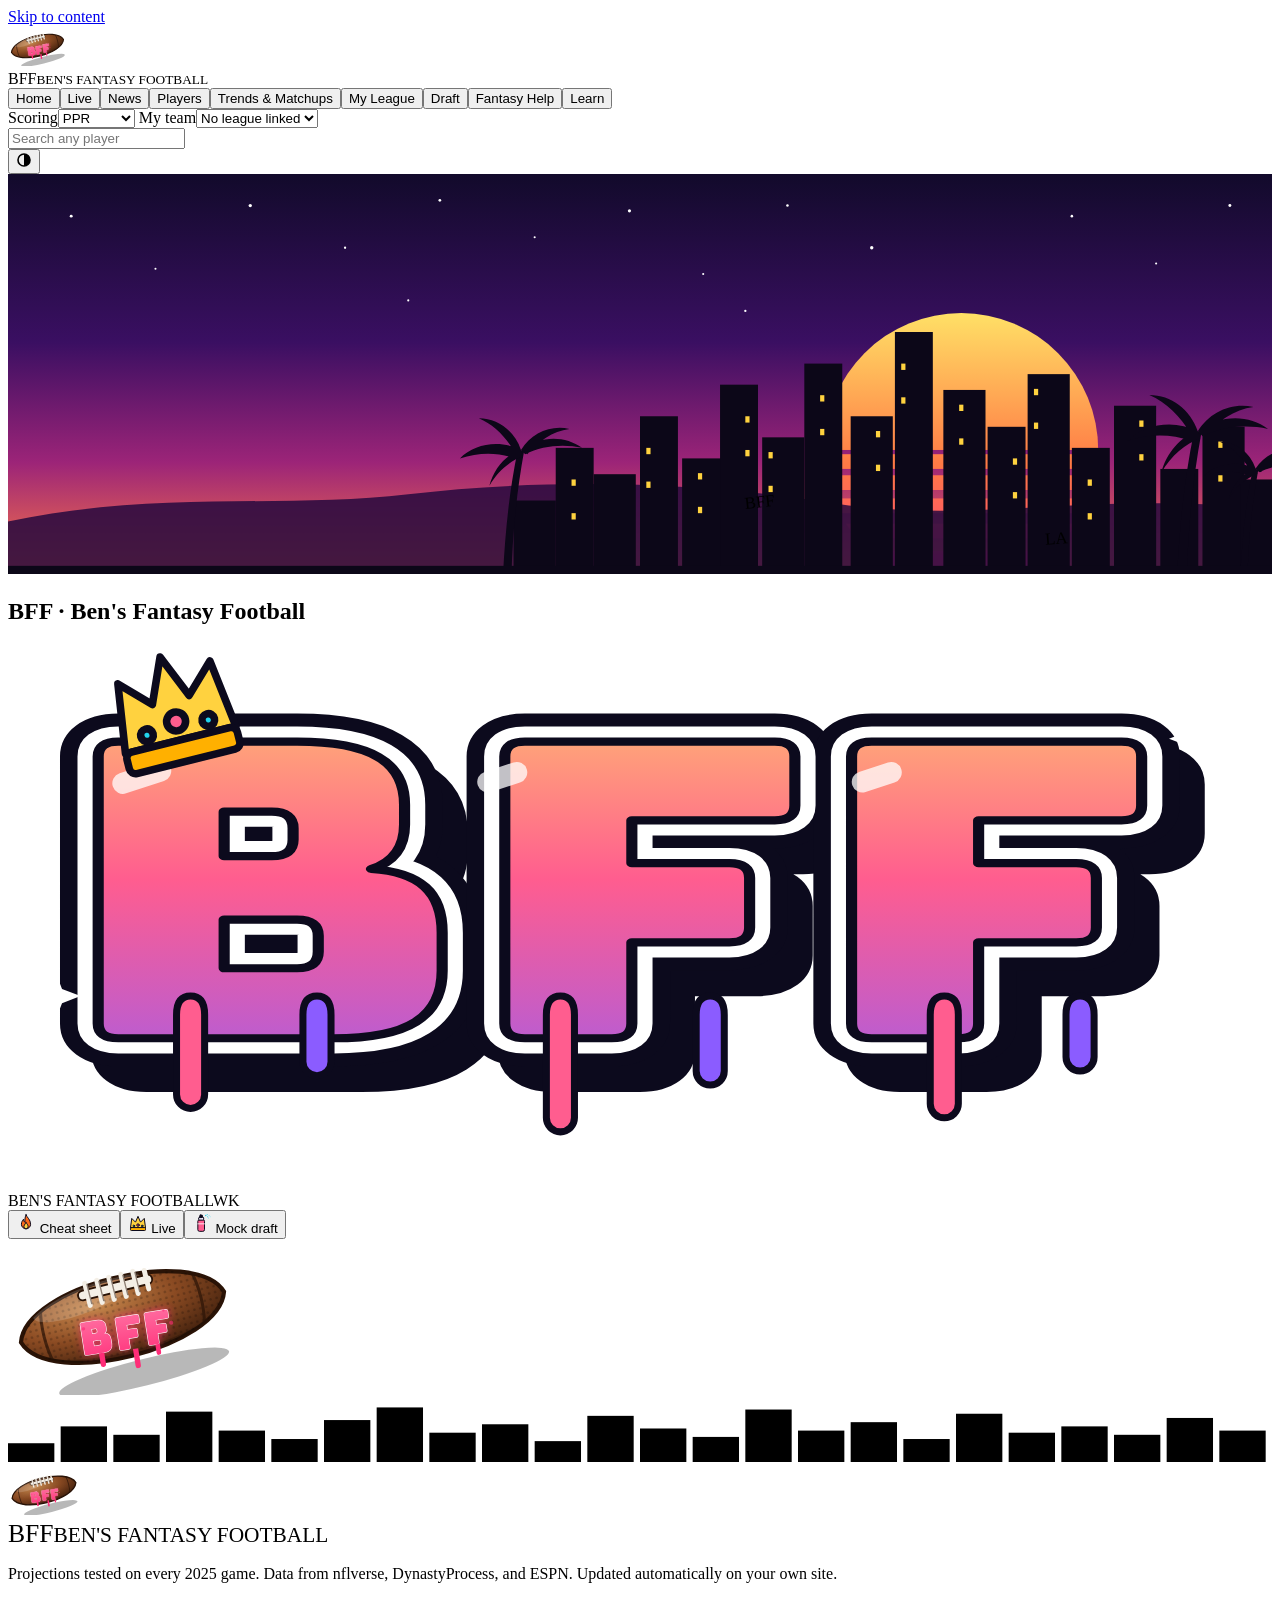
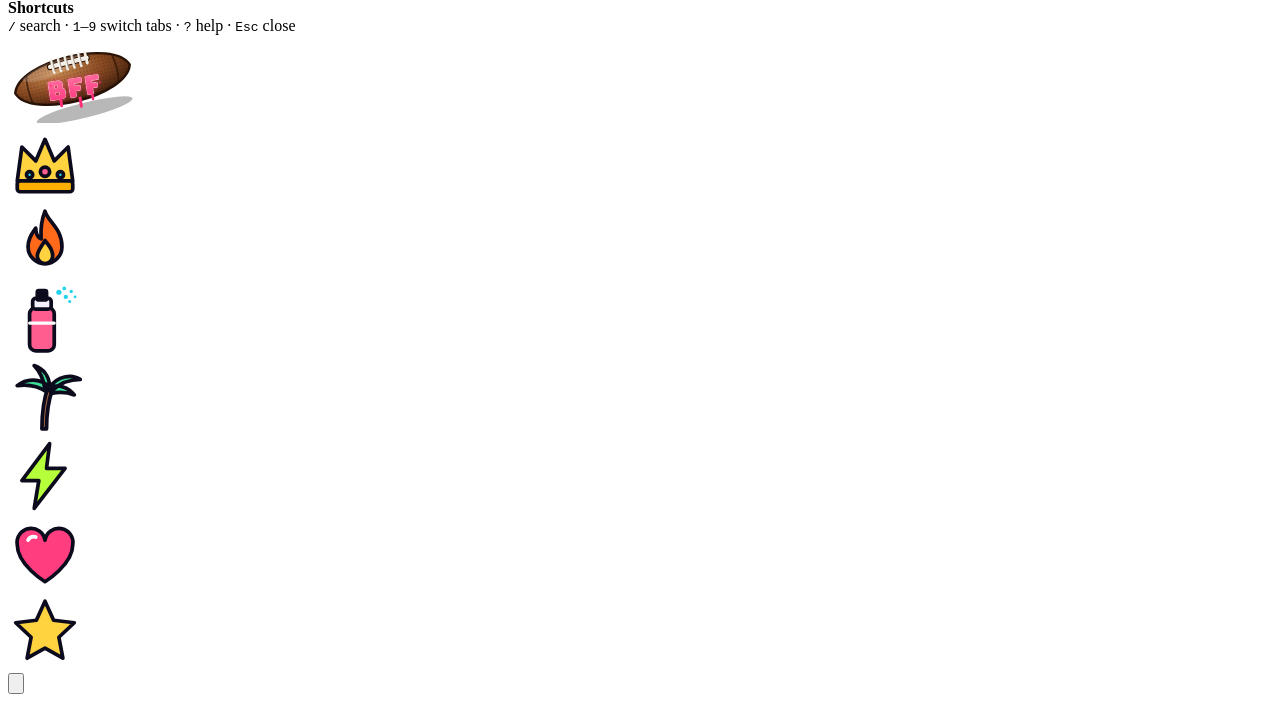
<file: template.html>
<!DOCTYPE html>
<html lang="en"><head><meta charset="utf-8"><meta name="viewport" content="width=device-width, initial-scale=1, viewport-fit=cover">
<title>BFF · Ben's Fantasy Football</title>
<meta name="description" content="BFF · Ben's Fantasy Football: tested fantasy projections, start/sit calls, live scores, waivers, trades, and mock drafts.">
<meta property="og:title" content="BFF · Ben's Fantasy Football"><meta property="og:description" content="Tested fantasy football projections, start/sit calls, live scores, and mock drafts."><meta name="theme-color" content="#0c0a1d">
<link rel="icon" href="data:image/svg+xml,%3Csvg%20xmlns%3D%27http%3A//www.w3.org/2000/svg%27%20viewBox%3D%270%200%2064%2064%27%3E%3Cg%20transform%3D%27rotate%28-14%2032%2032%29%27%3E%3Cpath%20d%3D%27M3%2032C9%2013%2055%2013%2061%2032%2055%2051%209%2051%203%2032z%27%20fill%3D%27%238a4a22%27%20stroke%3D%27%232a1306%27%20stroke-width%3D%272%27/%3E%3Cpath%20d%3D%27M22%2021h20%27%20stroke%3D%27%23f4efe6%27%20stroke-width%3D%273%27%20stroke-linecap%3D%27round%27/%3E%3Ctext%20x%3D%2732%27%20y%3D%2742%27%20text-anchor%3D%27middle%27%20font-family%3D%27Impact%2CArial%20Black%2Csans-serif%27%20font-size%3D%2717%27%20fill%3D%27%23ff2d78%27%20stroke%3D%27%23fff%27%20stroke-width%3D%27.6%27%3EBFF%3C/text%3E%3C/g%3E%3C/svg%3E">
<link rel="preconnect" href="https://fonts.googleapis.com"><link rel="preconnect" href="https://fonts.gstatic.com" crossorigin>
<link href="https://fonts.googleapis.com/css2?family=Barlow+Condensed:wght@600;700;800&family=Inter:wght@400;500;600;700&family=Bungee&family=Permanent+Marker&display=swap" rel="stylesheet">
<style>__CSS__</style></head><body>
<a class="skip" href="#main">Skip to content</a><div class="cglow" id="cglow" aria-hidden="true"></div>
<header class="top"><div class="in">
<div class="logo"><svg class="bfflogo" width="59" height="40" viewBox="0 0 120 82" role="img" aria-label="BFF logo"><defs><radialGradient id="bffab" cx="38%" cy="28%" r="80%"><stop offset="0" stop-color="#c98a4f"/><stop offset=".5" stop-color="#8a4a22"/><stop offset="1" stop-color="#3a1c0b"/></radialGradient>
<pattern id="bffap" width="3.2" height="3.2" patternUnits="userSpaceOnUse"><circle cx="1.6" cy="1.6" r=".7" fill="#000" opacity=".22"/></pattern><clipPath id="bffac"><path d="M5 41C14 13 106 13 115 41 106 69 14 69 5 41z"/></clipPath>
<filter id="bffao" x="-30%" y="-30%" width="160%" height="160%"><feGaussianBlur stdDeviation="2.2"/></filter><linearGradient id="bffas" x1="0" x2="0" y1="0" y2="1"><stop offset="0" stop-color="#ff7aa8"/><stop offset="1" stop-color="#ff2d78"/></linearGradient></defs>
<g transform="rotate(-14 60 41)"><ellipse cx="60" cy="66" rx="46" ry="7" fill="#000" opacity=".28" transform="translate(4 6)"/>
<path d="M5 41C14 13 106 13 115 41 106 69 14 69 5 41z" fill="url(#bffab)" stroke="#2a1306" stroke-width="2.2"/>
<g clip-path="url(#bffac)"><rect width="120" height="82" fill="url(#bffap)"/><path d="M22 18c-6 14-6 32 0 46M98 18c6 14 6 32 0 46" fill="none" stroke="#2a1306" stroke-width="1.6" opacity=".7"/><ellipse cx="44" cy="26" rx="30" ry="8" fill="#fff" opacity=".16" transform="rotate(-8 44 26)"/><path d="M8 50C24 66 96 66 112 50" fill="none" stroke="#000" stroke-width="5" opacity=".18"/></g>
<rect x="40" y="22.5" width="40" height="5" rx="2.5" fill="#f4efe6" stroke="#2a1306" stroke-width="1"/><g stroke="#f4efe6" stroke-width="2.6" stroke-linecap="round"><path d="M45 19v12M51.5 19v12M58 19v12M64.5 19v12M71 19v12M77 20v10"/></g><g stroke="#2a1306" stroke-width=".7" opacity=".5"><path d="M46 19.5v11M52.5 19.5v11M59 19.5v11M65.5 19.5v11M72 19.5v11"/></g>
<g transform="rotate(5 60 50)"><text x="60" y="58" text-anchor="middle" font-family="Bungee,Impact,'Arial Black',sans-serif" font-size="24" letter-spacing="1" fill="#ff2d78" filter="url(#bffao)" opacity=".75">BFF</text>
<text x="60" y="58" text-anchor="middle" font-family="Bungee,Impact,'Arial Black',sans-serif" font-size="24" letter-spacing="1" fill="url(#bffas)" stroke="#fff" stroke-width=".6" paint-order="stroke">BFF</text>
<path d="M44 58v6a1.4 1.4 0 0 0 2.8 0v-6zM62 58.5v9a1.4 1.4 0 0 0 2.8 0v-9zM74 58v4.5a1.2 1.2 0 0 0 2.4 0V58z" fill="#ff2d78"/><circle cx="38" cy="44" r=".9" fill="#ff2d78" opacity=".7"/><circle cx="84" cy="48" r="1.1" fill="#ff2d78" opacity=".6"/><circle cx="81" cy="41" r=".6" fill="#ff2d78" opacity=".6"/></g></g></svg><div class="word bffw">BFF<small>BEN'S FANTASY FOOTBALL</small></div></div>
<nav class="tabs" aria-label="Sections"><button class="on" data-t="week">Home</button><button data-t="live" class="livebtn" id="livebtn">Live</button><button data-t="news">News</button><button data-t="players">Players</button><button data-t="trends">Trends &amp; Matchups</button><button data-t="league">My League</button><button data-t="draft">Draft</button><button data-t="help">Fantasy Help</button><button data-t="learn">Learn</button></nav>
</div>
<div class="ctrl"><label for="fmt">Scoring</label><select id="fmt"><option value="ppr">PPR</option><option value="half">Half PPR</option><option value="std">Standard</option></select>
<label for="myteam">My team</label><select id="myteam"><option value="">No league linked</option></select>
<div class="findwrap"><input class="find" id="find" autocomplete="off" placeholder="Search any player" aria-label="Search any player" aria-autocomplete="list" aria-controls="ac"><div class="ac" id="ac" role="listbox" hidden></div></div><datalist id="names"></datalist><span class="fresh" id="fresh"></span><button class="iconbtn photobtn" id="photobtn" type="button" hidden title="Official photos and logos" aria-label="Toggle official photos and logos"><svg width="16" height="16" viewBox="0 0 16 16" aria-hidden="true"><rect x="1.5" y="4" width="13" height="9.5" rx="2" fill="none" stroke="currentColor" stroke-width="1.5"/><circle cx="8" cy="8.7" r="2.6" fill="none" stroke="currentColor" stroke-width="1.5"/><path d="M5.5 4l1-2h3l1 2" fill="none" stroke="currentColor" stroke-width="1.5"/></svg></button><button class="iconbtn" id="themebtn" type="button" aria-label="Switch theme" title="Switch theme"><svg width="16" height="16" viewBox="0 0 16 16" aria-hidden="true"><circle cx="8" cy="8" r="6" fill="none" stroke="currentColor" stroke-width="1.6"/><path d="M8 2a6 6 0 0 1 0 12z" fill="currentColor"/></svg></button></div>
<div class="ticker" id="ticker" hidden aria-label="Scores"><div class="tk" id="tk"></div></div></header>
<main id="main">

<section id="week" class="pane">
<div class="welcome" id="welcome" hidden><div><b style="font:800 1.2rem var(--cond);text-transform:uppercase;letter-spacing:.05em">New here? Start in three steps</b><ol><li>Pick your scoring above (PPR, half, or standard).</li><li>Scan the cards on Home for this week's best plays, fades, news, and trends; each card links to the full tab.</li><li>Link your league under <b>My League</b> for your best lineup, trade ideas, and waiver targets.</li></ol></div><button class="ghost" id="welx" type="button">Got it</button></div>
<div class="hero home glowb"><svg class="heroart" viewBox="0 0 1200 380" preserveAspectRatio="xMidYMid slice" aria-hidden="true"><defs><linearGradient id="hsky" x1="0" y1="0" x2="0" y2="1"><stop offset="0" stop-color="#120a2b"/><stop offset=".42" stop-color="#3a0f62"/><stop offset=".72" stop-color="#9c2478"/><stop offset="1" stop-color="#ff7a45"/></linearGradient>
<linearGradient id="hsun" x1="0" y1="0" x2="0" y2="1"><stop offset="0" stop-color="#ffe066"/><stop offset=".55" stop-color="#ff7a45"/><stop offset="1" stop-color="#ff3d7f"/></linearGradient>
<mask id="hsunm"><rect width="1200" height="380" fill="#fff"/><rect y="262" width="1200" height="4" fill="#000"/><rect y="280" width="1200" height="6" fill="#000"/><rect y="300" width="1200" height="8" fill="#000"/><rect y="322" width="1200" height="10" fill="#000"/><rect y="346" width="1200" height="12" fill="#000"/></mask></defs>
<rect width="1200" height="380" fill="url(#hsky)"/><g class="stars" fill="#fff"><circle cx="60" cy="40" r="1.4" style="animation-delay:0s"/><circle cx="140" cy="90" r="1" style="animation-delay:1.2s"/><circle cx="230" cy="30" r="1.6" style="animation-delay:0.5s"/><circle cx="320" cy="70" r="1.1" style="animation-delay:2s"/><circle cx="410" cy="25" r="1.3" style="animation-delay:0.8s"/><circle cx="500" cy="60" r="1" style="animation-delay:1.6s"/><circle cx="590" cy="35" r="1.5" style="animation-delay:0.3s"/><circle cx="660" cy="95" r="1" style="animation-delay:2.4s"/><circle cx="740" cy="30" r="1.2" style="animation-delay:1.1s"/><circle cx="820" cy="70" r="1.6" style="animation-delay:0.7s"/><circle cx="1010" cy="40" r="1.2" style="animation-delay:1.9s"/><circle cx="1090" cy="85" r="1" style="animation-delay:0.2s"/><circle cx="1160" cy="30" r="1.4" style="animation-delay:1.4s"/><circle cx="380" cy="120" r="1" style="animation-delay:2.8s"/><circle cx="700" cy="130" r="1.1" style="animation-delay:0.9s"/></g>
<circle class="sun" cx="905" cy="262" r="130" fill="url(#hsun)" mask="url(#hsunm)"/>
<path d="M0 330C140 300 260 318 380 304S640 290 780 312 1020 300 1200 318V380H0z" fill="#26093f" opacity=".85"/>
<g fill="#0c0718"><rect x="480" y="310" width="40" height="70"/><rect x="520" y="260" width="36" height="120"/><rect x="556" y="285" width="40" height="95"/><rect x="600" y="230" width="36" height="150"/><rect x="640" y="270" width="40" height="110"/><rect x="676" y="200" width="36" height="180"/><rect x="716" y="250" width="40" height="130"/><rect x="756" y="180" width="36" height="200"/><rect x="800" y="230" width="40" height="150"/><rect x="842" y="150" width="36" height="230"/><rect x="888" y="205" width="40" height="175"/><rect x="930" y="240" width="36" height="140"/><rect x="968" y="190" width="40" height="190"/><rect x="1010" y="260" width="36" height="120"/><rect x="1050" y="220" width="40" height="160"/><rect x="1094" y="280" width="36" height="100"/><rect x="1134" y="240" width="40" height="140"/><rect x="1170" y="290" width="36" height="90"/></g><g class="wins" fill="#ffd23f"><rect class="win" x="535" y="290" width="4" height="6" style="animation-delay:0.37s"/><rect class="win" x="606" y="292" width="4" height="6" style="animation-delay:1.11s"/><rect class="win" x="655" y="284" width="4" height="6" style="animation-delay:1.48s"/><rect class="win" x="700" y="230" width="4" height="6" style="animation-delay:1.85s"/><rect class="win" x="722" y="296" width="4" height="6" style="animation-delay:2.22s"/><rect class="win" x="771" y="242" width="4" height="6" style="animation-delay:2.59s"/><rect class="win" x="824" y="244" width="4" height="6" style="animation-delay:2.96s"/><rect class="win" x="848" y="180" width="4" height="6" style="animation-delay:0.33s"/><rect class="win" x="903" y="251" width="4" height="6" style="animation-delay:0.70s"/><rect class="win" x="954" y="302" width="4" height="6" style="animation-delay:1.07s"/><rect class="win" x="974" y="204" width="4" height="6" style="animation-delay:1.44s"/><rect class="win" x="1025" y="290" width="4" height="6" style="animation-delay:1.81s"/><rect class="win" x="1074" y="266" width="4" height="6" style="animation-delay:2.18s"/><rect class="win" x="1149" y="254" width="4" height="6" style="animation-delay:2.92s"/><rect class="win" x="535" y="322" width="4" height="6" style="animation-delay:1.03s"/><rect class="win" x="606" y="260" width="4" height="6" style="animation-delay:1.77s"/><rect class="win" x="655" y="316" width="4" height="6" style="animation-delay:2.14s"/><rect class="win" x="700" y="262" width="4" height="6" style="animation-delay:2.51s"/><rect class="win" x="722" y="264" width="4" height="6" style="animation-delay:2.88s"/><rect class="win" x="771" y="210" width="4" height="6" style="animation-delay:0.25s"/><rect class="win" x="824" y="276" width="4" height="6" style="animation-delay:0.62s"/><rect class="win" x="848" y="212" width="4" height="6" style="animation-delay:0.99s"/><rect class="win" x="903" y="219" width="4" height="6" style="animation-delay:1.36s"/><rect class="win" x="954" y="270" width="4" height="6" style="animation-delay:1.73s"/><rect class="win" x="974" y="236" width="4" height="6" style="animation-delay:2.10s"/><rect class="win" x="1025" y="322" width="4" height="6" style="animation-delay:2.47s"/><rect class="win" x="1074" y="234" width="4" height="6" style="animation-delay:2.84s"/><rect class="win" x="1149" y="286" width="4" height="6" style="animation-delay:0.58s"/></g>
<g fill="#0c0718"><g transform="translate(470 380) scale(1)"><path d="M0 0c2-40 6-80 14-118l6 1c-7 38-11 78-12 117z"/><path d="M17-118c-20-10-44-6-58 8 18-6 36-6 52 0zM17-118c18-14 42-14 58-2-18-4-38-2-54 6zM17-118c-6-18-22-30-40-30 14 6 26 18 34 32zM17-118c10-16 28-24 46-20-16 2-30 12-40 24zM17-118c-14 4-26 18-30 34 8-14 20-24 32-28z"/></g><g transform="translate(1110 380) scale(1.15)"><path d="M0 0c2-40 6-80 14-118l6 1c-7 38-11 78-12 117z"/><path d="M17-118c-20-10-44-6-58 8 18-6 36-6 52 0zM17-118c18-14 42-14 58-2-18-4-38-2-54 6zM17-118c-6-18-22-30-40-30 14 6 26 18 34 32zM17-118c10-16 28-24 46-20-16 2-30 12-40 24zM17-118c-14 4-26 18-30 34 8-14 20-24 32-28z"/></g><g transform="translate(1170 380) scale(0.85)"><path d="M0 0c2-40 6-80 14-118l6 1c-7 38-11 78-12 117z"/><path d="M17-118c-20-10-44-6-58 8 18-6 36-6 52 0zM17-118c18-14 42-14 58-2-18-4-38-2-54 6zM17-118c-6-18-22-30-40-30 14 6 26 18 34 32zM17-118c10-16 28-24 46-20-16 2-30 12-40 24zM17-118c-14 4-26 18-30 34 8-14 20-24 32-28z"/></g></g>
<text x="700" y="318" transform="rotate(-6 700 318)" class="graf">BFF</text><text x="985" y="352" transform="rotate(-4 985 352)" class="graf sm">LA</text>
<rect y="372" width="1200" height="8" fill="#0c0718"/></svg><div class="vibe" aria-hidden="true"></div>
<div class="herotxt"><h1 class="sr">BFF · Ben's Fantasy Football</h1><svg class="throwup" viewBox="0 0 540 232" role="img" aria-label="BFF"><defs><linearGradient id="tuF" x1="0" y1="0" x2="0" y2="1"><stop offset="0" stop-color="#ffe066"/><stop offset=".48" stop-color="#ff5d8f"/><stop offset="1" stop-color="#8b5cff"/></linearGradient></defs>
<g class="tu" font-family="Bungee, Impact, 'Arial Black', sans-serif" font-size="176" stroke-linejoin="round"><text x="22" y="168" textLength="470" lengthAdjust="spacingAndGlyphs" transform="translate(12 12)" fill="#0c0a1d" stroke="#0c0a1d" stroke-width="22">BFF</text><text x="22" y="168" textLength="470" lengthAdjust="spacingAndGlyphs" fill="#0c0a1d" stroke="#0c0a1d" stroke-width="24">BFF</text><text x="22" y="168" textLength="470" lengthAdjust="spacingAndGlyphs" fill="#fff" stroke="#fff" stroke-width="13">BFF</text><text x="22" y="168" textLength="470" lengthAdjust="spacingAndGlyphs" fill="url(#tuF)" stroke="#0c0a1d" stroke-width="3.5">BFF</text></g>
<path class="drip" d="M78 150q6 0 6 8v34a6 6 0 0 1-12 0v-34q0-8 6-8z" fill="#ff5d8f" stroke="#0c0a1d" stroke-width="3"/><path class="drip" d="M132 150q6 0 6 8v20a6 6 0 0 1-12 0v-20q0-8 6-8z" fill="#8b5cff" stroke="#0c0a1d" stroke-width="3"/><path class="drip" d="M236 150q6 0 6 8v44a6 6 0 0 1-12 0v-44q0-8 6-8z" fill="#ff5d8f" stroke="#0c0a1d" stroke-width="3"/><path class="drip" d="M300 150q6 0 6 8v24a6 6 0 0 1-12 0v-24q0-8 6-8z" fill="#8b5cff" stroke="#0c0a1d" stroke-width="3"/><path class="drip" d="M400 150q6 0 6 8v38a6 6 0 0 1-12 0v-38q0-8 6-8z" fill="#ff5d8f" stroke="#0c0a1d" stroke-width="3"/><path class="drip" d="M458 150q6 0 6 8v18a6 6 0 0 1-12 0v-18q0-8 6-8z" fill="#8b5cff" stroke="#0c0a1d" stroke-width="3"/>
<g class="tushine" fill="#fff" opacity=".75"><rect x="44" y="52" width="26" height="9" rx="4.5" transform="rotate(-18 57 56)"/><rect x="200" y="52" width="22" height="9" rx="4.5" transform="rotate(-18 211 56)"/><rect x="360" y="52" width="22" height="9" rx="4.5" transform="rotate(-18 371 56)"/></g>
<g transform="translate(36 -4) rotate(-14 24 24) scale(1.35)"><g stroke="#0c0a1d" stroke-width="2.4" stroke-linejoin="round"><path d="M6 35L9 13l9 9 6-14 6 14 9-9 3 22z" fill="#ffd23f"/><rect x="6" y="35" width="36" height="7" rx="2" fill="#ffb000"/><circle cx="24" cy="29" r="3" fill="#ff5d8f"/><circle cx="14" cy="31" r="2" fill="#22d3ee"/><circle cx="34" cy="31" r="2" fill="#22d3ee"/></g></g>
<g class="tuspark"><path d="M512 24l4.48 11.52 11.52 4.48-11.52 4.48-4.48 11.52-4.48-11.52-11.52-4.48 11.52-4.48z" fill="#fff"/><path d="M20 139l3.08 7.92 7.92 3.08-7.92 3.08-3.08 7.92-3.08-7.92-7.92-3.08 7.92-3.08z" fill="#fff"/><path d="M498 160l2.8000000000000003 7.199999999999999 7.199999999999999 2.8000000000000003-7.199999999999999 2.8000000000000003-2.8000000000000003 7.199999999999999-2.8000000000000003-7.199999999999999-7.199999999999999-2.8000000000000003 7.199999999999999-2.8000000000000003z" fill="#fff"/><path d="M250 7l2.5200000000000005 6.4799999999999995 6.4799999999999995 2.5200000000000005-6.4799999999999995 2.5200000000000005-2.5200000000000005 6.4799999999999995-2.5200000000000005-6.4799999999999995-6.4799999999999995-2.5200000000000005 6.4799999999999995-2.5200000000000005z" fill="#fff"/></g></svg><div class="bffsub">BEN'S FANTASY FOOTBALL<span class="wkchip">WK <span id="hwk"></span></span></div><div class="hstats" id="hstats"></div>
<div class="herocta"><button class="btn" type="button" data-goto="players:cheat"><svg class="ic " viewBox="0 0 48 48" width="20" height="20" aria-hidden="true"><g stroke="#0c0a1d" stroke-width="2.4" stroke-linejoin="round" stroke-linecap="round"><path d="M24 4c2 7 11 11 11 23a11 11 0 0 1-22 0c0-6 3-9 5-12 0 4 1.5 6 3.5 7C21 15 22 9 24 4z" fill="#ff6a1a"/><path d="M24 23c2 3 5 5 5 10a5 5 0 0 1-10 0c0-3 2-5 5-10z" fill="#ffd23f"/></g></svg> Cheat sheet</button><button class="ghost" type="button" data-goto="live"><svg class="ic " viewBox="0 0 48 48" width="20" height="20" aria-hidden="true"><g stroke="#0c0a1d" stroke-width="2.4" stroke-linejoin="round" stroke-linecap="round"><path d="M6 35L9 13l9 9 6-14 6 14 9-9 3 22z" fill="#ffd23f"/><rect x="6" y="35" width="36" height="7" rx="2" fill="#ffb000"/><circle cx="24" cy="29" r="3" fill="#ff5d8f"/><circle cx="14" cy="31" r="2" fill="#22d3ee"/><circle cx="34" cy="31" r="2" fill="#22d3ee"/></g></svg> Live</button><button class="ghost" type="button" data-goto="draft"><svg class="ic " viewBox="0 0 48 48" width="20" height="20" aria-hidden="true"><g stroke="#0c0a1d" stroke-width="2.4" stroke-linejoin="round" stroke-linecap="round"><rect x="14" y="16" width="16" height="28" rx="4" fill="#ff5d8f"/><rect x="16" y="10" width="12" height="7" rx="2" fill="#f4f0ff"/><rect x="19" y="5" width="6" height="6" rx="1" fill="#0c0a1d"/><path d="M14 26h16" fill="none" stroke="#fff" stroke-width="2"/><g fill="#22d3ee" stroke="none"><circle cx="33" cy="6" r="1.7"/><circle cx="37.5" cy="9" r="1.4"/><circle cx="36.5" cy="3.5" r="1.2"/><circle cx="41" cy="5.5" r="1.1"/><circle cx="40" cy="12" r="1"/><circle cx="43.5" cy="9" r=".9"/></g></g></svg> Mock draft</button></div></div>
<div class="herologo" aria-hidden="true"><svg class="bfflogo" width="229" height="156" viewBox="0 0 120 82" role="img" aria-label="BFF logo"><defs><radialGradient id="bffbb" cx="38%" cy="28%" r="80%"><stop offset="0" stop-color="#c98a4f"/><stop offset=".5" stop-color="#8a4a22"/><stop offset="1" stop-color="#3a1c0b"/></radialGradient>
<pattern id="bffbp" width="3.2" height="3.2" patternUnits="userSpaceOnUse"><circle cx="1.6" cy="1.6" r=".7" fill="#000" opacity=".22"/></pattern><clipPath id="bffbc"><path d="M5 41C14 13 106 13 115 41 106 69 14 69 5 41z"/></clipPath>
<filter id="bffbo" x="-30%" y="-30%" width="160%" height="160%"><feGaussianBlur stdDeviation="2.2"/></filter><linearGradient id="bffbs" x1="0" x2="0" y1="0" y2="1"><stop offset="0" stop-color="#ff7aa8"/><stop offset="1" stop-color="#ff2d78"/></linearGradient></defs>
<g transform="rotate(-14 60 41)"><ellipse cx="60" cy="66" rx="46" ry="7" fill="#000" opacity=".28" transform="translate(4 6)"/>
<path d="M5 41C14 13 106 13 115 41 106 69 14 69 5 41z" fill="url(#bffbb)" stroke="#2a1306" stroke-width="2.2"/>
<g clip-path="url(#bffbc)"><rect width="120" height="82" fill="url(#bffbp)"/><path d="M22 18c-6 14-6 32 0 46M98 18c6 14 6 32 0 46" fill="none" stroke="#2a1306" stroke-width="1.6" opacity=".7"/><ellipse cx="44" cy="26" rx="30" ry="8" fill="#fff" opacity=".16" transform="rotate(-8 44 26)"/><path d="M8 50C24 66 96 66 112 50" fill="none" stroke="#000" stroke-width="5" opacity=".18"/></g>
<rect x="40" y="22.5" width="40" height="5" rx="2.5" fill="#f4efe6" stroke="#2a1306" stroke-width="1"/><g stroke="#f4efe6" stroke-width="2.6" stroke-linecap="round"><path d="M45 19v12M51.5 19v12M58 19v12M64.5 19v12M71 19v12M77 20v10"/></g><g stroke="#2a1306" stroke-width=".7" opacity=".5"><path d="M46 19.5v11M52.5 19.5v11M59 19.5v11M65.5 19.5v11M72 19.5v11"/></g>
<g transform="rotate(5 60 50)"><text x="60" y="58" text-anchor="middle" font-family="Bungee,Impact,'Arial Black',sans-serif" font-size="24" letter-spacing="1" fill="#ff2d78" filter="url(#bffbo)" opacity=".75">BFF</text>
<text x="60" y="58" text-anchor="middle" font-family="Bungee,Impact,'Arial Black',sans-serif" font-size="24" letter-spacing="1" fill="url(#bffbs)" stroke="#fff" stroke-width=".6" paint-order="stroke">BFF</text>
<path d="M44 58v6a1.4 1.4 0 0 0 2.8 0v-6zM62 58.5v9a1.4 1.4 0 0 0 2.8 0v-9zM74 58v4.5a1.2 1.2 0 0 0 2.4 0V58z" fill="#ff2d78"/><circle cx="38" cy="44" r=".9" fill="#ff2d78" opacity=".7"/><circle cx="84" cy="48" r="1.1" fill="#ff2d78" opacity=".6"/><circle cx="81" cy="41" r=".6" fill="#ff2d78" opacity=".6"/></g></g></svg></div></div>
<div class="dash" id="dash"></div></section>

<section id="live" class="pane" hidden><div class="vh"><div><h1>Live Scores</h1><p>Tap a game for its box score.</p></div><div class="m" id="livesrc"></div></div>
<div class="wkbar" id="wkbar"><button class="ghost" type="button" id="wkprev" aria-label="Previous week">&#8249;</button><select id="wksel" aria-label="Week"></select><button class="ghost" type="button" id="wknext" aria-label="Next week">&#8250;</button><button class="ghost" type="button" id="wknow">This week</button><span class="m" id="wkinfo"></span></div>
<div class="livegrid"><aside class="lside" id="liveL" aria-label="Top fantasy performers"></aside><div class="lmain"><div id="mylive"></div><div class="games" id="games"></div></div><aside class="lside" id="liveR" aria-label="Leaders by position"></aside></div></section>
<section id="news" class="pane" hidden><div class="vh"><div><h1>News</h1><p>Injuries, depth charts, roster moves, headlines.</p></div><div class="m" id="newssrc"></div></div>
<div class="grid2" id="nsum" style="grid-template-columns:repeat(auto-fit,minmax(200px,1fr))"></div>
<div class="bar"><div class="pills" id="npos"><button class="on" data-p="all">All</button><button data-p="head">Headlines</button><button data-p="inj">Injuries</button><button data-p="depth">Depth chart</button><button data-p="move">Roster moves</button></div>
<input id="nsearch" placeholder="Filter by player or team" aria-label="Filter news" style="max-width:230px"><label class="chk"><input type="checkbox" id="nmine"> My players only</label><label class="chk"><input type="checkbox" id="nkey" checked> Fantasy-relevant only</label></div>
<div id="nlist"></div></section>

<section id="players" class="pane" hidden>
<div id="plist"><div class="vh"><div><h1>Players</h1><p>Rankings, scouting cards, and side-by-side comparisons.</p></div><div class="pills" id="pview"><button class="on" data-p="rank">Rankings</button><button data-p="cheat">Start/sit cheat sheet</button></div></div>
<div id="pcheat" hidden><div class="panel"><h2>Week <span id="wkno"></span> start/sit cheat sheet</h2><div class="bar" style="margin:0"><div class="pills" id="jump"><button data-p="QB">QB</button><button data-p="RB">RB</button><button data-p="WR">WR</button><button data-p="TE">TE</button></div><span class="m" id="wknote"></span></div></div><div class="panel" id="sleepwrap"><h2>Sleepers this week</h2><p class="m">Players who usually rank outside the starting tier but project as starters this week, and why.</p><div class="grid4" id="sleep"></div></div><div id="cheat"></div></div>
<div id="prank">
<div id="cmpwrap"></div>
<div class="bar"><div class="pills" id="wpos"><button class="on" data-p="ALL">All</button><button data-p="QB">QB</button><button data-p="RB">RB</button><button data-p="WR">WR</button><button data-p="TE">TE</button><button data-p="FLEX">Flex</button></div>
<input id="wsearch" placeholder="Filter by name or team" aria-label="Filter rankings" style="max-width:230px"><label class="chk"><input type="checkbox" id="onlymine"> My roster only</label><label class="chk"><input type="checkbox" id="hideout" checked> Hide players ruled out</label></div>
<p class="m">Tap a name for the full scouting card, <b>Why?</b> for what drives the projection, or tick the box to compare. The bar under each projection is the realistic range <span class="tip" tabindex="0" data-tip="10th to 90th percentile outcome: one week in ten he scores below the left end, one in ten above the right end.">i</span></p>
<div id="wlist"></div><button class="ghost" id="wmore" type="button" style="margin-top:8px">Show more players</button></div></div>
<div id="pdetail" hidden><button class="ghost" id="pback" type="button" style="margin:18px 0 4px">&larr; All players</button><div id="pcard"></div></div>
<div class="tray" id="tray" hidden><div style="display:flex;justify-content:space-between;align-items:center;gap:10px;flex-wrap:wrap"><span><b style="font:800 1.1rem var(--cond);text-transform:uppercase;letter-spacing:.05em">Comparing</b> <span id="traynames" class="m"></span></span><span style="display:flex;gap:8px"><button class="btn" id="trayview" type="button">View comparison</button><button class="ghost" id="trayx" type="button">Clear</button></span></div></div>
</section>

<section id="trends" class="pane" hidden><div class="vh"><div><h1>Trends &amp; Matchups</h1><p>Who's heating up, who's due, and who has the easy road.</p></div></div>
<div class="subtabs" data-pane="trends" role="tablist"><button type="button" role="tab" data-sub="best">Best bets</button><button type="button" role="tab" data-sub="bs">Buy &amp; sell</button><button type="button" role="tab" data-sub="use">Usage</button><button type="button" role="tab" data-sub="week">This week</button><button type="button" role="tab" data-sub="def">Defenses</button><button type="button" role="tab" data-sub="sched">Schedules</button><button type="button" role="tab" data-sub="proof">Proof</button></div>
<details class="fold howto"><summary>How to use this page</summary><div class="howgrid">
<div><b>Buy &amp; sell</b><p>Compares a player's fantasy points with what his usage (targets, carries, red-zone touches) normally produces. Big gaps tend to close: underperformers bounce back, overperformers cool off.</p></div>
<div><b>Usage</b><p>Risers and fallers show sudden role changes over the last two games, with the share of that change that has typically stuck. A role change matters more than one big game.</p></div>
<div><b>Matchups</b><p>Points each defense allows to each position, pulled toward average early in the season, and which players get the best and worst draws this week.</p></div>
<div><b>Schedules</b><p>How easy upcoming opponents are: the next 4 weeks for trades and pickups, the rest of the season, and playoff weeks 15 to 17 for the stretch run.</p></div></div></details>
<div class="panel" id="tm_best"><h2>Best bets</h2><p class="m">Where the signals agree. One signal is a hint; two pointing the same way is a move.</p><div class="bbgrid" id="t_best"></div></div>
<div class="bar" id="tm_filt"><div class="pills" id="tpos"><button class="on" data-p="ALL">All</button><button data-p="RB">RB</button><button data-p="WR">WR</button><button data-p="TE">TE</button></div><select id="tscope" style="max-width:260px" aria-label="Which players"><option value="all">All players</option><option value="avail">Available in my league</option><option value="mine">On my roster</option><option value="others">On other teams (trade targets)</option></select></div>
<div class="grid2" id="tm_bs"><div class="panel"><h2>Buy low</h2><p class="m">Scoring well below what his targets and carries usually produce. Players like this have tended to bounce back.</p><div id="t_buy"></div></div><div class="panel"><h2>Sell high</h2><p class="m">Scoring well above what his usage usually produces, often on touchdowns or big plays. That has tended to fade.</p><div id="t_sell"></div></div></div>
<div class="panel" id="tm_chart"><h2>Usage vs. production</h2><p class="m">Each dot is a player: usage (what his targets and carries usually produce) across, actual points up. Above the dashed line he is outscoring his usage (likely to cool off); below it he is due to bounce back. Tap a dot to open the player.</p><div id="t_chart"></div></div>
<div class="grid2" id="tm_use"><div class="panel"><h2>Risers</h2><p class="m">Usage jumped over his last two games. Shown with the share that has typically held.</p><div id="t_rise"></div></div><div class="panel"><h2>Fallers</h2><p class="m">Usage dropped over his last two games. Shown with the share that has typically held.</p><div id="t_fall"></div></div></div>
<div class="grid2" id="tm_mx"><div class="panel"><h2>Best matchups this week</h2><div id="bestm"></div></div><div class="panel"><h2>Toughest matchups this week</h2><div id="worstm"></div></div></div>
<div class="panel" id="tm_dvp"><h2>Defense vs. position</h2><p class="m">PPR points allowed per game this season. Green = gives up a lot (good for your players), red = stingy. Rank 1 is the toughest defense, 32 the easiest. Early in the season these swing, so projections use a version pulled toward average.</p><div class="hlegend"><span class="hl g">Gives up a lot: start your guys</span><span class="hl n">Average</span><span class="hl b">Stingy: lower expectations</span></div><div class="scroll" id="heat"></div></div>
<div class="panel" id="tm_sos"><div class="bar" style="margin:0 0 6px"><h2 style="margin:0">Strength of schedule</h2><div class="pills" id="spos"><button class="on" data-p="RB">RB</button><button data-p="WR">WR</button><button data-p="TE">TE</button><button data-p="QB">QB</button></div></div><p class="m">How friendly each team's upcoming opponents are for that position: the next 4 weeks (best for trades and pickups), the rest of the season, and fantasy playoff weeks 15 to 17. Positive = easier than average, based on points each defense allows.</p><div class="scroll" id="sos"></div></div>
<div class="grid2" id="tm_po"><div class="panel"><h2>Playoff schedule winners</h2><p class="m">Startable players with the friendliest matchups in fantasy playoff weeks 15 to 17.</p><div id="t_pow"></div></div><div class="panel"><h2>Playoff schedule losers</h2><p class="m">Startable players facing the toughest playoff-week defenses for their position.</p><div id="t_pol"></div></div></div>
<div class="panel" id="tm_proof"><h2>Proof: how these signals did in past seasons</h2><p class="m">Every signal on this page was checked against 2021-25 results before it was used. These are the averages for players the signals flagged.</p><div class="grid2" id="tval" style="grid-template-columns:repeat(auto-fit,minmax(230px,1fr))"></div></div>
</section>


<section id="league" class="pane" hidden><div class="vh"><div><h1>My League</h1><p>Lineup, waivers, trades, and your matchup.</p></div></div><div class="subtabs" data-pane="league" role="tablist"><button type="button" role="tab" data-sub="over">Overview</button><button type="button" role="tab" data-sub="lu">Lineup &amp; waivers</button><button type="button" role="tab" data-sub="tr">Trades</button><button type="button" role="tab" data-sub="mu">Matchup</button><button type="button" role="tab" data-sub="ed">Edit rosters</button><button type="button" role="tab" data-sub="set">League setup</button></div>
<div id="lg_main"></div>
<details class="fold" id="lg_setup"><summary>Link or update your league</summary>
<div class="steps" style="margin-bottom:12px"><div class="step"><b>Pick your platform</b><p class="m">Sleeper links by league ID. ESPN, Yahoo, and others: paste your rosters as text.</p></div><div class="step"><b>Paste and import</b><p class="m">This page cannot contact other websites, so you copy the data in. It takes about a minute.</p></div><div class="step"><b>Choose your team</b><p class="m">Pick it in the bar at the top. Everything is saved in this browser only.</p></div></div>
<div class="grid2"><div class="panel" style="margin:0"><h2>Sleeper</h2><label class="lb" for="slid">League ID (the long number in your league's web address)</label><input id="slid" placeholder="e.g. 1048290000000000000"><div id="sllinks" class="m" style="margin:8px 0"></div>
<label class="lb" for="sl_rosters">Rosters page</label><textarea id="sl_rosters" placeholder="[{&quot;roster_id&quot;:1, ...}]"></textarea><label class="lb" for="sl_users">Users page (optional, adds team names)</label><textarea id="sl_users" placeholder="[{&quot;user_id&quot;: ...}]"></textarea><label class="lb" for="sl_league">League page (optional, adds lineup settings)</label><textarea id="sl_league" placeholder="{&quot;name&quot;: ...}"></textarea>
<button class="btn" type="button" id="sl_go" style="margin-top:10px">Import Sleeper league</button></div>
<div class="panel" style="margin:0"><h2>ESPN, Yahoo, anything else</h2><p class="m">One team per line: the team name, a colon, then the players separated by commas. Put your own team first.</p><textarea id="tx_rosters" style="min-height:230px" placeholder="My Team: Josh Allen, Bijan Robinson, Ja'Marr Chase, ...&#10;Rival Team: Lamar Jackson, Derrick Henry, ..."></textarea><button class="btn" type="button" id="tx_go" style="margin-top:10px">Import rosters</button></div></div>
<h3>Starting lineup</h3><div class="bar"><label>QB <input id="s_QB" type="number" min="0" max="3" value="1" style="width:64px"></label><label>RB <input id="s_RB" type="number" min="0" max="4" value="2" style="width:64px"></label><label>WR <input id="s_WR" type="number" min="0" max="4" value="2" style="width:64px"></label><label>TE <input id="s_TE" type="number" min="0" max="3" value="1" style="width:64px"></label><label>Flex <input id="s_FLEX" type="number" min="0" max="4" value="1" style="width:64px"></label><label>Superflex <input id="s_SF" type="number" min="0" max="2" value="0" style="width:64px"></label></div>
<p class="m">Kickers and team defenses are not projected, so they are left out of lineups and trades. <button type="button" class="ghost" id="lg_clear" style="margin-left:6px">Remove league from this browser</button></p><div id="lg_msg"></div></details></section>

<section id="draft" class="pane" hidden><div class="vh"><div><h1>Mock Draft</h1><p>Draft against AI teams with our value rankings.</p></div></div>
<div class="panel" id="mdsetup"><h2>Draft settings</h2><div class="mdset">
<label class="lb">League size<select id="md_teams"><option>8</option><option>10</option><option selected>12</option><option>14</option></select></label>
<label class="lb">Your pick<select id="md_slot"></select></label>
<label class="lb">Rounds<select id="md_rounds"><option>10</option><option>12</option><option>13</option><option>14</option><option selected>15</option><option>16</option><option>18</option></select></label>
<label class="lb">Draft order<select id="md_type"><option value="snake" selected>Snake</option><option value="linear">Linear</option></select></label>
<label class="lb">AI teams draft<select id="md_ai"><option value="smart" selected>Smart (BFF board + needs)</option><option value="market">Like the market (consensus)</option><option value="chaos">Chaotic (lots of surprises)</option></select></label>
<label class="lb">Pick speed<select id="md_speed"><option value="120">Fast</option><option value="450" selected>Normal</option><option value="1000">Slow</option></select></label></div>
<p class="m" id="md_lineup"></p><button class="btn" type="button" id="md_go">Start mock draft</button></div>
<div id="mdresult"></div><div id="mdfs" class="mdfs" hidden role="dialog" aria-label="Full-screen draft board"><div class="mdfsh"><b>Draft board</b><span class="sub" id="mdfsinfo"></span><span class="mdfslg"><i class="QB"></i>QB <i class="RB"></i>RB <i class="WR"></i>WR <i class="TE"></i>TE</span><button class="btn" type="button" id="mdfsx">Close</button></div><div id="mdfsg" class="mdfsg"></div></div>
<div id="mdlive" hidden><div class="mdtop" id="mdtop"><div class="mdstatus panel" id="mdstatus"><div class="mdst"><div class="mdclock" id="mdclock"></div><div class="mdlast" id="mdlastpk"></div><div class="mdact"><label class="chk"><input type="checkbox" id="md_auto"> Auto</label><button class="ghost" type="button" id="md_undo">Undo</button><button class="ghost" type="button" id="md_restart">Restart</button><button class="btn" type="button" id="md_again" hidden>Draft again</button><button class="ghost" type="button" id="md_new" hidden>Change settings</button></div></div><div class="mdprog"><i id="mdprogi"></i></div></div>
<div class="mdtabs" id="mdtabs" role="tablist"><button class="on" type="button" data-v="players">Players</button><button type="button" data-v="board">Board</button><button type="button" data-v="mine">My team <span id="mdmcount"></span></button></div></div>
<div class="mdlayout" data-tab="players"><div class="mdmain"><div class="panel"><div class="bar" style="margin:0 0 10px;justify-content:space-between"><h2 style="margin:0">Draft board</h2><span style="display:flex;gap:8px;flex-wrap:wrap"><div class="pills" id="md_view"><button class="on" data-p="teams">By team</button><button data-p="board">By round</button></div><button class="ghost" type="button" id="md_fs" title="Every team and round on one screen">&#x26F6; Full screen</button></span></div><div id="mdboard"></div></div></div>
<aside class="mdside"><div class="panel mdpanel"><div class="mdseg"><button class="on" type="button" data-v="players">Players</button><button type="button" data-v="mine">My team <span class="mdmc2"></span></button></div>
<div class="mdpw"><div id="mdrec"></div><div class="mdfilters"><div class="pills" id="md_pos"><button class="on" data-p="ALL">All</button><button data-p="QB">QB</button><button data-p="RB">RB</button><button data-p="WR">WR</button><button data-p="TE">TE</button></div>
<div class="mdfr"><input id="md_q" placeholder="Search players" aria-label="Search available players"><select id="md_sort" aria-label="Sort players"><option value="value">Sort: value</option><option value="pts">Sort: points</option></select></div></div><div class="mdscroll" id="mdavail"></div></div>
<div class="mdmw" id="mdmine"></div></div></aside></div></div></section>
<section id="help" class="pane" hidden><div class="vh"><div><h1>Fantasy Help</h1><p>Guides, targets, charts, a trade analyzer, and betting tools, built from our data.</p></div></div>
<div class="subtabs" data-pane="help" role="tablist"><button type="button" role="tab" data-sub="draft">Draft guide</button><button type="button" role="tab" data-sub="tg">Waivers &amp; trades</button><button type="button" role="tab" data-sub="mta">Trade analyzer</button><button type="button" role="tab" data-sub="bet">Betting help</button><button type="button" role="tab" data-sub="tips">Tips</button></div>
<div class="panel" id="hp_draft"><h2>Draft guide by pick</h2><p class="m">Who should be there at each of your picks (by consensus market rank, the best stand-in for average draft position), our favorite targets among them, and which position dries up before your next turn.</p><div class="bar"><label class="lb">Your pick<select id="hp_slot"></select></label><label class="lb">League size<select id="hp_teams"><option>10</option><option selected>12</option><option>14</option></select></label></div><div id="hp_draftout"></div></div>
<div class="grid2" id="hp_tg"><div class="panel" id="hp_wav"><h2>Waiver targets for most leagues</h2><p class="m">Usually unrostered in 12-team leagues, ranked by our rest-of-season value, recent usage, and the next 4 weeks of schedule.</p><div id="hp_wavout"></div></div>
<div class="panel" id="hp_trd"><h2>Trade targets for most leagues</h2><p class="m">Buy: our data likes them more than the market does. Sell: the market likes them more than our data does.</p><div id="hp_trdout"></div></div></div>
<div class="panel" id="hp_mta"><h2>Mock trade analyzer</h2><p class="m">Add players to each side (typos are fine). Works for any league; link your league in My League to also see the effect on your lineup.</p>
<div class="mtagrid"><div class="mtaside"><h3>You give</h3><div class="edadd"><input id="mta_qa" placeholder="Add a player" autocomplete="off" aria-label="Add a player you give"><div class="edsug" id="mta_sa"></div></div><div id="mta_a" class="mtachips"></div></div>
<div class="mtaside"><h3>You get</h3><div class="edadd"><input id="mta_qb" placeholder="Add a player" autocomplete="off" aria-label="Add a player you get"><div class="edsug" id="mta_sb"></div></div><div id="mta_b" class="mtachips"></div></div></div><div id="mta_out"></div></div>
<div class="panel" id="hp_bet"><h2>Betting help</h2><div class="note bnote"><b>For entertainment, 21+ where legal.</b> These are model estimates, not guarantees, and sportsbooks build a profit margin into every price. Never bet more than you can afford to lose. Gambling problem? Call or text 1-800-GAMBLER.</div>
<p class="m">These are <b>BFF predicted lines</b>: what PrizePicks, Underdog and sportsbooks are expected to post, built the way books build them (this season and last season, Vegas, and the defense), updated with every data refresh. Picks are where our projection disagrees with the line.</p><div id="bt_src" class="m"></div><div id="bt_acc" class="btacc"></div>
<div class="bar"><div class="pills" id="bt_pos"><button class="on" data-p="ALL">All</button><button data-p="QB">QB</button><button data-p="RB">RB</button><button data-p="WR">WR</button><button data-p="TE">TE</button></div></div>
<div class="bar" style="margin-top:14px"><h3 style="margin:0">This week's lines</h3><div class="pills" id="bt_view"><button class="on" data-p="best">Best picks</button><button data-p="all">All lines</button></div></div><div class="scroll" id="bt_leans"></div>
<h3>Check a prop</h3><div class="bchk"><div class="edadd"><input id="bt_q" placeholder="Player" autocomplete="off" aria-label="Player for prop check"><div class="edsug" id="bt_s"></div></div><select id="bt_stat" aria-label="Stat"></select><input id="bt_line" type="number" step="0.5" placeholder="Line, e.g. 64.5" aria-label="Line"></div><div id="bt_lines" class="btlines"></div><div id="bt_res"></div>
<h3>Suggested parlays &amp; tracker</h3><div class="pills" id="pk_view" style="margin-bottom:10px"><button class="on" data-p="week">This week</button><button data-p="wins">Past wins</button><button data-p="rec">Full record</button></div><div id="pk_note" class="m"></div><div class="bbgrid" id="bt_parl"></div><div id="pk_wins" hidden></div><div id="pk_rec" hidden></div><h3>Your parlay</h3><div id="bt_slip"></div></div>
<div class="panel" id="hp_tips"><h2>Tips &amp; tricks</h2><div class="howgrid" id="hp_tipsout"></div></div>
</section>
<section id="learn" class="pane" hidden><div class="vh"><div><h1>Learn</h1><p>How it works and how accurate it is.</p></div></div><div class="panel" id="lrn_acc"><h2>Accuracy at a glance</h2><div id="lrn_accc" class="lrnchart"></div></div><div id="learnbody"></div></section>
</main>
<div class="skyline" aria-hidden="true"><svg viewBox="0 0 1200 60" preserveAspectRatio="none"><rect x="0" y="42" width="44" height="18"/><rect x="50" y="26" width="44" height="34"/><rect x="100" y="34" width="44" height="26"/><rect x="150" y="12" width="44" height="48"/><rect x="200" y="30" width="44" height="30"/><rect x="250" y="38" width="44" height="22"/><rect x="300" y="20" width="44" height="40"/><rect x="350" y="8" width="44" height="52"/><rect x="400" y="32" width="44" height="28"/><rect x="450" y="24" width="44" height="36"/><rect x="500" y="40" width="44" height="20"/><rect x="550" y="16" width="44" height="44"/><rect x="600" y="28" width="44" height="32"/><rect x="650" y="36" width="44" height="24"/><rect x="700" y="10" width="44" height="50"/><rect x="750" y="30" width="44" height="30"/><rect x="800" y="22" width="44" height="38"/><rect x="850" y="38" width="44" height="22"/><rect x="900" y="14" width="44" height="46"/><rect x="950" y="32" width="44" height="28"/><rect x="1000" y="26" width="44" height="34"/><rect x="1050" y="34" width="44" height="26"/><rect x="1100" y="18" width="44" height="42"/><rect x="1150" y="30" width="44" height="30"/></svg></div><footer class="foot"><div class="fin"><div><div class="flogo"><svg class="bfflogo" width="72" height="49" viewBox="0 0 120 82" role="img" aria-label="BFF logo"><defs><radialGradient id="bffcb" cx="38%" cy="28%" r="80%"><stop offset="0" stop-color="#c98a4f"/><stop offset=".5" stop-color="#8a4a22"/><stop offset="1" stop-color="#3a1c0b"/></radialGradient>
<pattern id="bffcp" width="3.2" height="3.2" patternUnits="userSpaceOnUse"><circle cx="1.6" cy="1.6" r=".7" fill="#000" opacity=".22"/></pattern><clipPath id="bffcc"><path d="M5 41C14 13 106 13 115 41 106 69 14 69 5 41z"/></clipPath>
<filter id="bffco" x="-30%" y="-30%" width="160%" height="160%"><feGaussianBlur stdDeviation="2.2"/></filter><linearGradient id="bffcs" x1="0" x2="0" y1="0" y2="1"><stop offset="0" stop-color="#ff7aa8"/><stop offset="1" stop-color="#ff2d78"/></linearGradient></defs>
<g transform="rotate(-14 60 41)"><ellipse cx="60" cy="66" rx="46" ry="7" fill="#000" opacity=".28" transform="translate(4 6)"/>
<path d="M5 41C14 13 106 13 115 41 106 69 14 69 5 41z" fill="url(#bffcb)" stroke="#2a1306" stroke-width="2.2"/>
<g clip-path="url(#bffcc)"><rect width="120" height="82" fill="url(#bffcp)"/><path d="M22 18c-6 14-6 32 0 46M98 18c6 14 6 32 0 46" fill="none" stroke="#2a1306" stroke-width="1.6" opacity=".7"/><ellipse cx="44" cy="26" rx="30" ry="8" fill="#fff" opacity=".16" transform="rotate(-8 44 26)"/><path d="M8 50C24 66 96 66 112 50" fill="none" stroke="#000" stroke-width="5" opacity=".18"/></g>
<rect x="40" y="22.5" width="40" height="5" rx="2.5" fill="#f4efe6" stroke="#2a1306" stroke-width="1"/><g stroke="#f4efe6" stroke-width="2.6" stroke-linecap="round"><path d="M45 19v12M51.5 19v12M58 19v12M64.5 19v12M71 19v12M77 20v10"/></g><g stroke="#2a1306" stroke-width=".7" opacity=".5"><path d="M46 19.5v11M52.5 19.5v11M59 19.5v11M65.5 19.5v11M72 19.5v11"/></g>
<g transform="rotate(5 60 50)"><text x="60" y="58" text-anchor="middle" font-family="Bungee,Impact,'Arial Black',sans-serif" font-size="24" letter-spacing="1" fill="#ff2d78" filter="url(#bffco)" opacity=".75">BFF</text>
<text x="60" y="58" text-anchor="middle" font-family="Bungee,Impact,'Arial Black',sans-serif" font-size="24" letter-spacing="1" fill="url(#bffcs)" stroke="#fff" stroke-width=".6" paint-order="stroke">BFF</text>
<path d="M44 58v6a1.4 1.4 0 0 0 2.8 0v-6zM62 58.5v9a1.4 1.4 0 0 0 2.8 0v-9zM74 58v4.5a1.2 1.2 0 0 0 2.4 0V58z" fill="#ff2d78"/><circle cx="38" cy="44" r=".9" fill="#ff2d78" opacity=".7"/><circle cx="84" cy="48" r="1.1" fill="#ff2d78" opacity=".6"/><circle cx="81" cy="41" r=".6" fill="#ff2d78" opacity=".6"/></g></g></svg><div class="word bffw" style="font-size:1.6rem">BFF<small>BEN'S FANTASY FOOTBALL</small></div></div><p class="m">Projections tested on every 2025 game. Data from nflverse, DynastyProcess, and ESPN. Updated automatically on your own site.</p></div>
<div class="m"><b>Shortcuts</b><br><kbd>/</kbd> search · <kbd>1</kbd>–<kbd>9</kbd> switch tabs · <kbd>?</kbd> help · <kbd>Esc</kbd> close</div><div class="m" id="footfresh"></div></div></footer>
<aside class="rail left" aria-hidden="true"><div class="stk s1"><svg class="bfflogo" width="129" height="88" viewBox="0 0 120 82" role="img" aria-label="BFF logo"><defs><radialGradient id="bffdb" cx="38%" cy="28%" r="80%"><stop offset="0" stop-color="#c98a4f"/><stop offset=".5" stop-color="#8a4a22"/><stop offset="1" stop-color="#3a1c0b"/></radialGradient>
<pattern id="bffdp" width="3.2" height="3.2" patternUnits="userSpaceOnUse"><circle cx="1.6" cy="1.6" r=".7" fill="#000" opacity=".22"/></pattern><clipPath id="bffdc"><path d="M5 41C14 13 106 13 115 41 106 69 14 69 5 41z"/></clipPath>
<filter id="bffdo" x="-30%" y="-30%" width="160%" height="160%"><feGaussianBlur stdDeviation="2.2"/></filter><linearGradient id="bffds" x1="0" x2="0" y1="0" y2="1"><stop offset="0" stop-color="#ff7aa8"/><stop offset="1" stop-color="#ff2d78"/></linearGradient></defs>
<g transform="rotate(-14 60 41)"><ellipse cx="60" cy="66" rx="46" ry="7" fill="#000" opacity=".28" transform="translate(4 6)"/>
<path d="M5 41C14 13 106 13 115 41 106 69 14 69 5 41z" fill="url(#bffdb)" stroke="#2a1306" stroke-width="2.2"/>
<g clip-path="url(#bffdc)"><rect width="120" height="82" fill="url(#bffdp)"/><path d="M22 18c-6 14-6 32 0 46M98 18c6 14 6 32 0 46" fill="none" stroke="#2a1306" stroke-width="1.6" opacity=".7"/><ellipse cx="44" cy="26" rx="30" ry="8" fill="#fff" opacity=".16" transform="rotate(-8 44 26)"/><path d="M8 50C24 66 96 66 112 50" fill="none" stroke="#000" stroke-width="5" opacity=".18"/></g>
<rect x="40" y="22.5" width="40" height="5" rx="2.5" fill="#f4efe6" stroke="#2a1306" stroke-width="1"/><g stroke="#f4efe6" stroke-width="2.6" stroke-linecap="round"><path d="M45 19v12M51.5 19v12M58 19v12M64.5 19v12M71 19v12M77 20v10"/></g><g stroke="#2a1306" stroke-width=".7" opacity=".5"><path d="M46 19.5v11M52.5 19.5v11M59 19.5v11M65.5 19.5v11M72 19.5v11"/></g>
<g transform="rotate(5 60 50)"><text x="60" y="58" text-anchor="middle" font-family="Bungee,Impact,'Arial Black',sans-serif" font-size="24" letter-spacing="1" fill="#ff2d78" filter="url(#bffdo)" opacity=".75">BFF</text>
<text x="60" y="58" text-anchor="middle" font-family="Bungee,Impact,'Arial Black',sans-serif" font-size="24" letter-spacing="1" fill="url(#bffds)" stroke="#fff" stroke-width=".6" paint-order="stroke">BFF</text>
<path d="M44 58v6a1.4 1.4 0 0 0 2.8 0v-6zM62 58.5v9a1.4 1.4 0 0 0 2.8 0v-9zM74 58v4.5a1.2 1.2 0 0 0 2.4 0V58z" fill="#ff2d78"/><circle cx="38" cy="44" r=".9" fill="#ff2d78" opacity=".7"/><circle cx="84" cy="48" r="1.1" fill="#ff2d78" opacity=".6"/><circle cx="81" cy="41" r=".6" fill="#ff2d78" opacity=".6"/></g></g></svg></div><div class="stk icn i0"><svg class="ic " viewBox="0 0 48 48" width="74" height="74" aria-hidden="true"><g stroke="#0c0a1d" stroke-width="2.4" stroke-linejoin="round" stroke-linecap="round"><path d="M6 35L9 13l9 9 6-14 6 14 9-9 3 22z" fill="#ffd23f"/><rect x="6" y="35" width="36" height="7" rx="2" fill="#ffb000"/><circle cx="24" cy="29" r="3" fill="#ff5d8f"/><circle cx="14" cy="31" r="2" fill="#22d3ee"/><circle cx="34" cy="31" r="2" fill="#22d3ee"/></g></svg></div><div class="stk icn i1"><svg class="ic " viewBox="0 0 48 48" width="74" height="74" aria-hidden="true"><g stroke="#0c0a1d" stroke-width="2.4" stroke-linejoin="round" stroke-linecap="round"><path d="M24 4c2 7 11 11 11 23a11 11 0 0 1-22 0c0-6 3-9 5-12 0 4 1.5 6 3.5 7C21 15 22 9 24 4z" fill="#ff6a1a"/><path d="M24 23c2 3 5 5 5 10a5 5 0 0 1-10 0c0-3 2-5 5-10z" fill="#ffd23f"/></g></svg></div><div class="stk icn i2"><svg class="ic " viewBox="0 0 48 48" width="74" height="74" aria-hidden="true"><g stroke="#0c0a1d" stroke-width="2.4" stroke-linejoin="round" stroke-linecap="round"><rect x="14" y="16" width="16" height="28" rx="4" fill="#ff5d8f"/><rect x="16" y="10" width="12" height="7" rx="2" fill="#f4f0ff"/><rect x="19" y="5" width="6" height="6" rx="1" fill="#0c0a1d"/><path d="M14 26h16" fill="none" stroke="#fff" stroke-width="2"/><g fill="#22d3ee" stroke="none"><circle cx="33" cy="6" r="1.7"/><circle cx="37.5" cy="9" r="1.4"/><circle cx="36.5" cy="3.5" r="1.2"/><circle cx="41" cy="5.5" r="1.1"/><circle cx="40" cy="12" r="1"/><circle cx="43.5" cy="9" r=".9"/></g></g></svg></div><div class="stk icn i3"><svg class="ic " viewBox="0 0 48 48" width="74" height="74" aria-hidden="true"><g stroke="#0c0a1d" stroke-width="2.4" stroke-linejoin="round" stroke-linecap="round"><path d="M22 44c0-10 1-19 4-27l3 1c-3 8-4 16-4 26z" fill="#a0673f"/><path d="M27 17c-6-6-15-6-21-1 7-1 13 0 19 4zM27 17c5-7 14-9 20-5-7 0-13 2-18 7zM27 17c0-7-4-12-10-14 4 4 6 9 7 15zM27 17c6-2 12 0 16 5-5-2-10-2-15-1z" fill="#3ddc97"/></g></svg></div><div class="stk icn i4"><svg class="ic " viewBox="0 0 48 48" width="74" height="74" aria-hidden="true"><g stroke="#0c0a1d" stroke-width="2.4" stroke-linejoin="round" stroke-linecap="round"><path d="M27 3L9 27h11l-3 18 20-26H25z" fill="#b6ff3b"/></g></svg></div><div class="stk icn i5"><svg class="ic " viewBox="0 0 48 48" width="74" height="74" aria-hidden="true"><g stroke="#0c0a1d" stroke-width="2.4" stroke-linejoin="round" stroke-linecap="round"><path d="M24 42S6 31 6 18a9 9 0 0 1 18-3 9 9 0 0 1 18 3c0 13-18 24-18 24z" fill="#ff3d7f"/><path d="M13 15a4 4 0 0 1 5-2" fill="none" stroke="#fff" stroke-width="2.4"/></g></svg></div><div class="stk icn i6"><svg class="ic " viewBox="0 0 48 48" width="74" height="74" aria-hidden="true"><g stroke="#0c0a1d" stroke-width="2.4" stroke-linejoin="round" stroke-linecap="round"><path d="M24 4l5.6 12.4L43 18l-10 9.4L35.6 41 24 34.4 12.4 41 15 27.4 5 18l13.4-1.6z" fill="#ffd23f"/></g></svg></div></aside>
<aside class="rail right" id="railR" aria-label="Latest feed"></aside>
<div id="gmfs" class="gmfs" hidden role="dialog" aria-label="Game center"><div class="gmbar"><button class="ghost" type="button" id="gmback">&#8592; Back</button><span class="sub" id="gminfo"></span><span class="gmnav"><button class="ghost" type="button" id="gmprev" aria-label="Previous game">&#8249;</button><button class="ghost" type="button" id="gmnext" aria-label="Next game">&#8250;</button></span></div><div class="gmbody" id="gmbody"></div></div>
<div class="toasts" id="toasts" aria-live="polite"></div>
<button class="totop" id="totop" type="button" aria-label="Back to top"><svg viewBox="0 0 40 40" aria-hidden="true"><circle class="trk" cx="20" cy="20" r="17"/><circle class="prg" id="totopring" cx="20" cy="20" r="17"/><path d="M20 27V14M14 19.5l6-6 6 6" fill="none" stroke="currentColor" stroke-width="2.4" stroke-linecap="round" stroke-linejoin="round"/></svg></button>
<script>
const D=__DATA__;
const g=i=>document.getElementById(i),unr=el=>{if(!el)return;el.classList.remove('unroll');void el.offsetWidth;el.classList.add('unroll')},P=D.players,PI=Object.fromEntries(P.map(p=>[p.id,p])),NW=D.asof.next_week,POS=['QB','RB','WR','TE'];
const esc=s=>String(s==null?'':s).replace(/[&<>"']/g,c=>({'&':'&amp;','<':'&lt;','>':'&gt;','"':'&quot;',"'":'&#39;'}[c]));
const pc=(v,d=0)=>v==null?'–':(v*100).toFixed(d)+'%',f1=v=>v==null||isNaN(v)?'–':(+v).toFixed(1),sg=v=>(v>=0?'+':'')+(+v).toFixed(1);
function ls(k,v){try{if(v===undefined)return localStorage.getItem(k);localStorage.setItem(k,v)}catch(e){return null}}
const TC={ARI:'#97233F',ATL:'#A71930',BAL:'#241773',BUF:'#00338D',CAR:'#0085CA',CHI:'#C83803',CIN:'#FB4F14',CLE:'#FF3C00',DAL:'#003594',DEN:'#FB4F14',DET:'#0076B6',GB:'#203731',HOU:'#A71930',IND:'#002C5F',JAX:'#006778',KC:'#E31837',LA:'#003594',LAC:'#0080C6',LV:'#A5ACAF',MIA:'#008E97',MIN:'#4F2683',NE:'#002244',NO:'#D3BC8D',NYG:'#0B2265',NYJ:'#125740',PHI:'#004C54',PIT:'#FFB612',SEA:'#69BE28',SF:'#AA0000',TB:'#D50A0A',TEN:'#4B92DB',WAS:'#5A1414'};
const TC2={ARI:'#FFFFFF',ATL:'#000000',BAL:'#9E7C0C',BUF:'#C60C30',CAR:'#101820',CHI:'#0B162A',CIN:'#000000',CLE:'#311D00',DAL:'#869397',DEN:'#002244',DET:'#B0B7BC',GB:'#FFB612',HOU:'#03202F',IND:'#A2AAAD',JAX:'#D7A22A',KC:'#FFB81C',LA:'#FFD100',LAC:'#FFC20E',LV:'#000000',MIA:'#FC4C02',MIN:'#FFC62F',NO:'#101820',NYG:'#A71930',NYJ:'#FFFFFF',PHI:'#A5ACAF',PIT:'#101820',SEA:'#002244',SF:'#B3995D',TB:'#34302B',TEN:'#0C2340',WAS:'#FFB612'};
const ON_CLAUDE=window.__FORCE_CLAUDE===true||/claude\.ai|claudeusercontent|anthropic/.test(location.hostname),HOSTED=!ON_CLAUDE;let PHOTOS=HOSTED&&ls('ff_photos')!=='0';
const ESPNT={WAS:'wsh',LA:'lar'},initials=n=>{const w=String(n).replace(/\s+(Jr\.?|Sr\.?|II|III|IV|V)$/,'').trim().split(/\s+/);return((w[0]||'?')[0]+(w.length>1?w[w.length-1][0]:'')).toUpperCase()};
const posTag=p=>'<span class="pos '+p.p+'">'+p.p+'</span>';
function textOn(h){h=String(h||'#445').replace('#','');const r=parseInt(h.slice(0,2),16),g_=parseInt(h.slice(2,4),16),b=parseInt(h.slice(4,6),16);return(0.299*r+0.587*g_+0.114*b)>160?'#101418':'#ffffff'}
function jersey(p,s){const c1=TC[p.t]||'#445566',c2=TC2[p.t]||'#cccccc',n=p.num!=null?String(p.num):'';return `<svg class="jr" width="${s}" height="${s}" viewBox="0 0 40 40" role="img" aria-label="${esc(p.n)}${n?' number '+n:''}"><path d="M13 5l4-2c1.6 2 4.4 2 6 0l4 2 9 6-4 8-4-2v19H12V17l-4 2-4-8z" fill="${c1}" stroke="${c2}" stroke-width="1.8" stroke-linejoin="round"/><text x="20" y="${n.length>1?27.5:28.5}" text-anchor="middle" font-family="Barlow Condensed,Arial Narrow,sans-serif" font-weight="800" font-size="${n.length>1?12.5:15}" fill="${textOn(c1)}">${n}</text></svg>`}
function avatar(p,s=30){if(!p)return'';const j=jersey(p,s);if(!(PHOTOS&&p.eid))return j;
 return `<span class="avw" data-fb="${esc(j)}"><span class="av ph" style="--s:${s}px;--c1:${TC[p.t]||'#445'};--pc:var(--${p.p})"><img src="https://a.espncdn.com/i/headshots/nfl/players/full/${p.eid}.png" alt="${esc(p.n)}" loading="lazy" onerror="const w=this.closest('.avw');if(w&&w.parentNode)w.outerHTML=w.dataset.fb"></span>${p.num!=null?`<i class="avn">#${p.num}</i>`:''}</span>`}
const jn=p=>p&&p.num!=null?`<span class="jn">#${p.num}</span>`:'';
function bigJersey(p){const c1=TC[p.t]||'#445566',c2=TC2[p.t]||'#cccccc',fg=textOn(c1),last=String(p.n).replace(/\s+(Jr\.?|Sr\.?|II|III|IV|V)$/,'').trim().split(/\s+/).slice(-1)[0].toUpperCase(),n=p.num!=null?String(p.num):'';
 return `<svg viewBox="0 0 240 250" width="240" height="250" role="img" aria-label="${esc(p.n)} jersey${n?' number '+n:''}"><defs><linearGradient id="jshade" x1="0" y1="0" x2="1" y2="1"><stop offset="0" stop-color="#fff" stop-opacity=".22"/><stop offset=".55" stop-color="#fff" stop-opacity="0"/><stop offset="1" stop-color="#000" stop-opacity=".28"/></linearGradient></defs>
 <path d="M78 18L102 8Q120 22 138 8L162 18L222 52L198 104L172 92V236H68V92L42 104L18 52Z" fill="${c1}" stroke="${c2}" stroke-width="5" stroke-linejoin="round"/><path d="M28 72L51 84M212 72L189 84" stroke="${c2}" stroke-width="9" stroke-linecap="round"/>
 <path d="M78 18L102 8Q120 22 138 8L162 18L222 52L198 104L172 92V236H68V92L42 104L18 52Z" fill="url(#jshade)"/>
 <text x="120" y="78" text-anchor="middle" font-family="Barlow Condensed,Arial Narrow,sans-serif" font-weight="800" font-size="${last.length>9?17:23}" letter-spacing="2" fill="${fg}">${esc(last)}</text>
 <text x="120" y="${n.length>1?196:200}" text-anchor="middle" font-family="Barlow Condensed,Arial Narrow,sans-serif" font-weight="800" font-size="${n.length>1?96:116}" fill="${fg}" stroke="${c2}" stroke-width="4" paint-order="stroke">${n}</text></svg>`}
const shield=t=>`<i class="sh" style="--c1:${TC[t]||'#445'};--c2:${TC2[t]||'#999'}"></i>`;
const ttag=t=>`<span class="tt" style="--c1:${TC[t]||'#445566'};--c2:${TC2[t]||'#cccccc'};color:${textOn(TC[t]||'#445566')}">${esc(t)}</span>`;
const team=t=>PHOTOS&&TC[t]?`<span class="team" data-fb="${esc(ttag(t))}"><img class="lg" src="https://a.espncdn.com/i/teamlogos/nfl/500/${(ESPNT[t]||t).toLowerCase()}.png" alt="${esc(t)} logo" loading="lazy" onerror="const s=this.parentNode;if(s&&s.parentNode)s.outerHTML=s.dataset.fb">${esc(t)}</span>`:ttag(t);
let ANIM=true,AI=0;const ani=(x='')=>ANIM?`ani" style="--i:${AI++};${x}`:(x?`" style="${x}`:'');
let FMT=ls('ff_fmt')||'ppr';const RW={ppr:1,half:.5,std:0};
const adj=(p,v)=>v==null?null:Math.max(0,v-(1-RW[FMT])*(p.p==='QB'?0:(p.rpg||0)));
const out=p=>p.inj==='Out'||p.inj==='IR';
function proj(p){return out(p)?0:adj(p,p.proj)}
function wkProj(p,w){if(w===p.nw)return proj(p);const r=p.ros.find(x=>x[0]===w);return r?adj(p,r[2]):0}
function rosTot(p,a=NW,b=17){let s=0;for(const r of p.ros)if(r[0]>=a&&r[0]<=b)s+=r[0]===p.nw?proj(p):adj(p,r[2]);return s}
function projFor(p){if(p.nw===NW)return proj(p);const h=(D.ph||{})[p.id];return h?Math.max(0,h[0]-(1-RW[FMT])*(h[1]||0)):null}
function qsFor(p,v){const Q=((D.model||{}).qs||{})[p.p]||{},b=v>=15?'15':v>=10?'10':'5';return Q[b]||Q['10']||Q['5']||null}
function cdfQ(q,x){if(x<q[0]){const w=Math.max(q[1]-q[0],.05)*3;return Math.max(0,.05*(1-(q[0]-x)/w))}if(x>=q[18]){const w=Math.max(q[18]-q[17],.05)*3;return Math.min(1,.95+.05*(x-q[18])/w)}for(let i=0;i<18;i++){if(x<q[i+1]){const d=q[i+1]-q[i];return(i+1+(d>0?(x-q[i])/d:0))/20}}return .95}
function invQ(q,u){const k=u*20-1;if(k<=0)return q[0]+k*Math.max(q[1]-q[0],.05)*3;if(k>=18)return q[18]+(k-18)*Math.max(q[18]-q[17],.05)*3;const i=Math.floor(k);return q[i]+(q[i+1]-q[i])*(k-i)}
const BOOM={ppr:{QB:25,RB:20,WR:20,TE:15},half:{QB:25,RB:18,WR:17,TE:13},std:{QB:25,RB:16,WR:14,TE:11}},BUST={ppr:{QB:12,RB:6,WR:6,TE:4},half:{QB:12,RB:5,WR:5,TE:3.5},std:{QB:12,RB:4,WR:4,TE:3}};
function boomBust(p,v){v=v??proj(p);if(!v||v<=0)return null;const q=qsFor(p,v);if(!q)return null;return{boom:1-cdfQ(q,BOOM[FMT][p.p]/v),bust:cdfQ(q,BUST[FMT][p.p]/v)}}
const BBTIP=()=>`Chance of a big week (${BOOM[FMT].QB}+ for a QB, ${BOOM[FMT].RB}+ RB, ${BOOM[FMT].WR}+ WR, ${BOOM[FMT].TE}+ TE) or a dud (under ${BUST[FMT].QB} QB, ${BUST[FMT].RB} RB, ${BUST[FMT].WR} WR, ${BUST[FMT].TE} TE), based on how real 2025 outcomes spread around projections like his.`;
const replNeed=()=>{const S=slots();return{QB:S.QB+.2+S.SF*1.0,RB:S.RB+S.FLEX*.35+1.0,WR:S.WR+S.FLEX*.55+1.4,TE:S.TE+S.FLEX*.1+.35}};
function replLevels(vals,n){const need=replNeed(),R={};POS.forEach(pos=>{const L=vals.filter(x=>x[0]===pos).map(x=>x[1]).sort((a,b)=>b-a);R[pos]=L[Math.min(L.length-1,Math.round(n*need[pos]))]||0});return R}
let RK={};
let BRK=null;function bffRanks(){const k=(TVC&&TVC.key)||'';if(BRK&&BRK.k===k&&TVC)return BRK;const L=P.filter(p=>tradeVal(p)>0).sort((a,b)=>tradeVal(b)-tradeVal(a)),r={},m={};L.forEach((p,i)=>r[p.id]=i+1);P.filter(p=>(tvCache().V[p.id]||{}).mkt).sort((a,b)=>tvCache().V[b.id].mkt-tvCache().V[a.id].mkt).forEach((p,i)=>m[p.id]=i+1);return BRK={k:(TVC||{}).key,r,m}}
const bffRank=id=>bffRanks().r[id],mktRank=id=>bffRanks().m[id];
function computeRanks(){RK={};const v=P.map(p=>[p.p,rosTot(p,FW),p]),R=replLevels(v,12),L=v.filter(x=>x[1]>0).sort((a,b)=>(b[1]-R[b[0]])-(a[1]-R[a[0]])),pc={};
 L.forEach((x,i)=>{pc[x[0]]=(pc[x[0]]||0)+1;RK[x[2].id]={o:i+1,ps:pc[x[0]],v:x[1],vor:x[1]-R[x[0]]}});P.forEach(p=>{if(!RK[p.id])RK[p.id]={o:null,ps:null,v:0}});
 const sv=P.map(p=>[p.p,p.g?Math.max(0,(p.fp||0)-(1-RW[FMT])*(p.rpg||0)*p.g):0,p]),R2=replLevels(sv,12),L2=sv.filter(x=>x[1]>0).sort((a,b)=>(b[1]-R2[b[0]])-(a[1]-R2[a[0]])),sc={};
 L2.forEach((x,i)=>{sc[x[0]]=(sc[x[0]]||0)+1;Object.assign(RK[x[2].id],{so:i+1,sps:sc[x[0]],sv:x[1]})})}
const rkTxt=p=>{const r=RK[p.id]||{};return r.o?`#${r.o} overall · ${p.p}${r.ps}`:'unranked'};
function rng(p){const r=D.model.range[p.p],v=proj(p);return[v*r[0],v*r[1]]}
function grade(pos,opp){const d=(D.dvp[opp]||{})[pos];if(!d)return{lab:'n/a',cls:'',rk:null,d:null};const f=d[2],rk=d[3];return f>=1.1?{lab:'Great',cls:'g2',rk,d}:f>=1.03?{lab:'Good',cls:'g1',rk,d}:f>0.97?{lab:'Neutral',cls:'',rk,d}:f>0.9?{lab:'Tough',cls:'b1',rk,d}:{lab:'Very tough',cls:'b2',rk,d}}
const injTag=p=>p.inj?`<span class="inj ${p.inj==='Questionable'?'Q':''}" title="${esc(p.inj)}">${p.inj==='Questionable'?'Q':p.inj==='Doubtful'?'D':p.inj==='IR'?'IR':'OUT'}</span>`:'';
const pracTag=p=>p.prac&&p.prac!=='Full'?`<span class="prac" title="Latest practice participation">${p.prac==='DNP'?'DNP':'LP'}</span>`:'';
const vs=p=>`${p.home?'vs':'@'} ${team(p.opp)}`;
const tip=t=>`<span class="tip" tabindex="0" data-tip="${esc(t)}">i</span>`;
// ---------- tiers and verdicts
const TIERS={QB:[[6,'Elite starts'],[12,'Solid starters'],[20,'Streamers and matchup plays']],RB:[[8,'Elite starts'],[24,'Solid starters'],[36,'Flex plays']],WR:[[10,'Elite starts'],[30,'Solid starters'],[45,'Flex plays']],TE:[[4,'Elite starts'],[12,'Solid starters'],[18,'Streamers']],FLEX:[[24,'Locked in'],[60,'Solid flex options'],[90,'Deep flex']]};
let PR={};
function posRanks(){PR={};POS.forEach(pos=>{P.filter(p=>p.p===pos).sort((a,b)=>proj(b)-proj(a)).forEach((p,i)=>PR[p.id]=i+1)})}
function verdict(p){if(out(p))return{lab:'Out',cls:'sit'};const r=PR[p.id],T=TIERS[p.p];return r<=T[1][0]?{lab:'Start',cls:'start'}:r<=T[2][0]?{lab:p.p==='QB'||p.p==='TE'?'Stream':'Flex',cls:'flex'}:{lab:'Sit',cls:'sit'}}
function tierOf(list,pos){return k=>{const T=TIERS[pos];for(let i=0;i<T.length;i++)if(k<=T[i][0])return i;return 3}}
// ---------- league state
let LG=null;try{LG=JSON.parse(ls('ff_league')||'null')}catch(e){LG=null}
if(D.league&&(!LG||LG.src==='sleeper-sync'))LG=D.league;
function mine(){if(!LG)return null;const v=g('myteam').value;return LG.teams.find(t=>String(t.id)===v)||null}
function rostered(){const s=new Set();if(LG)LG.teams.forEach(t=>t.players.forEach(x=>s.add(x)));return s}
function slots(){const s={};['QB','RB','WR','TE','FLEX','SF'].forEach(k=>s[k]=Math.max(0,+g('s_'+k).value||0));return s}
function lineup(ids,w,vf){const S=slots(),pts=id=>{const p=PI[id];return p?(vf?vf(p):w==null?proj(p):wkProj(p,w)):0};
 const pool=ids.filter(id=>PI[id]).map(id=>({id,p:PI[id].p,v:pts(id)})).sort((a,b)=>b.v-a.v),used=new Set(),st=[];
 const take=(n,ok,slot)=>{for(const x of pool){if(n<=0)break;if(!used.has(x.id)&&ok(x.p)){used.add(x.id);st.push({...x,slot});n--}}};
 take(S.QB,p=>p==='QB','QB');take(S.RB,p=>p==='RB','RB');take(S.WR,p=>p==='WR','WR');take(S.TE,p=>p==='TE','TE');take(S.FLEX,p=>p!=='QB','FLEX');take(S.SF,()=>true,'SF');
 return{st,bench:pool.filter(x=>!used.has(x.id)),tot:st.reduce((a,x)=>a+x.v,0)}}
function rosLineup(ids){let s=0;for(let w=FW;w<=17;w++)s+=lineup(ids,w).tot;return s}
function rosLineupW(ids,weeks){let s=0;for(const w of weeks)s+=lineup(ids,w).tot;return s}
// ---------- THIS WEEK
let WPOS='ALL',WN=50,OPEN=new Set();const CMP=new Set();
function spark(p){const L=p.wk.slice(-5);if(!L.length)return'<span class="sub">no games</span>';const mx=Math.max(8,...L.map(x=>adj(p,x[1])||0)),w=78,h=30,bw=w/L.length-4;
 return `<svg class="spark" width="${w}" height="${h}" viewBox="0 0 ${w} ${h}" role="img" aria-label="Recent fantasy points">${L.map((x,i)=>{const v=adj(p,x[1])||0,bh=Math.max(2,v/mx*(h-4));return `<rect x="${i*(bw+4)}" y="${h-bh}" width="${bw}" height="${bh}" rx="2" fill="var(--acc2)" opacity="${.45+.55*(i+1)/L.length}"><title>Week ${x[0]}: ${f1(v)}</title></rect>`}).join('')}</svg>`}
function whyHtml(p){const v=proj(p),am=p.adjm||0,av=p.adjv||0,at=p.adjt||0,base=Math.max(0,v-am-av-at),mx=Math.max(v,base,1)*1.05,gr=grade(p.p,p.opp),[lo,hi]=rng(p);
 const bar=(lab,val,col,signed)=>`<div class="wb"><span>${lab}</span><div class="t">${signed?`<i style="left:${val>=0?50:50+val/mx*50}%;width:${Math.abs(val)/mx*50}%;background:${val>=0?'var(--good)':'var(--bad)'}"></i><i style="left:50%;width:1px;background:var(--line2)"></i>`:`<i style="left:0;width:${val/mx*100}%;background:${col}"></i>`}</div><b>${signed?sg(val):f1(val)}</b></div>`;
 const R=[];if(p.p!=='QB'){R.push(p.p==='RB'?`Handles ${pc(p.cs)} of his team's carries and ${f1(p.tpg)} targets a game${p.snap!=null?`, on ${pc(p.snap)} of snaps`:''}.`:`Gets ${pc(p.ts)} of his team's targets (${f1(p.tpg)} a game)${p.snap!=null?` on ${pc(p.snap)} of snaps`:''}.`);
  if(p.g&&p.xfpg!=null){const d=p.fpg-p.xfpg;R.push(Math.abs(d)<2.5?'Scoring right in line with his opportunities.':d>0?`Scoring ${sg(d)} a game above what his usage usually produces, which tends to cool off.`:`Scoring ${f1(-d)} a game below what his usage usually produces, a bounce-back sign.`)}}
 else if(p.g)R.push(`Averaging ${f1(adj(p,p.fpg))} points a game this season.`);
 if(gr.d)R.push(`${p.opp} allows ${f1(gr.d[0])} PPR points a game to ${p.p}s (rank ${gr.rk} of 32, where 32 is the easiest).`);
 if(p.it!=null)R.push(`Vegas expects ${p.t} to score ${f1(p.it)} points${p.it>=25?', a strong offensive environment':p.it<=19?', a weak offensive environment':''}.`);
 if(Math.abs(at)>=.3)R.push(p.qbo?`Starting QB ${esc(p.qbo)} is out (${sg(at)}).`:(p.tmo||[]).length?`With ${(p.tmo||[]).map(esc).join(' and ')} out, more of the work flows his way (${sg(at)}).`:`Teammate injuries move his projection ${sg(at)}.`);
 if(p.tpl)R.push(`${p.t} runs ${f1(p.tpl)} plays a game and passes on ${pc(p.tpr)} of them.`);
 if(p.inj||p.prac)R.push(`Injury report: ${p.inj||'no game status'}${p.prac?`, practice: ${p.prac==='DNP'?'did not practice':p.prac==='Limited'?'limited':'full'}`:''}.`);
 return `<div class="why"><div><div class="sub" style="margin-bottom:4px">What builds the ${f1(v)}</div>${bar('Usage and form',base,'linear-gradient(90deg,var(--acc2),var(--acc))')}${bar('Matchup',am,'',true)}${bar('Vegas outlook',av,'',true)}${Math.abs(at)>=.1?bar('Teammate injuries',at,'',true):''}<div class="sub" style="margin-top:6px">Realistic range ${f1(lo)} to ${f1(hi)}. Matchup and Vegas show how much the projection moves versus an average opponent and an average scoring environment.</div></div><div><ul class="key">${R.map(x=>`<li>${x}</li>`).join('')}</ul></div></div>`}
const CUT={QB:12,RB:24,WR:30,TE:12},PNAME={QB:'Quarterbacks',RB:'Running backs',WR:'Wide receivers',TE:'Tight ends'};
// The cheat sheet looks at the week that matters for lineup decisions: once 2 or fewer games are left this week, it moves to next week.
const LEFT=(()=>{const s=new Set();Object.entries(D.sched||{}).forEach(([tm,L])=>L.forEach(x=>{if(x[0]===NW&&x[4]==null)s.add(tm)}));return[...s].sort()})();
const FW=LEFT.length/2<=2&&NW<18?NW+1:NW;
const schW=(p,w)=>(D.sched[p.t]||[]).find(x=>x[0]===w)||[];
const oppW=p=>{const r=p.ros.find(x=>x[0]===FW);return r?r[1]:(p.nw===FW?p.opp:null)},homeW=p=>schW(p,FW)[2],itW=p=>{const v=schW(p,FW)[3];return v==null?null:v};
const pw=p=>wkProj(p,FW),avail=p=>p.nw===FW?!out(p):(p.inj!=='IR'&&p.ros.some(r=>r[0]===FW));
function usual(p){const r=p.ros.filter(x=>x[0]!==FW&&x[0]<=17);return r.length?r.reduce((s,x)=>s+(x[0]===p.nw?proj(p):adj(p,x[2])),0)/r.length:pw(p)}
function weekRanks(pos){const L=P.filter(p=>p.p===pos&&avail(p)).sort((a,b)=>pw(b)-pw(a)),wr={},rr={};L.forEach((p,i)=>wr[p.id]=i+1);P.filter(p=>p.p===pos&&p.inj!=='IR').sort((a,b)=>rosTot(b)-rosTot(a)).forEach((p,i)=>rr[p.id]=i+1);return{L,wr,rr}}
function cheatLists(pos){const cut=CUT[pos],{L,wr,rr}=weekRanks(pos),must=L.slice(0,10),ms=new Set(must.map(p=>p.id));
 const MINU={QB:13,RB:6,WR:7.5,TE:5.5}[pos],role=p=>p.p!=='RB'||(p.cs||0)>=.15||(p.tpg||0)>=3,inj=p=>p.nw===FW&&(p.inj==='Doubtful'||p.inj==='Questionable');
 const dont=L.filter(p=>!ms.has(p.id)&&usual(p)>=MINU&&role(p)&&rr[p.id]<=Math.round(cut*1.5)+6&&(wr[p.id]>cut||(inj(p)&&wr[p.id]>Math.round(cut*.8)))).map(p=>({p,d:pw(p)-usual(p),prio:rr[p.id]<=cut&&wr[p.id]>cut?2:inj(p)?1:0})).sort((a,b)=>b.prio-a.prio||a.d-b.d).slice(0,10).map(x=>x.p);
 const outs=P.filter(p=>p.p===pos&&((p.nw===FW&&out(p))||(p.nw!==FW&&p.inj==='IR'))&&(p.prev||0)>=8);return{must,dont,wr,rr,outs}}
const vsW=p=>`${homeW(p)?'vs':'@'} ${oppW(p)||'bye'}`;
function cheatItem(p,k,good,C){const o=oppW(p),gr=grade(p.p,o),me=mine(),v=pw(p),u=usual(p),R=[],cur=p.nw===FW,it=itW(p);
 if(good){const bb=boomBust(p,v);if(bb)R.push(`boom ${pc(bb.boom)}`);R.push(`${gr.lab} matchup${gr.rk?` (rank ${gr.rk} of 32 vs ${p.p}s)`:''}`);if(it!=null)R.push(`team total ${f1(it)}`);if(p.p!=='QB'&&p.xfpg)R.push(`usage worth ${f1(p.xfpg)} a game`);if(cur&&p.inj)R.push(`listed ${p.inj}`)}
 else{R.push(`#${C.wr[p.id]} ${p.p} this week${C.rr[p.id]<=CUT[p.p]?`, usually a top-${CUT[p.p]} ${p.p} (#${C.rr[p.id]} for the season)`:''}`);if(v-u<=-0.3)R.push(`about ${f1(u-v)} below his usual ${f1(u)}`);
  if(cur&&(p.adjm||0)<=-0.4)R.push(`tough matchup (${sg(p.adjm)})`);else if(!cur&&gr.cls.startsWith('b'))R.push(`${gr.lab.toLowerCase()} matchup`);if(cur&&(p.adjv||0)<=-0.4)R.push(`low team total ${f1(it)} (${sg(p.adjv)})`);
  if(cur&&p.inj)R.push(`listed ${p.inj}`);if(cur&&p.prac&&p.prac!=='Full')R.push(p.prac==='DNP'?'did not practice':'limited in practice');if(p.p!=='QB'&&p.g&&p.fpg-p.xfpg>=3)R.push('scoring well above his usage');if(R.length===1&&gr.cls.startsWith('b'))R.push(`${gr.lab.toLowerCase()} matchup`)}
 return `<div class="mrow ${ani('align-items:flex-start')}"><span style="display:flex;gap:10px;align-items:flex-start"><b style="font:800 1.3rem/1.2 var(--cond);color:var(--mute);min-width:22px">${k}</b>${avatar(p,38)}<span><a href="#" data-pl="${p.id}" class="pnm">${esc(p.n)}</a>${jn(p)}${cur?injTag(p):''}${me&&me.players.includes(p.id)?' <span class="own me">yours</span>':''}<div class="sub">${team(p.t)} ${vsW(p)} · ${R.join(' · ')}</div></span></span><span style="text-align:right"><b style="font:800 1.4rem var(--cond)" class="${good?'':'dn2'}">${f1(v)}</b><div class="sub">proj</div></span></div>`}
function sleepersHtml(){return POS.map(pos=>{const cut=CUT[pos],{L,wr,rr}=weekRanks(pos);
 const S_=L.filter(p=>wr[p.id]<=cut&&rr[p.id]>cut+3&&pw(p)>usual(p)).sort((a,b)=>(rr[b.id]-wr[b.id])-(rr[a.id]-wr[a.id])).slice(0,3);
 return `<div><h3>${pos}</h3>${S_.map(p=>{const W=[],cur=p.nw===FW,gr=grade(p.p,oppW(p));if(cur&&(p.adjm||0)>=.4)W.push(`great matchup (${sg(p.adjm)})`);else if(!cur&&gr.cls.startsWith('g'))W.push(`${gr.lab.toLowerCase()} matchup`);if(cur&&(p.adjv||0)>=.4)W.push(`high team total ${f1(itW(p))} (${sg(p.adjv)})`);if(p.p!=='QB'&&p.g&&p.xfpg&&p.xfpg-p.fpg>=2)W.push('usage points to more');if(!W.length)W.push(`${f1(pw(p)-usual(p))} above his usual week`);const me=mine();
  return `<div class="mrow ${ani('align-items:flex-start')}" data-pl="${p.id}" style="cursor:pointer"><span style="display:flex;gap:8px;align-items:flex-start">${avatar(p,32)}<span><b>${esc(p.n)}</b>${jn(p)}${me&&me.players.includes(p.id)?' <span class="own me">yours</span>':''}<div class="sub">${p.t} ${vsW(p)} · #${wr[p.id]} ${pos} this week, usually #${rr[p.id]}</div><div class="sub">${W.join(' · ')}</div></span></span><b style="font:800 1.3rem var(--cond)">${f1(pw(p))}</b></div>`}).join('')||'<p class="m">None this week.</p>'}</div>`}).join('')}
function renderWeek(){posRanks();g('wkno').textContent=FW;const later=[...new Set(P.filter(p=>!p.ros.some(r=>r[0]===FW)&&p.nw!==FW).map(p=>p.t))].sort();
 g('wknote').textContent=FW>NW?`Week ${NW} wraps up with ${LEFT.join(' and ')}; these lists are for week ${FW}.${later.length?` On bye in week ${FW}: ${later.join(', ')}.`:''}`:later.length?`Not playing in week ${FW} anymore (already played or on bye): ${later.join(', ')}.`:'';
 g('sleep').innerHTML=sleepersHtml();g('cheat').innerHTML=POS.map(pos=>{const C=cheatLists(pos);return `<div class="panel" id="cs_${pos}"><h2>${PNAME[pos]}</h2><div class="grid2"><div><h3 style="color:var(--acc)">Must start</h3>${C.must.map((p,i)=>cheatItem(p,i+1,true,C)).join('')}</div>
 <div><h3 style="color:var(--bad)">Don't start</h3>${C.dont.map((p,i)=>cheatItem(p,i+1,false,C)).join('')||'<p class="m">No usual starters look like sits this week.</p>'}<p class="m" style="margin-top:8px">Fantasy-relevant players who rank outside the usual starting range this week (top ${CUT[pos]} ${pos}s). Players you would normally start and injury risks are listed first.${C.outs.length?` Ruled out: ${C.outs.slice(0,8).map(p=>esc(p.n)).join(', ')}.`:''}</p></div></div></div>`}).join('')}
function wFilter(){const q=normN(g('wsearch').value),me=mine();let L=q?P.slice():P.filter(p=>WPOS==='ALL'?true:WPOS==='FLEX'?p.p!=='QB':p.p===WPOS);
 if(g('hideout').checked&&!q)L=L.filter(p=>!out(p));if(g('onlymine').checked&&me)L=L.filter(p=>me.players.includes(p.id));if(q)L=L.filter(p=>normN(p.n).includes(q)||normN(p.t)===q);return L.sort((a,b)=>proj(b)-proj(a))}
function rowHtml(p,i){const gr=grade(p.p,p.opp),[lo,hi]=rng(p),v=proj(p),mx=Math.max(30,hi),vd=verdict(p),me=mine(),later=p.nw!==NW;
 return `<div class="row ${CMP.has(p.id)?'sel':''} ${ani()}"><input type="checkbox" data-c="${p.id}" ${CMP.has(p.id)?'checked':''} aria-label="Compare ${esc(p.n)}"><div class="rk" title="${p.p} rank">${WPOS==='ALL'||WPOS==='FLEX'?`<span style="font-size:.9rem">${p.p}</span>${PR[p.id]}`:i+1}</div>
 <div><div>${avatar(p,30)}<span class="pos ${p.p}">${p.p}</span> <a href="#" class="pnm" data-pl="${p.id}">${esc(p.n)}</a>${jn(p)}${injTag(p)}${pracTag(p)}${me&&me.players.includes(p.id)?' <span class="pill">mine</span>':''}</div><div class="sub">${team(p.t)}${p.role?' · '+p.role:''}${later?` · plays week ${p.nw}`:''}</div></div>
 <div class="c-match">${vs(p)}<div style="margin-top:4px"><span class="gr ${gr.cls}" title="${p.opp} rank vs ${p.p}: ${gr.rk||'n/a'} of 32 (32 = easiest)">${gr.lab}</span></div></div>
 <div><div class="proj">${f1(v)}<small>pts</small></div><div class="rng" title="Realistic range ${f1(lo)} to ${f1(hi)}"><i style="left:${lo/mx*100}%;width:${(hi-lo)/mx*100}%"></i><u style="left:${Math.min(97,v/mx*100)}%"></u></div><div class="sub">${f1(lo)} to ${f1(hi)}${(()=>{const b=boomBust(p);return b?` · <span title="Chance of a big week">boom ${pc(b.boom)}</span>`:''})()}</div></div>
 <div class="c-vegas"><div class="sub">Team total</div><b style="font:800 1.25rem var(--cond)">${p.it!=null?f1(p.it):'–'}</b></div><div class="c-spark">${spark(p)}</div>
 <div class="c-verd" style="display:flex;flex-direction:column;gap:6px;align-items:flex-start"><span class="verdict ${vd.cls}">${vd.lab}</span><button class="whybtn" type="button" data-why="${p.id}" aria-expanded="${OPEN.has(p.id)}">${OPEN.has(p.id)?'Close':'Why?'}</button></div>
 ${OPEN.has(p.id)?whyHtml(p):''}</div>`}
function renderList(){AI=0;posRanks();const L=wFilter();let h='',last=-1;
 const tierPos=WPOS==='ALL'||normN(g('wsearch').value)?null:WPOS,tf=tierPos?tierOf(L,tierPos):null;
 L.slice(0,WN).forEach((p,i)=>{if(tf){const t=tf(i+1);if(t!==last){last=t;const T=TIERS[tierPos];h+=`<div class="tier">${t<3?`Tier ${t+1}: ${T[t][1]}`:'Bench and deep leagues'}<span>${t<3?`${tierPos} ${t?T[t-1][0]+1:1} to ${T[t][0]}`:''}</span></div>`}}h+=rowHtml(p,i)});
 g('wlist').innerHTML=h||'<div class="empty">No players match. Clear the filter or untick "My roster only".</div>';g('wmore').hidden=L.length<=WN;renderCompare()}
let NSTART=1,CMPSHOWN=false;
function cmpRows(L){const gr=p=>grade(p.p,p.opp),R=p=>rng(p),nx=p=>p.ros.filter(r=>r[0]!==p.nw).slice(0,3).map(r=>`${r[1]} <span class="gr ${grade(p.p,r[1]).cls}" style="font-size:.66rem;padding:0 5px">${grade(p.p,r[1]).lab}</span>`).join('<br>');
 const num=(lab,f,fmt,hb=true,tp)=>({lab,tp,vals:L.map(f),fmt,hb});
 return [num(`Week ${NW} projection`,p=>proj(p),f1),{lab:'Realistic range',vals:L.map(p=>R(p)),fmt:v=>`${f1(v[0])} to ${f1(v[1])}`},num('Floor (10th pct)',p=>R(p)[0],f1,true,'Low-end outcome. Higher is safer.'),num('Ceiling (90th pct)',p=>R(p)[1],f1,true,'High-end outcome. Higher means more upside.'),num('Boom chance',p=>(boomBust(p)||{}).boom,v=>pc(v),true,BBTIP()),{lab:'Bust chance',tp:BBTIP(),vals:L.map(p=>(boomBust(p)||{}).bust),fmt:v=>pc(v),hb:'min'},
  {lab:'Opponent',vals:L.map(p=>`${p.nw!==NW?'Week '+p.nw+': ':''}${p.home?'vs':'@'} ${p.opp} · ${gr(p).lab}`),fmt:v=>v},num('Matchup vs average',p=>(gr(p).d||[])[2],v=>`${sg((v-1)*100)}%`,true,'How many fantasy points this opponent allows to his position compared with average.'),
  num('Vegas team total',p=>p.it,f1),{lab:'Injury / practice',vals:L.map(p=>`${p.inj||'No status'}${p.prac?' · '+(p.prac==='DNP'?'did not practice':p.prac==='Limited'?'limited':'full practice'):''}`),fmt:v=>v},
  num('Rest of season',p=>rosTot(p),f1),num('Points per game',p=>p.g?adj(p,p.fpg):null,f1),num('Expected per game (PPR)',p=>p.p==='QB'?null:p.xfpg,f1,true,'What his targets and carries usually produce.'),
  {lab:'Scoring vs usage',vals:L.map(p=>p.p==='QB'||!p.g||p.xfpg==null?null:p.fpg-p.xfpg),fmt:v=>Math.abs(v)<2.5?'In line':v>0?`Running hot ${sg(v)}`:`Due for more ${sg(v)}`},
  num('Snap share',p=>p.snap,v=>pc(v)),num('Target share',p=>p.p==='QB'?null:p.ts,v=>pc(v)),num('Targets per game',p=>p.p==='QB'?null:p.tpg,f1),num('Carry share',p=>p.p==='QB'?null:p.cs,v=>pc(v)),num('Carries per game',p=>p.cpg,f1),
  num('WOPR',p=>p.p==='QB'||p.p==='RB'?null:p.wopr,v=>(+v).toFixed(2),true,'Blend of target share and air-yards share; above 0.5 is a lead receiver.'),num('Red-zone chances / game',p=>p.p==='QB'?null:p.rz,f1),
  num('Team plays / game',p=>p.tpl,f1),{lab:'Team pass rate',vals:L.map(p=>p.tpr),fmt:v=>pc(v)},{lab:'Last 3 games',vals:L.map(p=>p.wk.slice(-3).map(x=>f1(adj(p,x[1]))).join(', ')||null),fmt:v=>v},{lab:'Next 3 matchups',vals:L.map(p=>nx(p)||null),fmt:v=>v},
  {lab:'Depth chart',vals:L.map(p=>p.role),fmt:v=>v},num('Dynasty value',p=>p.dv,v=>v.toLocaleString())]}
function radar(L){const ax=[['Projection',p=>proj(p)],['Floor',p=>rng(p)[0]],['Ceiling',p=>rng(p)[1]],['Boom chance',p=>(boomBust(p)||{}).boom||0],['Usage',p=>p.p==='QB'?(p.fpg||0):(p.xfpg||0)],['Matchup',p=>((grade(p.p,p.opp).d||[])[2])||1],['Vegas total',p=>p.it||22.5]];
 const C=['var(--acc)','var(--acc2)','var(--acc3)','var(--warn)'],W=300,cx=150,cy=150,R=108,n=ax.length,pt=(i,f)=>{const a=-Math.PI/2+i*2*Math.PI/n;return[cx+Math.cos(a)*R*f,cy+Math.sin(a)*R*f]};
 const mx=ax.map(([_,f])=>Math.max(...L.map(p=>f(p)),1e-9)),mn=ax.map(([_,f])=>Math.min(...L.map(p=>f(p))));
 const norm=(k,v)=>mx[k]===mn[k]?.75:.35+.65*(v-mn[k])/(mx[k]-mn[k]);
 let s=`<svg viewBox="0 0 ${W} ${W}" class="radar" role="img" aria-label="Radar chart comparing players">`;[.25,.5,.75,1].forEach(f=>{s+=`<polygon points="${ax.map((_,i)=>pt(i,f).join(',')).join(' ')}" fill="none" stroke="var(--line2)" stroke-width="1"/>`});
 ax.forEach((a,i)=>{const[x,y]=pt(i,1),[lx,ly]=pt(i,1.2);s+=`<line x1="${cx}" y1="${cy}" x2="${x}" y2="${y}" stroke="var(--line2)"/><text x="${lx}" y="${ly}" text-anchor="middle" dominant-baseline="middle">${a[0]}</text>`});
 L.forEach((p,j)=>{const P_=ax.map(([_,f],i)=>pt(i,norm(i,f(p))).join(','));s+=`<polygon class="rpoly" style="animation-delay:${j*90}ms" points="${P_.join(' ')}" fill="${C[j]}" fill-opacity=".16" stroke="${C[j]}" stroke-width="2.5"/>`});
 return `<div class="radarbox">${s}</svg><div class="rleg">${L.map((p,j)=>`<span><i style="background:${C[j]}"></i>${esc(p.n)}</span>`).join('')}</div><div class="sub" style="text-align:center">Each spoke is scaled within this comparison: farther out is better.</div></div>`}
function renderCompare(){const L=[...CMP].map(id=>PI[id]).filter(Boolean);g('tray').hidden=L.length<2||g('plist').hidden||g('players').hidden||g('prank').hidden;document.body.classList.toggle('tray-on',!g('tray').hidden);g('traynames').textContent=L.map(p=>p.n).join(' · ');
 if(L.length<2){CMPSHOWN=false;g('cmpwrap').innerHTML=L.length===1?`<div class="note">${esc(L[0].n)} selected. Tick at least one more player to compare.</div>`:'';return}
 NSTART=Math.max(1,Math.min(NSTART,L.length-1));const S=L.slice().sort((a,b)=>proj(b)-proj(a)),st=new Set(S.slice(0,NSTART).map(p=>p.id));
 const lastIn=S[NSTART-1],firstOut=S[NSTART],gap=proj(lastIn)-proj(firstOut),Rl=rng(lastIn),Ro=rng(firstOut);
 let call=`<b>Start ${S.slice(0,NSTART).map(p=>esc(p.n)).join(' and ')}</b>, bench ${S.slice(NSTART).map(p=>esc(p.n)).join(' and ')}.`;
 if(gap<1.5){const a=lastIn,b=firstOut,T=[];
  if(a.p!=='QB'&&b.p!=='QB'&&a.xfpg!=null&&b.xfpg!=null&&Math.abs(a.xfpg-b.xfpg)>=1){const hi=a.xfpg>b.xfpg?a:b,lo=hi===a?b:a;T.push(`${esc(hi.n)} gets more usage (${f1(hi.xfpg)} vs ${f1(lo.xfpg)} expected points a game)`)}
  const fa=(grade(a.p,a.opp).d||[])[2],fb=(grade(b.p,b.opp).d||[])[2];if(fa&&fb&&Math.abs(fa-fb)>=.05){const e=fa>fb?a:b;T.push(`${esc(e.n)} has the easier matchup (${grade(e.p,e.opp).lab.toLowerCase()} vs ${e.opp})`)}
  if(a.it!=null&&b.it!=null&&Math.abs(a.it-b.it)>=2){const e=a.it>b.it?a:b,o=e===a?b:a;T.push(`${esc(e.n)}'s team is expected to score more (${f1(e.it)} vs ${f1(o.it)})`)}
  [a,b].forEach(x=>{if(x.p!=='QB'&&x.g&&x.xfpg!=null&&x.fpg-x.xfpg>=3)T.push(`${esc(x.n)} has been scoring above his usage, which tends to cool off`);if(x.p!=='QB'&&x.g&&x.xfpg!=null&&x.xfpg-x.fpg>=3)T.push(`${esc(x.n)} has been scoring below his usage, a bounce-back sign`);if(x.inj||(x.prac&&x.prac!=='Full'))T.push(`${esc(x.n)} carries injury risk (${esc(x.inj||'')}${x.prac&&x.prac!=='Full'?(x.inj?', ':'')+(x.prac==='DNP'?'did not practice':'limited in practice'):''})`)});
  call+=` Close call: only ${f1(gap)} points apart, well inside normal week-to-week swings.${T.length?' Tiebreakers: '+T.join('; ')+'.':' The two look nearly identical in the data, so go with your gut or the latest news.'}`}
 else{const d=[],am=(lastIn.adjm||0)-(firstOut.adjm||0),av=(lastIn.adjv||0)-(firstOut.adjv||0);if(am>=0.5)d.push('a better matchup');if(av>=0.5)d.push('a stronger Vegas outlook');if((lastIn.xfpg||0)-(firstOut.xfpg||0)>=2)d.push('more usage');if(firstOut.inj)d.push(`${esc(firstOut.n)}'s injury status`);call+=` ${esc(lastIn.n)} projects ${f1(gap)} points higher than ${esc(firstOut.n)}${d.length?', helped by '+d.join(', '):''}.`}
 const rows=cmpRows(L).filter(r=>r.vals.some(v=>v!=null&&v!==''));
 const body=rows.map(r=>{let best=-1;if(r.hb){const nums=r.vals.map((v,i)=>[v,i]).filter(x=>typeof x[0]==='number');if(nums.length>1){best=nums.reduce((a,b)=>(r.hb==='min'?b[0]<a[0]:b[0]>a[0])?b:a)[1]}}
  return `<tr><td class="sub" style="white-space:nowrap">${r.lab}${r.tp?tip(r.tp):''}</td>${r.vals.map((v,i)=>`<td style="${i===best?'color:var(--acc);font-weight:800':''}">${v==null||v===''?'–':r.fmt(v)}</td>`).join('')}</tr>`}).join('');
 const fresh=!CMPSHOWN;CMPSHOWN=true;g('cmpwrap').innerHTML=`<div class="panel ${fresh?'unroll':''}" style="border-color:var(--acc)"><div class="bar" style="margin:0 0 8px;justify-content:space-between"><h2 style="margin:0">Start / bench comparison</h2><span><label class="lb" style="display:inline;margin-right:6px" for="nstart">I can start</label><select id="nstart" style="width:auto">${L.slice(0,-1).map((_,i)=>`<option value="${i+1}" ${i+1===NSTART?'selected':''}>${i+1} of ${L.length}</option>`).join('')}</select></span></div>
 <div class="cmptop"><div class="note" style="border-left-color:var(--acc);margin:0">${call}</div>${radar(L)}</div>
 <div class="scroll"><table><tr><th></th>${L.map(p=>`<th style="min-width:150px"><span class="verdict ${st.has(p.id)?'start':'sit'}">${st.has(p.id)?'Start':'Bench'}</span><div style="margin-top:6px;font:700 .95rem Inter,sans-serif;text-transform:none;letter-spacing:0;color:var(--ink)">${avatar(p,30)}<span class="pos ${p.p}">${p.p}</span> <a href="#" data-pl="${p.id}">${esc(p.n)}</a>${jn(p)}${injTag(p)}</div><div class="sub" style="text-transform:none;letter-spacing:0">${p.t} · <button type="button" class="ghost" data-rm="${p.id}" style="padding:1px 7px;font-size:.7rem">remove</button></div></th>`).join('')}</tr>${body}</table></div>
 <p class="m">Green values are the best in each row. Start/bench follows the projections; floor and ceiling help when the gap is small.</p></div>`;
 g('nstart').onchange=e=>{NSTART=+e.target.value;renderCompare()}}
// ---------- PLAYERS
let PPOS='ALL',CUR=null;
function bigChart(p){const W=Math.max(1,p.wk.length),w=680,h=200,pad=28,mx=Math.max(10,...p.wk.map(x=>Math.max(adj(p,x[1])||0,x[2]||0)))*1.15,bw=Math.min(64,(w-2*pad)/W*.55);
 let s=`<svg viewBox="0 0 ${w} ${h}" class="chart" role="img" aria-label="Fantasy points by week versus expected points"><defs><linearGradient id="gb" x1="0" y1="0" x2="0" y2="1"><stop offset="0" stop-color="var(--acc)"/><stop offset="1" stop-color="var(--acc2)"/></linearGradient></defs><line x1="${pad}" y1="${h-pad}" x2="${w-pad}" y2="${h-pad}" stroke="var(--line2)"/>`;
 p.wk.forEach((x,i)=>{const cx=pad+(i+.5)*(w-2*pad)/W,y=v=>h-pad-(v||0)/mx*(h-2*pad),v=adj(p,x[1])||0;s+=`<rect x="${cx-bw/2}" y="${y(v)}" width="${bw}" height="${h-pad-y(v)}" rx="6" fill="url(#gb)"><title>Week ${x[0]}: ${f1(v)}</title></rect>`;
  if(p.p!=='QB')s+=`<line x1="${cx-bw/2-5}" x2="${cx+bw/2+5}" y1="${y(x[2])}" y2="${y(x[2])}" stroke="var(--ink)" stroke-width="3" stroke-dasharray="6 3"><title>Expected from usage: ${f1(x[2])}</title></line>`;
  s+=`<text x="${cx}" y="${h-9}" text-anchor="middle">WK ${x[0]} ${x[6]||''}</text><text x="${cx}" y="${Math.min(y(v),p.p!=='QB'?y(x[2]):1e9)-8}" text-anchor="middle" style="font:800 13px var(--cond);fill:var(--ink)">${f1(v)}</text>`});return s+'</svg>'}
function notes(p){const N=[];if(p.p!=='QB'&&p.g&&p.xfpg!=null){const d=p.fpg-p.xfpg;if(d>3)N.push(`Scoring ${sg(d)} a game above what his targets and carries usually produce. That gap tends to shrink, often through fewer touchdowns.`);else if(d<-3)N.push(`Scoring ${f1(-d)} a game below what his usage usually produces. If the role holds, a bounce-back is likely.`)}
 if(p.wk.length>=3&&p.p!=='QB'){const a=p.wk.slice(0,-2),b=p.wk.slice(-2),m=(L,k)=>L.reduce((s,x)=>s+(x[k]||0),0)/L.length,sa=m(a,3),sb=m(b,3);if(a.length&&Math.abs(sb-sa)>=0.1)N.push(`Snap share ${sb>sa?'up':'down'} from ${pc(sa)} earlier in the season to ${pc(sb)} over his last two games.`)}
 const nx=p.ros.slice(0,4).map(r=>grade(p.p,r[1]).cls),gd=nx.filter(c=>c.startsWith('g')).length,bd=nx.filter(c=>c.startsWith('b')).length;if(gd>=3)N.push('Friendly stretch ahead: three or more of his next four matchups grade good or better.');if(bd>=3)N.push('Tough stretch ahead: three or more of his next four matchups grade tough.');
 if(p.inj)N.push(`Injury status: ${p.inj} on the latest report.`);if(p.g===0)N.push('No games yet this season, so the projection leans on last season and his depth-chart role.');return N}
function gameLogTable(p){const G=p.gl||[];if(!G.length)return'';
 const C=p.p==='QB'?[['C/A',r=>`${r.pc}/${r.pa}`],['Pass yds',r=>r.py],['Pass TD',r=>r.ptd],['INT',r=>r.int],['Rush',r=>r.ra?`${r.ra}-${r.ry}`:'–'],['Rush TD',r=>r.rtd]]:p.p==='RB'?[['Car',r=>r.ra],['Rush yds',r=>r.ry],['Rush TD',r=>r.rtd],['Rec/Tgt',r=>`${r.rec}/${r.tg}`],['Rec yds',r=>r.ty],['Rec TD',r=>r.rectd]]:[['Rec/Tgt',r=>`${r.rec}/${r.tg}`],['Rec yds',r=>r.ty],['Rec TD',r=>r.rectd],['Yds/rec',r=>r.rec?(r.ty/r.rec).toFixed(1):'–'],['Rush',r=>r.ra?`${r.ra}-${r.ry}`:'–']];
 const rows=G.map(gr=>{const w=gr[0],r=glRow(p,w),wk=(p.wk||[]).find(x=>x[0]===w)||[],tm=teamAt(p,w)||p.t,me=(D.sched[tm]||[]).find(y=>y[0]===w)||[],op=(D.sched[me[1]]||[]).find(y=>y[0]===w)||[];
  return{w,r,f:fpts(r),opp:`${me[2]?'vs':'@'} ${me[1]||wk[6]||''}`,res:me[4]!=null&&op[4]!=null?`${me[4]>op[4]?'W':me[4]<op[4]?'L':'T'} ${me[4]}-${op[4]}`:'',snap:wk[3]}});
 const best=Math.max(...rows.map(x=>x.f)),n=rows.length,sum=k=>rows.reduce((s,x)=>s+(+x.r[k]||0),0),avg=k=>(sum(k)/n).toFixed(1);
 const totR={pc:sum('pc'),pa:sum('pa'),py:sum('py'),ptd:sum('ptd'),int:sum('int'),ra:sum('ra'),ry:sum('ry'),rtd:sum('rtd'),rec:sum('rec'),tg:sum('tg'),ty:sum('ty'),rectd:sum('rectd'),fl:sum('fl')};
 return `<div class="scroll glog"><table class="bx"><tr><th>Wk</th><th>Opp</th><th>Result</th><th>Pts</th>${C.map(c=>`<th>${c[0]}</th>`).join('')}<th>Snaps</th></tr>
 ${rows.map(x=>`<tr class="${x.f===best&&n>1?'gbest':''}"><td>${x.w}</td><td>${esc(x.opp)}</td><td class="${x.res[0]==='W'?'up2':x.res[0]==='L'?'dn2':''}">${x.res||'–'}</td><td><b class="fpt">${f1(x.f)}</b></td>${C.map(c=>`<td>${c[1](x.r)}</td>`).join('')}<td class="sub">${x.snap!=null?Math.round(x.snap*100)+'%':'–'}</td></tr>`).join('')}
 <tr class="gtot"><td colspan="3"><b>Season (${n} game${n>1?'s':''})</b></td><td><b>${f1(rows.reduce((s,x)=>s+x.f,0))}</b><div class="sub">${f1(rows.reduce((s,x)=>s+x.f,0)/n)}/g</div></td>${C.map(c=>`<td>${c[1](totR)}</td>`).join('')}<td></td></tr></table></div>
 <p class="m">Fantasy points in your scoring (${{ppr:'PPR',half:'half PPR',std:'standard'}[FMT]}). Highlighted row = best game.</p>`}
function renderPlayer(id){AI=0;const p=PI[id];if(!p)return;CUR=id;posRanks();const gr=grade(p.p,p.opp),rk=P.filter(x=>x.p===p.p).sort((a,b)=>rosTot(b)-rosTot(a)).findIndex(x=>x.id===id)+1,N=notes(p),R=rng(p),vd=verdict(p);
 const t=(l,v,s,tp)=>`<div class="tile ${ani()}"><span>${l}${tp?tip(tp):''}</span><b data-cu>${v}</b>${s?`<em>${s}</em>`:''}</div>`;
 const T=[(()=>{const r=RK[p.id]||{};return t('Overall rank',r.o?`#${r.o}`:'–',r.o?`${p.p}${r.ps} for the rest of the season${r.so?` · #${r.so} overall so far (${p.p}${r.sps})`:''}`:'not projected','Fantasy draft value: projected points from now through week 17 compared with a replacement-level player at his position, the way drafts rank players, so quarterbacks are not inflated. "So far" ranks points actually scored this season.')})(),t(`Week ${p.nw}`,f1(proj(p)),`${p.home?'vs':'@'} ${p.opp} · ${gr.lab} matchup`),t('Rest of season',f1(rosTot(p)),`#${rk} ${p.p} · playoffs ${f1(rosTot(p,15,17))}`,'Projected points from now through week 17, with byes and matchups.'),t('Points / game',f1(p.g?adj(p,p.fpg):null),p.g?`${p.g} game${p.g===1?'':'s'}`:'no games yet'),
  p.p!=='QB'?t('Expected / game',f1(p.xfpg),'from targets and carries (PPR)','What his targets and carries usually produce, given where and how deep they come. A better guide to the future than touchdowns.'):t('Team total',p.it!=null?f1(p.it):'–','Vegas, this week','Points Vegas expects his team to score.'),
  t('Snap share',pc(p.snap),'routes run: not in public data','Share of the offense\'s plays he was on the field for.'),
  p.p==='RB'?t('Carry share',pc(p.cs),`${f1(p.cpg)} carries · ${f1(p.tpg)} targets/game`,'Share of his team\'s running back carries.'):p.p==='QB'?t('Range',`${f1(R[0])}-${f1(R[1])}`,'10th to 90th percentile'):t('Target share',pc(p.ts),`${f1(p.tpg)} targets/game · WOPR ${p.wopr!=null?(+p.wopr).toFixed(2):'–'}`,'Share of his team\'s pass targets. WOPR blends target share and air-yards share; above 0.5 is a lead receiver.'),
  (()=>{const b=boomBust(p);return b?t('Boom / bust',`${pc(b.boom)} / ${pc(b.bust)}`,'chance of a big week / a dud',BBTIP()):''})(),p.p!=='QB'?t('Red-zone chances',f1(p.rz),'per game, inside the 20','Targets plus carries inside the opponent\'s 20, where most touchdowns come from.'):'',p.dv!=null?t('Dynasty value',p.dv.toLocaleString(),'DynastyProcess, 1QB','Market trade value for dynasty leagues.'):''].join('');
 const strip=p.ros.slice(0,10).map(r=>{const G=grade(p.p,r[1]),bg=G.cls==='g2'?'color-mix(in srgb,var(--good) 28%,transparent)':G.cls==='g1'?'color-mix(in srgb,var(--good) 13%,transparent)':G.cls==='b1'?'color-mix(in srgb,var(--bad) 13%,transparent)':G.cls==='b2'?'color-mix(in srgb,var(--bad) 28%,transparent)':'transparent';const home=((D.sched[p.t]||[]).find(x=>x[0]===r[0])||[])[2];return `<div class="wk" style="background:${bg}"><span>WK ${r[0]}</span><b>${home?'':'@'}${r[1]}</b><span>${f1(r[0]===p.nw?proj(p):adj(p,r[2]))} pts · ${G.lab}</span></div>`}).join('');
 g('pcard').innerHTML=`<div class="phero" id="phero" style="--c1:${TC[p.t]||'#334'};--c2:${TC2[p.t]||'#888'};--pc:var(--${p.p})"><div class="phbg"></div>${heroArt(p)}<div class="phnum">${p.num!=null?p.num:''}</div><div class="shine"></div><div class="phimg ${PHOTOS&&p.eid?'':'nophoto'}">${PHOTOS&&p.eid?`<img class="cut" src="https://a.espncdn.com/i/headshots/nfl/players/full/${p.eid}.png" alt="${esc(p.n)}" onerror="if(this.parentNode)this.parentNode.classList.add('nophoto');this.remove()">`:''}<div class="bigjr">${bigJersey(p)}</div></div><div class="phtxt"><div style="display:flex;gap:8px;align-items:center;flex-wrap:wrap">${posTag(p)}${team(p.t)}<span class="verdict ${vd.cls}">${vd.lab} this week</span>${injTag(p)}${pracTag(p)}</div><div class="rkline">${(()=>{const r=RK[p.id]||{},b=bffRank(p.id),m=mktRank(p.id);return `${b?`<span class="rkb big" title="BFF value: our projections blended with consensus market value">#${b}<small>BFF value</small></span>`:''}${r.o?`<span class="rkb" title="Rank by our rest-of-season projection">proj #${r.o} · ${p.p}${r.ps}</span>`:''}${m?`<span class="rkb" title="Consensus market rank">mkt #${m}</span>`:''}`})()}${(()=>{const r=RK[p.id]||{};return r.so?`<span class="rkb dim">#${r.so} overall so far · ${p.p}${r.sps}</span>`:''})()}</div><div class="pname">${esc(p.n)}</div><div class="pmeta">${p.num!=null?'#'+p.num+' · ':''}${p.role?'Depth chart '+p.role+' · ':''}${p.age?'age '+p.age+' · ':''}${p.bye?'bye week '+p.bye:''}${p.prev!=null?' · last season '+f1(adj(p,p.prev))+' pts/game':''}</div></div></div><div id="plive"></div><div class="panel"><div class="tiles" style="margin-top:0">${T}</div></div>
 <div class="panel"><h2>Why ${f1(proj(p))} this week</h2>${whyHtml(p)}</div>
 ${p.wk.length?`<div class="panel"><h2>Game log</h2>${gameLogTable(p)}${bigChart(p)}<p class="m">Bars are fantasy points scored in your scoring. ${p.p!=='QB'?'Dashed lines show what his usage usually produces in PPR, a steadier guide than touchdowns.':''}</p></div>`:''}
 ${N.length?`<div class="panel"><h2>What stands out</h2><ul class="key">${N.map(x=>`<li>${x}</li>`).join('')}</ul></div>`:''}
 <div id="pnews"></div><div class="panel"><h2>Road ahead</h2><div class="strip">${strip}</div><p class="m" style="margin-top:8px">Green weeks are friendly matchups for his position, red weeks are tough ones.</p></div>`;countUp(g('pcard'));tilt();renderPlayerLive();renderPlayerNews()}
// ---------- MATCHUPS
let SPOS='RB';const cellBg=f=>f==null?'':`background:color-mix(in srgb,var(${f>1?'--good':'--bad'}) ${Math.round(Math.min(45,Math.abs(f-1)*190))}%,transparent)`;
function tmJump(id){const el=g(id);if(el)el.scrollIntoView({behavior:RM()?'auto':'smooth',block:'start'})}
function oppFactor(p,w0,w1){const L=(p.ros||[]).filter(r=>r[0]>=w0&&r[0]<=w1).map(r=>((D.dvp[r[1]]||{})[p.p]||[])[2]).filter(v=>v!=null);return L.length?L.reduce((s,v)=>s+v,0)/L.length-1:null}
const next4=p=>oppFactor(p,FW,FW+3);
function renderBestBets(){const el=g('t_best');if(!el)return;const sk=P.filter(p=>p.p!=='QB'&&!out(p)&&p.g>=2&&p.xfpg!=null&&p.fpg!=null);
 const row=(p,right,sub)=>`<div class="drow" data-pl="${p.id}">${avatar(p,28)}<div class="dn"><b>${esc(p.n)}</b>${jn(p)}<div class="sub">${sub}</div></div><b class="dv">${right}</b></div>`,pct=v=>`${v>=0?'+':''}${Math.round(v*100)}%`;
 const smash=sk.filter(p=>p.xfpg>=8&&p.xfpg-p.fpg>=2&&(next4(p)??-1)>=.03).sort((a,b)=>(b.xfpg-b.fpg)*(1+3*next4(b))-(a.xfpg-a.fpg)*(1+3*next4(a))).slice(0,5);
 const sell=sk.filter(p=>p.fpg>=10&&p.fpg-p.xfpg>=2.5&&(next4(p)??1)<=-.03).sort((a,b)=>(b.fpg-b.xfpg)*(1-3*next4(b))-(a.fpg-a.xfpg)*(1-3*next4(a))).slice(0,5);
 const tr=sk.filter(p=>p.wk&&p.wk.length>=3&&p.nw===NW).map(p=>{const a=p.wk.slice(0,-2),b=p.wk.slice(-2),m=(L,k)=>L.reduce((s,x)=>s+(x[k]||0),0)/L.length;return{p,up:m(b,2)-m(a,2),xb:m(b,2)}});
 const rise=tr.filter(x=>x.up>=2.5&&x.xb>=7&&grade(x.p.p,x.p.opp).cls.startsWith('g')).sort((a,b)=>b.up-a.up).slice(0,5);
 const col=(title,ic,L,empty)=>`<div class="bbcol"><div class="bbh">${typeof ic==='string'&&ICONS[ic]?ic.length?`<span class="dic">${(window.ic||ic)}</span>`:'':''}<b>${title}</b></div>${L||`<p class="m">${empty}</p>`}</div>`;
 el.innerHTML=`<div class="bbcol"><div class="bbh"><b>Smash buys</b><span class="sub">underperforming + easy next 4 weeks</span></div>${smash.map(p=>row(p,`<span class="up2">+${f1(p.xfpg-p.fpg)}</span>`,`scoring ${f1(p.fpg)} on usage worth ${f1(p.xfpg)} · next 4: ${pct(next4(p))} easier`)).join('')||'<p class="m">No clean buys right now.</p>'}</div>
 <div class="bbcol"><div class="bbh"><b>Sell now</b><span class="sub">overperforming + tough next 4 weeks</span></div>${sell.map(p=>row(p,`<span class="dn2">+${f1(p.fpg-p.xfpg)}</span>`,`scoring ${f1(p.fpg)} on usage worth ${f1(p.xfpg)} · next 4: ${pct(next4(p))}`)).join('')||'<p class="m">No clear sells right now.</p>'}</div>
 <div class="bbcol"><div class="bbh"><b>Rising + good matchup</b><span class="sub">bigger role, soft defense this week</span></div>${rise.map(x=>row(x.p,`<span class="up2">+${f1(x.up)}</span>`,`usage worth ${f1(x.xb)} a game lately · ${x.p.home?'vs':'@'} ${x.p.opp}: ${grade(x.p.p,x.p.opp).lab.toLowerCase()} matchup`)).join('')||'<p class="m">No risers with a good matchup this week.</p>'}</div>`}
function renderMatchups(){const T=Object.keys(D.dvp).sort();
 g('heat').innerHTML=`<table class="heat"><tr><th>Defense</th>${POS.map(p=>`<th>vs ${p}</th>`).join('')}<th>Week ${NW} opponent</th></tr>${T.map(t=>`<tr><td>${team(t)}</td>${POS.map(p=>{const d=D.dvp[t][p];return d?`<td style="${cellBg(d[2])}" title="${d[1]} games; rank ${d[3]} of 32">${f1(d[0])}<div class="sub">#${d[3]}</div></td>`:'<td>–</td>'}).join('')}<td class="sub">${((D.sched[t]||[]).find(x=>x[0]===NW)||[])[1]||'bye'}</td></tr>`).join('')}</table>`;
 const live=P.filter(p=>!out(p)&&p.nw===NW&&proj(p)>=8&&D.dvp[p.opp]&&D.dvp[p.opp][p.p]);
 const li=L=>L.map(p=>{const G=grade(p.p,p.opp);return `<div class="mrow"><span>${avatar(p,30)}<span class="pos ${p.p}">${p.p}</span> <a href="#" data-pl="${p.id}">${esc(p.n)}</a>${jn(p)} <span class="sub">${p.home?'vs':'@'} ${p.opp}</span></span><span><b>${f1(proj(p))}</b> <span class="gr ${G.cls}">${G.lab}</span></span></div>`}).join('');
 g('bestm').innerHTML=li(live.slice().sort((a,b)=>D.dvp[b.opp][b.p][2]-D.dvp[a.opp][a.p][2]).slice(0,10))+'<p class="m">Players projected for 8+ points facing the friendliest defenses for their position.</p>';
 g('worstm').innerHTML=li(live.slice().sort((a,b)=>D.dvp[a.opp][a.p][2]-D.dvp[b.opp][b.p][2]).slice(0,10))+'<p class="m">A tough matchup trims a projection; usage still drives most of the score.</p>';renderSOS()}
function renderSOS(){const pos=((document.querySelector('#spos button.on')||{}).dataset||{}).p||'RB',T=Object.keys(D.sched).filter(x=>TC[x]).sort();
 const f=(tm,w0,w1)=>{const L=(D.sched[tm]||[]).filter(x=>x[0]>=w0&&x[0]<=w1&&x[1]).map(x=>((D.dvp[x[1]]||{})[pos]||[])[2]).filter(v=>v!=null);return L.length?L.reduce((s,v)=>s+v,0)/L.length-1:null};
 const R=T.map(tm=>({tm,n4:f(tm,FW,FW+3),ros:f(tm,FW,17),po:f(tm,15,17),opp:(D.sched[tm]||[]).filter(x=>x[0]>=FW&&x[0]<=FW+3).map(x=>x[1]?`${x[2]?'':'@'}${x[1]}`:'bye')})).sort((a,b)=>(b.n4??-9)-(a.n4??-9));
 const cell=v=>v==null?'<td>–</td>':`<td style="${cellBg(1+v)}"><b>${v>=0?'+':''}${Math.round(v*100)}%</b></td>`;
 g('sos').innerHTML=`<table class="heat"><tr><th>Team</th><th>Next 4 weeks</th><th>Opponents</th><th>Rest of season</th><th>Playoffs (15-17)</th></tr>${R.map(x=>`<tr><td>${team(x.tm)}</td>${cell(x.n4)}<td class="sub">${x.opp.join(', ')}</td>${cell(x.ros)}${cell(x.po)}</tr>`).join('')}</table>`}
// ---------- LIVE
const EMAP={WSH:'WAS',LAR:'LA'};const CAN_LIVE=HOSTED;
const LIVE={src:(D.live&&D.live.src)||'snapshot',at:D.live&&D.live.at,games:(D.live&&D.live.games)||[],box:(D.live&&D.live.box)||{}};let OPENG=null;
function fromESPN(sb){return((sb&&sb.events)||[]).filter(e=>e&&((((e.competitions||[])[0]||{}).competitors)||[]).length>=2).map(e=>{const c=(e.competitions||[])[0]||{},C=c.competitors||[],h=C.find(x=>x.homeAway==='home')||{},a=C.find(x=>x.homeAway==='away')||{},s=e.status||c.status||{},t=s.type||{},sit=c.situation||{},ab=x=>{const k=((x.team||{}).abbreviation)||'?';return EMAP[k]||k},o=(c.odds||[])[0]||{};
 const pp=/POSTPONED|CANCELED|SUSPENDED/.test(t.name||''),st=pp?'pre':(t.state||'pre');
 return{id:String(e.id),home:ab(h),away:ab(a),hs:st==='pre'?null:+h.score||0,as:st==='pre'?null:+a.score||0,state:st,detail:pp?(t.description||'Postponed'):(t.shortDetail||t.detail||''),clock:s.displayClock,q:s.period,poss:!pp&&sit.possession?(sit.possession===h.id?ab(h):ab(a)):null,
  dd:sit.shortDownDistanceText||sit.downDistanceText||null,ddl:sit.downDistanceText||null,down:sit.down,dist:sit.distance,yl:sit.yardLine,ptxt:sit.possessionText||null,rz:!!sit.isRedZone,kick:e.date,venue:(c.venue||{}).fullName,tv:(((c.broadcasts||[])[0]||{}).names||[])[0],odds:o.details||null,ou:o.overUnder||null,last:(sit.lastPlay||{}).text||null}})}
function boxFromESPN(sm){const P_={},cats={},ts={},bx=sm.boxscore||{};
 (bx.players||[]).forEach(tp=>{const tm=EMAP[(tp.team||{}).abbreviation]||(tp.team||{}).abbreviation;(tp.statistics||[]).forEach(cat=>{const keys=cat.keys||[],lab=(cat.labels||[]).map(x=>String(x).toUpperCase()),rows=[];
  (cat.athletes||[]).forEach(at=>{const nm=(at.athlete||{}).displayName,st=at.stats||[];if(!nm)return;rows.push([nm,...st.map(String)]);const k=nm+'|'+tm,r=P_[k]||(P_[k]={n:nm,t:tm});const gv=(kk,l)=>{let i=keys.indexOf(kk);if(i<0)i=lab.indexOf(l);return i<0?null:st[i]},num=v=>{const x=parseFloat(v);return isNaN(x)?0:x};
   if(cat.name==='passing'){const ca=String(gv('completions/passingAttempts','C/ATT')||'0/0').split('/');r.pc=num(ca[0]);r.pa=num(ca[1]);r.py=num(gv('passingYards','YDS'));r.ptd=num(gv('passingTouchdowns','TD'));r.int=num(gv('interceptions','INT'))}
   if(cat.name==='rushing'){r.ra=num(gv('rushingAttempts','CAR'));r.ry=num(gv('rushingYards','YDS'));r.rtd=num(gv('rushingTouchdowns','TD'))}
   if(cat.name==='receiving'){r.rec=num(gv('receptions','REC'));r.ty=num(gv('receivingYards','YDS'));r.rectd=num(gv('receivingTouchdowns','TD'));r.tg=num(gv('receivingTargets','TGTS'))}
   if(cat.name==='fumbles'){r.fl=num(gv('fumblesLost','LOST'))}});
  if(rows.length)(cats[tm]=cats[tm]||[]).push({n:cat.name,t:cat.text||cat.name,l:cat.labels||[],r:rows,tot:(cat.totals||[]).map(String)})})});
 (bx.teams||[]).forEach(tt=>{const tm=EMAP[(tt.team||{}).abbreviation]||(tt.team||{}).abbreviation;ts[tm]=(tt.statistics||[]).filter(s=>s.displayValue!=null).map(s=>[s.label||s.name,s.displayValue])});
 return{players:Object.values(P_),cats,ts}}
const boxOf=id=>{const b=LIVE.box[id];return Array.isArray(b)?{players:b,cats:{},ts:{}}:(b&&b.players?b:{players:[],cats:{},ts:{}})};
const fpts=r=>(r.py||0)*.04+(r.ptd||0)*4-(r.int||0)*2+(r.ry||0)*.1+(r.rtd||0)*6+(r.ty||0)*.1+(r.rectd||0)*6+(r.rec||0)*RW[FMT]-(r.fl||0)*2;
const normN=s=>String(s||'').toLowerCase().replace(/[.'’`-]/g,'').replace(/\b(jr|sr|ii|iii|iv|v)\b/g,'').replace(/[^a-z ]/g,' ').replace(/\s+/g,' ').trim();
const NTIX={};P.forEach(p=>{NTIX[p.t+'|'+normN(p.n)]=p});const findP=r=>NTIX[r.t+'|'+normN(r.n)]||null;
function gameFrac(gm){if(!gm||gm.state==='pre')return 0;if(gm.state==='post')return 1;const q=+gm.q||1;if(q>4)return .99;const m=String(gm.clock||'15:00').split(':'),left=(+m[0]||0)+(+m[1]||0)/60;return Math.min(.99,Math.max(0,((q-1)*15+(15-left))/60))}
function liveLine(p){const gm=LIVE.games.find(x=>x.home===p.t||x.away===p.t);if(!gm)return{r:null,gm:null};const r=boxOf(gm.id).players.find(x=>x.t===p.t&&normN(x.n)===normN(p.n));return{r:r||null,gm}}
function statLine(r){if(!r)return'No stats yet';const L=[];if(r.pa)L.push(`${r.pc}/${r.pa}, ${r.py} pass yds${r.ptd?`, ${r.ptd} TD`:''}${r.int?`, ${r.int} INT`:''}`);if(r.ra)L.push(`${r.ra} car, ${r.ry} yds${r.rtd?`, ${r.rtd} TD`:''}`);if(r.tg||r.rec)L.push(`${r.rec||0}/${r.tg||r.rec||0} rec, ${r.ty||0} yds${r.rectd?`, ${r.rectd} TD`:''}`);if(r.fl)L.push(`${r.fl} fumble${r.fl>1?'s':''} lost`);return L.join(' · ')||'No stats yet'}
const kickTxt=k=>{if(!k)return'';const d=new Date(k);if(isNaN(d))return'';try{return d.toLocaleString('en-US',{weekday:'short',hour:'numeric',minute:'2-digit',timeZone:'America/New_York'})+' ET'}catch(e){return d.toLocaleString()}};
const ptxtN=s=>String(s||'').replace(/^([A-Z]{2,3})/,m=>EMAP[m]||m);
function fieldPos(x){if(!x.ptxt)return null;const s=ptxtN(x.ptxt).trim(),m=s.match(/^([A-Z]{2,3})\s+(\d{1,2})$/);let side=null,yd;if(m){side=m[1];yd=+m[2]}else if(/^50$/.test(s)){yd=50}else return null;
 const pos=side===x.home?100-yd:side===x.away?yd:50,dir=x.poss===x.away?1:x.poss===x.home?-1:0,goal=/goal/i.test(x.dd||'');
 const fd=goal?(dir>0?100:0):(x.dist?Math.max(0,Math.min(100,pos+dir*x.dist)):null);return{pos,dir,fd}}
function field(x,big){const f=fieldPos(x);if(!f)return'';const c=t=>TC[t]||'#555';
 return `<div class="field ${big?'big':''}" role="img" aria-label="Ball on the ${esc(ptxtN(x.ptxt))}"><i class="ez l" style="background:${c(x.away)}">${big?esc(x.away):''}</i><i class="ez r" style="background:${c(x.home)}">${big?esc(x.home):''}</i><div class="turf">${[10,20,30,40,50,60,70,80,90].map(v=>`<span class="yl" style="left:${v}%">${big?(v<=50?v:100-v):''}</span>`).join('')}${f.fd!=null?`<span class="fdl" style="left:${f.fd}%"></span>`:''}<span class="ball" style="left:${f.pos}%">${f.dir>0?'&#9654;':f.dir<0?'&#9664;':'&#9679;'}</span></div></div>`}
const PREV={};let LASTG=null,BTAB='fantasy';
function gameCard(x){const live=x.state==='in',fin=x.state==='post',hw=fin&&x.hs>x.as,aw=fin&&x.as>x.hs,key=`${x.as}-${x.hs}`,ch=PREV[x.id]!=null&&PREV[x.id]!==key,open=OPENG===String(x.id);PREV[x.id]=key;
 const top=live?`<span class="lv">Live · ${x.q>4?'OT':'Q'+(x.q||'')} ${esc(x.clock||'')}</span><span>${esc(x.tv||'')}</span>`:fin?`<span>Final${x.q>4?'/OT':''}</span><span>${esc(x.venue||'')}</span>`:`<span>${kickTxt(x.kick)}</span><span>${esc(x.tv||x.venue||'')}</span>`;
 const tr=(t,s,lose)=>`<div class="gteam ${lose?'lose':''}"><span class="${x.poss===t&&live?'poss':''}">${team(t)}</span><span class="sc">${s==null?'':s}</span></div>`;
 const sit=live&&(x.dd||x.ptxt)?`<div class="gsit"><b>${esc(x.dd||'')}</b>${x.ptxt?`<span>at ${esc(ptxtN(x.ptxt))}</span>`:''}${x.rz?'<span class="rzb">Red zone</span>':''}</div>${field(x,false)}`:'';
 return `<div class="game ${live?'in':''} ${open?'open':''} ${ch?'flash':''} ${ani()}" data-g="${esc(x.id)}" tabindex="0" role="button" aria-expanded="${open}" aria-label="${esc(x.away)} at ${esc(x.home)}"><div class="gtop">${top}</div>${tr(x.away,x.as,hw)}${tr(x.home,x.hs,aw)}${sit}<div class="gfoot"><span>${!fin&&!live?(x.odds?esc(x.odds)+(x.ou?' · O/U '+x.ou:''):''):open?'Tap to close':'Tap for box score'}</span><span>${live&&x.last?esc(String(x.last).slice(0,70)):''}</span></div></div>`}
function renderTicker(){const w=autoWeek(),G=gpGames(w);if(!G.length){g('ticker').hidden=true;return}g('ticker').hidden=false;
 g('tk').innerHTML=G.map(x=>{const fin=x.state==='post',live=x.state==='in',st=fin?'Final':live?`${x.q>4?'OT':'Q'+(x.q||'')} ${x.clock||''}`:kickTxt(x.kick).replace(' ET','');
  const sc=(v,o)=>v==null?'':`<i class="${fin&&v>o?'w':''}">${v}</i>`;return `<button type="button" class="tg2 ${x.state}" data-gp="${esc(String(x.id))}" title="${esc(x.away)} at ${esc(x.home)}: open game center"><span class="tr2"><b>${x.away}</b>${sc(x.as,x.hs)}</span><span class="tr2"><b>${x.home}</b>${sc(x.hs,x.as)}</span><span class="tst">${live?'<span class="lv">&#9679;</span> ':''}${esc(st)}</span></button>`}).join('');
 g('livebtn').classList.toggle('has',G.some(x=>x.state==='in'))}
function gameDetail(id){const x=LIVE.games.find(y=>String(y.id)===String(id));if(!x)return'';const B=boxOf(id),fin=x.state==='post',live=x.state==='in',wrap=h=>`<div class="gdetail ${OPENG!==LASTG?'unroll':''}" id="gdet">${h}</div>`;
 const head=`<div class="gdh"><div class="gdsc">${team(x.away)} <b>${x.as==null?'':x.as}</b> <span class="sub">@</span> ${team(x.home)} <b>${x.hs==null?'':x.hs}</b> <span class="sub">${fin?'Final':live?`${x.q>4?'OT':'Q'+x.q} ${esc(x.clock||'')}`:kickTxt(x.kick)}</span></div>${live&&(x.ddl||x.dd)?`<div class="gsit big"><b>${esc(x.ddl||x.dd)}</b>${x.rz?'<span class="rzb">Red zone</span>':''}</div>`:''}${live?field(x,true):''}${live&&x.last?`<div class="sub">Last play: ${esc(x.last)}</div>`:''}</div>`;
 if(x.state==='pre')return wrap(head+`<p class="m">The box score appears here once the game kicks off${x.odds?` · ${esc(x.odds)}${x.ou?', over/under '+x.ou:''}`:''}.</p>`);
 const tabs=`<div class="pills" style="margin:10px 0"><button type="button" class="${BTAB==='fantasy'?'on':''}" data-bt="fantasy">Fantasy points</button><button type="button" class="${BTAB==='box'?'on':''}" data-bt="box">Official box score</button><button type="button" class="${BTAB==='team'?'on':''}" data-bt="team">Team stats</button></div>`;
 let body='';
 if(BTAB==='fantasy'){const L=B.players.filter(r=>r.pa||r.ra||r.tg||r.rec).map(r=>({r,f:fpts(r),p:findP(r)})).sort((a,b)=>b.f-a.f);
  body=!B.players.length&&fin?'<p class="m">Stats for this game are not in yet. Official stats usually post within a few hours of the final whistle.</p>':L.length?`<div class="scroll"><table class="bx"><tr><th>Player</th><th>Team</th><th>Stats</th><th>Proj</th><th>Fantasy pts</th></tr>${L.map(z=>`<tr><td>${z.p?`${avatar(z.p,26)}<a href="#" data-pl="${z.p.id}">${esc(z.r.n)}</a>${jn(z.p)}`:esc(z.r.n)}</td><td>${team(z.r.t)}</td><td class="sub">${statLine(z.r)}</td><td class="sub">${z.p&&projFor(z.p)!=null?f1(projFor(z.p)):'–'}</td><td class="fpt">${f1(z.f)}</td></tr>`).join('')}</table></div>`:'<p class="m">No stats yet.</p>'}
 else if(BTAB==='box'){body=[x.away,x.home].map(tm=>{const C=B.cats[tm]||[];return `<h3>${team(tm)} box score</h3>`+(C.length?C.map(c=>`<div class="scroll"><table class="bx"><tr><th>${esc(String(c.t||c.n).replace(new RegExp('^'+tm+' '),''))}</th>${(c.l||[]).map(l=>`<th>${esc(l)}</th>`).join('')}</tr>${c.r.map(row=>{const p=findP({n:row[0],t:tm});return `<tr><td>${p?`<a href="#" data-pl="${p.id}">${esc(row[0])}</a>${jn(p)}`:esc(row[0])}</td>${row.slice(1).map(v=>`<td>${esc(v)}</td>`).join('')}</tr>`}).join('')}${c.tot&&c.tot.length?`<tr class="tot"><td>Team</td>${c.tot.map(v=>`<td>${esc(v)}</td>`).join('')}</tr>`:''}</table></div>`).join(''):'<p class="m">No box score yet.</p>')}).join('')}
 else{const A=B.ts[x.away]||[],H=B.ts[x.home]||[],labs=[...new Set([...A,...H].map(s=>s[0]))];body=labs.length?`<div class="scroll"><table class="bx"><tr><th>Team stats</th><th>${team(x.away)}</th><th>${team(x.home)}</th></tr>${labs.map(l=>`<tr><td>${esc(l)}</td><td>${esc((A.find(s=>s[0]===l)||[])[1]??'–')}</td><td>${esc((H.find(s=>s[0]===l)||[])[1]??'–')}</td></tr>`).join('')}</table></div>`:'<p class="m">Team stats appear once the game starts.</p>'}
 return wrap(head+tabs+body+`<p class="m">${live&&CAN_LIVE?'Updates automatically during the game. ':''}Fantasy points use your scoring setting.</p>`)}
function weekRows(){const out=[];LIVE.games.forEach(x=>{if(x.state==='pre')return;boxOf(x.id).players.forEach(r=>{if(!(r.pa||r.ra||r.tg||r.rec))return;const p=findP(r);out.push({r,f:fpts(r),p,x,pos:p?p.p:(r.p||'')})})});return out.sort((a,b)=>b.f-a.f)}
function sideRow(z,i){const st=z.x.state==='in'?`<span class="lvdot"></span>${z.x.q>4?'OT':'Q'+z.x.q}`:'Final',opp=z.r.t===z.x.home?z.x.away:z.x.home;
 return `<div class="lpr ${ani()}" ${z.p?`data-pl="${z.p.id}"`:''}><b class="rk2">${i+1}</b>${z.p?avatar(z.p,30):''}<div class="lpn"><div><b>${esc(z.r.n)}</b>${z.p?jn(z.p):''}</div><div class="sub">${z.pos?z.pos+' · ':''}${esc(z.r.t)} vs ${esc(opp)} · ${st}</div><div class="sub">${statLine(z.r)}</div></div><b class="fpt">${f1(z.f)}</b></div>`}
function projRow(p,i){return `<div class="lpr ${ani()}" data-pl="${p.id}"><b class="rk2">${i+1}</b>${avatar(p,30)}<div class="lpn"><div><b>${esc(p.n)}</b>${jn(p)}</div><div class="sub">${p.p} · ${p.t} ${p.home?'vs':'@'} ${p.opp} · ${kickTxt(((LIVE.games.find(x=>x.home===p.t||x.away===p.t))||{}).kick)}</div></div><b class="fpt">${f1(proj(p))}</b></div>`}
function renderSides(){const R=weekRows(),fm=FMT==='ppr'?'PPR':FMT==='half'?'half PPR':'standard';let L,Rr;
 if(R.length){L=`<h2>Top performers</h2><p class="m">Week ${LIVE.week||NW} · ${fm}${LIVE.games.some(x=>x.state==='in')?' · updating live':''}</p>${R.slice(0,10).map(sideRow).join('')}`;
  Rr=`<h2>Leaders by position</h2><p class="m">Week ${LIVE.week||NW} · ${fm}</p>`+POS.map(pos=>`<h3>${pos}</h3>`+(R.filter(z=>z.pos===pos).slice(0,3).map(sideRow).join('')||'<p class="m">None yet.</p>')).join('')}
 else{const T=P.filter(p=>!out(p)&&p.nw===NW).sort((a,b)=>proj(b)-proj(a));L=`<h2>Projected top performers</h2><p class="m">No games have started yet. Live points take over at kickoff.</p>${T.slice(0,10).map(projRow).join('')}`;
  Rr=`<h2>Projected leaders</h2><p class="m">By position, ${fm}</p>`+POS.map(pos=>`<h3>${pos}</h3>`+T.filter(p=>p.p===pos).slice(0,3).map(projRow).join('')).join('')}
 g('liveL').innerHTML=L;g('liveR').innerHTML=Rr}
function renderMyLive(){const me=mine(),el=g('mylive');if(!me){el.innerHTML='<div class="note">Link your league under My League to follow your lineup live here.</div>';return}
 const L=lineup(me.players);let tot=0,ptot=0,fin=0;const rows=L.st.map(x=>{const p=PI[x.id],{r,gm}=liveLine(p),pts=r?fpts(r):0,pv=projFor(p),pace=gm&&gm.state==='in'&&pv!=null?pts+pv*(1-gameFrac(gm)):null;tot+=pts;if(pv!=null)ptot+=pv;fin+=gm&&gm.state==='post'?pts:pace!=null?pace:(pv||0);const st=!gm?'bye':gm.state==='pre'?kickTxt(gm.kick):gm.state==='post'?'final':(gm.q>4?'OT':'Q'+(gm.q||''))+' '+(gm.clock||'');
  return `<div class="mrow"><span>${avatar(p,30)}<span class="pos ${p.p}">${p.p}</span> <a href="#" data-pl="${p.id}">${esc(p.n)}</a>${jn(p)} <span class="sub">${st}</span><div class="sub">${r?statLine(r):''}${pace!=null?` · <b style="color:var(--acc)">on pace for ${f1(pace)}</b>`:''}</div>${pv?`<div class="prog" style="width:220px"><i style="width:${Math.min(100,pts/Math.max(pv,1)*100)}%"></i></div>`:''}</span><span><b class="fpt">${f1(pts)}</b> <span class="sub">/ ${pv!=null?f1(pv):'–'} proj</span></span></div>`}).join('');
 el.innerHTML=`<div class="panel"><h2>${esc(me.name)} live</h2><div class="hstats" style="margin:0 0 8px"><div class="hs"><b class="fpt" style="font-size:1.6rem">${f1(tot)}</b><span>points so far</span></div><div class="hs"><b style="color:var(--acc2)">${f1(fin)}</b><span>projected final</span></div><div class="hs"><b>${f1(ptot)}</b><span>projected (games with a locked projection)</span></div></div>${rows}</div>`}
function renderPlayerLive(){const el=g('plive');if(!el||!CUR||!PI[CUR])return;const p=PI[CUR],gm=LIVE.games.find(x=>x.home===p.t||x.away===p.t);if(!gm){el.innerHTML='';return}
 const {r}=liveLine(p),pts=r?fpts(r):0,pj=projFor(p),opp=gm.home===p.t?gm.away:gm.home,ha=gm.home===p.t?'vs':'@',noBox=!boxOf(gm.id).players.length;
 const st=gm.state==='in'?`<span class="lv">Live · ${gm.q>4?'OT':'Q'+gm.q} ${esc(gm.clock||'')}</span>`:gm.state==='post'?'Final':`Kicks off ${kickTxt(gm.kick)}`;
 el.innerHTML=`<div class="panel plive ${gm.state==='in'?'on':''}"><div class="bar" style="margin:0;justify-content:space-between"><h2 style="margin:0">Week ${LIVE.week||NW} game</h2><span class="sub">${ha} ${team(opp)} · ${st} · ${gm.away} ${gm.as??''}–${gm.hs??''} ${gm.home}</span></div>${gm.state==='pre'?`<p class="m">Projected ${f1(proj(p))} points. His stats from this game appear here at kickoff${CAN_LIVE?' and update as it goes':''}.</p>`:`<div class="plrow"><div><div class="sub">This game</div><div style="font-weight:650">${noBox?'Stats for this game are not in yet. Official stats usually post within a few hours.':r?statLine(r):'Did not record a stat'}</div>${gm.state==='in'&&gm.dd?`<div class="sub">${esc(gm.dd)}${gm.ptxt?' at '+esc(ptxtN(gm.ptxt)):''}</div>`:''}</div><div style="text-align:right"><div class="fpt" style="font-size:2.3rem;line-height:1">${noBox?'–':f1(pts)}</div><div class="sub">fantasy points${pj!=null?` · projected ${f1(pj)}`:''}</div>${gm.state==='in'&&pj!=null?`<div class="sub" style="color:var(--acc)">on pace for ${f1(pts+pj*(1-gameFrac(gm)))}</div>`:''}</div></div>${pj?`<div class="prog"><i style="width:${Math.min(100,pts/Math.max(pj,1)*100)}%"></i></div>`:''}`}</div>`}
// ---------- WEEK PICKER: each NFL week runs Tuesday to Monday; the week flips once its last game is over (Tuesday morning)
const weekKicks=w=>{const L=[];Object.values(D.sched||{}).forEach(S=>S.forEach(x=>{if(x[0]===w&&x[5]){const d=Date.parse(x[5]);if(!isNaN(d))L.push(d)}}));return L};
const weekEnd=w=>{const L=weekKicks(w);return L.length?Math.max(...L)+8*3600e3:null};
function autoWeek(){const now=Date.now();for(let w=1;w<=18;w++){const e=weekEnd(w);if(e&&now<e)return w}return 18}
let LWEEK=null;const curLW=()=>LWEEK??autoWeek(),liveDataWeek=()=>+LIVE.week||NW;
const fav=(sp,home,away)=>sp==null?null:sp<0?`${home} ${sp}`:sp>0?`${away} -${sp}`:'Pick em';
function schedGames(w){const G=[];Object.entries(D.sched||{}).forEach(([tm,S])=>{const x=S.find(y=>y[0]===w);if(!x||!x[2]||!x[1])return;const o=(D.sched[x[1]]||[]).find(y=>y[0]===w)||[];const done=x[4]!=null&&o[4]!=null;
 G.push({id:`w${w}${tm}`,wk:w,home:tm,away:x[1],hs:done?x[4]:null,as:done?o[4]:null,state:done?'post':'pre',detail:done?'Final':null,kick:x[5],odds:fav(x[6],tm,x[1]),ou:x[7],venue:null})});
 return G.sort((a,b)=>(Date.parse(a.kick||'')||0)-(Date.parse(b.kick||'')||0)||a.home.localeCompare(b.home))}
const glRow=(p,w)=>{const g=(p.gl||[]).find(r=>r[0]===w);return g?{pc:g[1],pa:g[2],py:g[3],ptd:g[4],int:g[5],ra:g[6],ry:g[7],rtd:g[8],rec:g[9],tg:g[10],ty:g[11],rectd:g[12],fl:g[13]}:null};
function teamAt(p,w){const wk=(p.wk||[]).find(x=>x[0]===w);if(!wk)return null;const opp=wk[6];for(const[tm,S]of Object.entries(D.sched||{})){const x=S.find(y=>y[0]===w);if(x&&x[1]===opp)return tm}return p.t}
function weekLogs(w){const L=[];P.forEach(p=>{const r=glRow(p,w);if(!r)return;const tm=teamAt(p,w);L.push({p,tm,r,f:fpts(r)})});return L.sort((a,b)=>b.f-a.f)}
function renderLiveWeek(){const w=curLW(),G=schedGames(w),past=G.length&&G.every(x=>x.state==='post'),logs=past||G.some(x=>x.state==='post')?weekLogs(w):[];
 g('livesrc').innerHTML=w<liveDataWeek()?`Week ${w} · final scores and box scores from official stats`:`Week ${w} · schedule${G.some(x=>x.odds)?' with betting lines':''}`;
 g('mylive').innerHTML='';const cards=G.map(x=>{const c=gameCard(x);return c}).join('');g('games').innerHTML=cards||'<div class="empty">No games this week.</div>';
 const byes=Object.keys(D.sched||{}).filter(tm=>!(D.sched[tm]||[]).some(y=>y[0]===w&&y[1])).sort();
 if(byes.length)g('games').insertAdjacentHTML('beforeend',`<div class="m" style="grid-column:1/-1">On bye: ${byes.map(team).join(' ')}</div>`);
 if(OPENG){const el=g('games').querySelector(`.game[data-g="${CSS.escape(OPENG)}"]`),x=G.find(y=>y.id===OPENG);if(el&&x){el.classList.add('open');el.insertAdjacentHTML('afterend',`<div class="gdetail wkdet" id="gdet">${weekGameDetail(x,logs)}</div>`)}else OPENG=null}
 const lead=(L,ttl)=>`<div class="lsh"><h3>${ttl}</h3></div>${L.slice(0,10).map((z,i)=>`<div class="lpr" data-pl="${z.p.id}"><span class="lpn">${i+1}</span>${avatar(z.p,30)}<div class="lpt"><b>${esc(z.p.n)}</b>${jn(z.p)}<span class="sub">${z.p.p} · ${z.tm||z.p.t}${z.r?' · '+statLine(z.r):''}</span></div><b class="fpt">${f1(z.f)}</b></div>`).join('')||'<p class="m">Nothing yet.</p>'}`;
 if(logs.length){g('liveL').innerHTML=lead(logs,`Top performers · week ${w}`);g('liveR').innerHTML=POS.map(q=>lead(logs.filter(z=>z.p.p===q).slice(0,3),q)).join('')}
 else{const pr=P.filter(p=>!out(p)&&wkProj(p,w)>0).map(p=>({p,tm:p.t,f:wkProj(p,w)})).sort((a,b)=>b.f-a.f);g('liveL').innerHTML=lead(pr,`Projected leaders · week ${w}`);g('liveR').innerHTML=POS.map(q=>lead(pr.filter(z=>z.p.p===q).slice(0,3),q)).join('')}}
function weekGameDetail(x,logs){const side=tm=>logs.filter(z=>z.tm===tm);
 if(x.state==='post'){const col=tm=>`<div><h3>${team(tm)} ${tm===x.home?x.hs:x.as}</h3>${side(tm).slice(0,12).map(z=>`<div class="mrow" data-pl="${z.p.id}"><span>${avatar(z.p,24)}<span class="pos ${z.p.p}">${z.p.p}</span> <b>${esc(z.p.n)}</b><div class="sub">${statLine(z.r)}</div></span><b class="fpt">${f1(z.f)}</b></div>`).join('')||'<p class="m">No fantasy players logged.</p>'}</div>`;
  return `<div class="sub" style="margin-bottom:6px">Final · fantasy box score (${{ppr:'PPR',half:'half PPR',std:'standard'}[FMT]}) from official stats</div><div class="grid2">${col(x.away)}${col(x.home)}</div>`}
 const w=x.wk,pj=tm=>P.filter(p=>p.t===tm&&!out(p)&&wkProj(p,w)>3).sort((a,b)=>wkProj(b,w)-wkProj(a,w)).slice(0,6);
 const it=tm=>((D.sched[tm]||[]).find(y=>y[0]===w)||[])[3];
 const col=tm=>`<div><h3>${team(tm)}${it(tm)!=null?` <span class="sub">team total ${f1(it(tm))}</span>`:''}</h3>${pj(tm).map(p=>`<div class="mrow" data-pl="${p.id}"><span>${avatar(p,24)}<span class="pos ${p.p}">${p.p}</span> <b>${esc(p.n)}</b></span><b>${f1(wkProj(p,w))} <span class="sub">proj</span></b></div>`).join('')||'<p class="m">Projections appear closer to the game.</p>'}</div>`;
 return `<div class="sub" style="margin-bottom:6px">${x.kick?new Date(x.kick).toLocaleString(undefined,{weekday:'long',month:'short',day:'numeric',hour:'numeric',minute:'2-digit'}):'Time TBD'}${x.odds?` · line: ${esc(x.odds)}`:''}${x.ou?` · over/under ${x.ou}`:''}</div><div class="grid2">${col(x.away)}${col(x.home)}</div>`}
function fillWeekSel(){const s=g('wksel');if(!s)return;const a=autoWeek(),w=curLW();s.innerHTML=Array.from({length:18},(_,i)=>i+1).map(k=>`<option value="${k}" ${k===w?'selected':''}>Week ${k}${k===a?' · this week':k<a?' · final':' · upcoming'}</option>`).join('');g('wkinfo').textContent=w!==a?(w<a?'Past week':'Upcoming week'):''}
// ---------- GAME CENTER: full-screen page for any game (live, final, past, or upcoming)
let GP=null,GPPUSH=false;
const gpGames=w=>(w===liveDataWeek()&&LIVE.games.length?LIVE.games.map(x=>({...x,wk:w,live:true})):schedGames(w)).slice().sort((a,b)=>(Date.parse(a.kick||'')||0)-(Date.parse(b.kick||'')||0)||String(a.home).localeCompare(String(b.home)));
function gpFind(id){id=String(id);const L=LIVE.games.find(x=>String(x.id)===id);if(L)return{...L,wk:liveDataWeek(),live:true};const m=/^w(\d+)([A-Z]+)$/.exec(id);return m?schedGames(+m[1]).find(x=>x.id===id)||null:null}
const ncdf=z=>.5*(1+Math.tanh(.7978845608*(z+.044715*z*z*z)));
function teamRec(tm,w){let W=0,L=0,T=0;(D.sched[tm]||[]).forEach(x=>{if(x[0]>=w||!x[1]||x[4]==null)return;const o=(D.sched[x[1]]||[]).find(y=>y[0]===x[0]);if(!o||o[4]==null)return;x[4]>o[4]?W++:x[4]<o[4]?L++:T++});return `${W}-${L}${T?'-'+T:''}`}
const recent=(tm,w)=>(D.sched[tm]||[]).filter(x=>x[0]<w&&x[1]&&x[4]!=null).slice(-3).map(x=>{const o=(D.sched[x[1]]||[]).find(y=>y[0]===x[0])||[];return{r:x[4]>o[4]?'W':x[4]<o[4]?'L':'T',s:`${x[4]}-${o[4]}`,o:`${x[2]?'vs':'@'} ${x[1]}`}});
const sch=(tm,w)=>(D.sched[tm]||[]).find(x=>x[0]===w)||[];
function gpPlayers(x,tm){const w=x.wk,past=x.state==='post'&&w<liveDataWeek();return P.filter(p=>past?teamAt(p,w)===tm||(p.t===tm&&glRow(p,w)):p.t===tm)}
function projLine(p,w){const S_=w===FW?propStats(p):null;if(!S_)return'';const M=S_.M,td=Math.round(100*(1-Math.exp(-(M.td||0))));return p.p==='QB'?`${Math.round(M.py)} pass yds · ${f1(M.ptd)} TD · ${Math.round(M.ry)} rush`:p.p==='RB'?`${Math.round(M.ry)} rush · ${f1(M.rec)} rec · ${Math.round(M.ty)} rec yds · ${td}% TD`:`${f1(M.rec)} rec · ${Math.round(M.ty)} yds · ${td}% TD`}
function gpActual(x,p){if(x.live){const {r,gm}=liveLine(p);return gm&&String(gm.id)===String(x.id)&&r?{r,f:fpts(r)}:null}const r=glRow(p,x.wk);return r?{r,f:fpts(r)}:null}
function openGame(id){const x=gpFind(id);if(!x)return;const was=!!GP;GP={id:String(x.id),sec:x.state==='pre'?'ov':'box'};if(!was)GPPUSH=!ROUTING;g('gmfs').hidden=false;document.body.classList.add('noscroll');renderGamePage();g('gmfs').scrollTop=0;if(was){try{history.replaceState(null,'','#game/'+x.id)}catch(e){}}else setHash('game/'+x.id,true)}
function hideGame(){GP=null;g('gmfs').hidden=true;document.body.classList.remove('noscroll')}
function closeGame(){if(!GP)return;hideGame();if(GPPUSH&&location.hash.startsWith('#game/'))try{history.back()}catch(e){}else setHash(CURTAB,false)}
function stepGame(d){if(!GP)return;const x=gpFind(GP.id);if(!x)return;const L=gpGames(x.wk),i=L.findIndex(y=>String(y.id)===GP.id),n=L[(i+d+L.length)%L.length];if(n){GP={id:String(n.id),sec:n.state==='pre'?'ov':'box'};renderGamePage();g('gmfs').scrollTop=0;try{history.replaceState(null,'','#game/'+n.id)}catch(e){}}}
function renderGamePage(){if(!GP)return;const x=gpFind(GP.id);if(!x){hideGame();return}const w=x.wk,pre=x.state==='pre',live=x.state==='in',fin=x.state==='post',H=x.home,A=x.away,L=gpGames(w),i=L.findIndex(y=>String(y.id)===GP.id);
 g('gminfo').textContent=`Week ${w} · game ${i+1} of ${L.length}`;const hs=sch(H,w),as_=sch(A,w),sp=hs[6],tot=hs[7]??x.ou,pH=sp!=null?ncdf(-sp/13.45):null;
 const side=(tm,sc,win)=>`<div class="gpteam ${win?'win':''}">${team(tm)}<span class="sub">${teamRec(tm,w)}</span>${sc!=null?`<span class="gpscore">${sc}</span>`:''}</div>`;
 const status=fin?'Final':live?`<span class="lv">&#9679;</span> ${x.q>4?'OT':'Q'+(x.q||'')} ${x.clock||''}${x.dd?' · '+esc(x.dd):''}${x.poss?` · ${esc(x.poss)} ball`:''}`:(x.kick?new Date(x.kick).toLocaleString('en-US',{timeZone:'America/New_York',weekday:'short',month:'short',day:'numeric',hour:'numeric',minute:'2-digit'})+' ET':'Time TBD');
 const hero=`<div class="gphero">${side(A,x.as,fin&&x.as>x.hs)}<div class="gpmid"><div class="gpst">${status}</div>${x.venue?`<div class="sub">${esc(x.venue)}</div>`:''}<div class="sub">${x.odds?esc(x.odds):sp!=null?fav(sp,H,A):''}${tot!=null?` · O/U ${tot}`:''}</div>${pH!=null?`<div class="gpwp"><span>${A} ${Math.round((1-pH)*100)}%</span><i style="--p:${Math.round(pH*100)}%"></i><span>${H} ${Math.round(pH*100)}%</span></div><div class="sub">win chance from the spread</div>`:''}</div>${side(H,x.hs,fin&&x.hs>x.as)}</div>`;
 const tabs=[['ov','Overview'],['box','Box score'],['tp',pre?'Expected top performers':'Top performers'],['mx','Matchups']];
 const nav=`<div class="subtabs gpsub">${tabs.map(([k,l])=>`<button type="button" data-gps="${k}" class="${GP.sec===k?'on':''}">${l}</button>`).join('')}</div>`;
 let body='';const players={[A]:gpPlayers(x,A),[H]:gpPlayers(x,H)};
 if(GP.sec==='ov'){const itA=as_[3],itH=hs[3];const tend=tm=>{const q=players[tm].find(p=>p.tpl&&p.tpr);return q?`${f1(q.tpl)} plays a game · passes ${Math.round(q.tpr*100)}% of the time`:''};
  const inj=tm=>players[tm].filter(p=>p.inj&&((p.proj||0)>=5||(p.prev||0)>=8)).sort((a,b)=>(b.prev||0)-(a.prev||0)).slice(0,6);
  const ben=tm=>players[tm].filter(p=>(p.adjt||0)>=.5).sort((a,b)=>b.adjt-a.adjt).slice(0,3);
  const col=tm=>{const R=recent(tm,w),I=inj(tm),B=ben(tm),it=tm===H?itH:itA;return `<div class="panel"><h2>${team(tm)}</h2>
   ${it!=null?`<div class="dbig"><b class="fpt">${f1(it)}</b><span>points expected by Vegas</span></div>`:''}<div class="sub">${tend(tm)}</div>
   <h3>Last 3 games</h3>${R.length?R.map(r=>`<div class="mrow"><span><b class="${r.r==='W'?'up2':r.r==='L'?'dn2':''}">${r.r}</b> ${r.s} ${r.o}</span></div>`).join(''):'<p class="m">No games yet.</p>'}
   <h3>Injuries</h3>${I.length?I.map(p=>`<div class="mrow" data-pl="${p.id}"><span>${avatar(p,24)}<span class="pos ${p.p}">${p.p}</span> <b>${esc(p.n)}</b></span>${injTag(p)}</div>`).join(''):'<p class="m">No notable injuries.</p>'}
   ${B.length?`<h3>Who benefits</h3>${B.map(p=>`<div class="mrow" data-pl="${p.id}"><span>${avatar(p,24)}<b>${esc(p.n)}</b><div class="sub">more work with ${(p.tmo||[]).map(esc).join(' and ')||'a teammate'} out</div></span><b class="up2">+${f1(p.adjt)}</b></div>`).join('')}`:''}</div>`};
  const proj=itA!=null&&itH!=null?`<div class="note">${pre?'Vegas expects':'Before kickoff, Vegas expected'} <b>${A} ${f1(itA)}, ${H} ${f1(itH)}</b>${sp!=null?`, with ${sp<0?H:A} favored by ${Math.abs(sp)}`:''}. ${fin?`Final: ${A} ${x.as}, ${H} ${x.hs}.`:''}</div>`:'';
  body=proj+`<div class="grid2">${col(A)}${col(H)}</div>`}
 else if(GP.sec==='box'){
  if(pre)body=`<div class="empty">The box score appears here once the game kicks off${x.kick?` (${kickTxt(x.kick)})`:''}. Until then, see Expected top performers and Matchups.</div>`;
  else if(x.live&&LIVE.box[x.id]&&(LIVE.box[x.id].players||[]).length)body=gameDetail(x.id).replace('id="gdet"','id="gpdet"');
  else{const logs=weekLogs(w),S2=tm=>logs.filter(z=>z.tm===tm||(players[tm].includes(z.p)&&!z.tm));
   const tbl=(title,cols,rows)=>rows.length?`<h3>${title}</h3><div class="scroll"><table class="bx gpbx"><tr><th>Player</th>${cols.map(c=>`<th>${c[0]}</th>`).join('')}<th>Fantasy</th></tr>${rows.map(z=>`<tr><td>${avatar(z.p,22)}<a href="#" data-pl="${z.p.id}">${esc(z.p.n)}</a></td>${cols.map(c=>`<td>${c[1](z.r)}</td>`).join('')}<td><b>${f1(z.f)}</b></td></tr>`).join('')}</table></div>`:'';
   const teamBox=tm=>{const R=S2(tm),tot=k=>R.reduce((s,z)=>s+(+z.r[k]||0),0);return `<div class="panel"><h2>${team(tm)} <span class="gph2s">${tm===H?(x.hs??''):(x.as??'')}</span></h2>
    <div class="gptot"><span><b>${tot('py')}</b>pass yds</span><span><b>${tot('ry')}</b>rush yds</span><span><b>${tot('py')+tot('ry')}</b>total yds</span><span><b>${tot('ptd')+tot('rtd')}</b>offensive TDs</span><span><b>${tot('int')+tot('fl')}</b>turnovers</span></div>
    ${tbl('Passing',[['C/ATT',r=>`${r.pc}/${r.pa}`],['YDS',r=>r.py],['TD',r=>r.ptd],['INT',r=>r.int]],R.filter(z=>z.r.pa>0))}
    ${tbl('Rushing',[['CAR',r=>r.ra],['YDS',r=>r.ry],['AVG',r=>r.ra?(r.ry/r.ra).toFixed(1):'–'],['TD',r=>r.rtd]],R.filter(z=>z.r.ra>0).sort((a,b)=>b.r.ry-a.r.ry))}
    ${tbl('Receiving',[['REC/TGT',r=>`${r.rec}/${r.tg}`],['YDS',r=>r.ty],['AVG',r=>r.rec?(r.ty/r.rec).toFixed(1):'–'],['TD',r=>r.rectd]],R.filter(z=>z.r.tg>0||z.r.rec>0).sort((a,b)=>b.r.ty-a.r.ty))}</div>`};
   body=logs.length?`<p class="m">Official stats for fantasy-relevant players; team totals add up those players.</p><div class="grid2">${teamBox(A)}${teamBox(H)}</div>`:'<div class="empty">Box score not available yet. It appears after the next data update.</div>'}}
 else if(GP.sec==='tp'){const rows=tm=>{const L2=players[tm].map(p=>{const pj=x.live&&w===NW?projFor(p):wkProj(p,w),a=pre?null:gpActual(x,p);return{p,pj,a}}).filter(o=>pre?o.pj>2:(o.a||o.pj>4)).sort((u,v)=>pre?v.pj-u.pj:((v.a?v.a.f:-1)-(u.a?u.a.f:-1))).slice(0,8);
   return `<div class="panel"><h2>${team(tm)}</h2>${L2.map(o=>{const bb=o.pj>0?boomBust(o.p,o.pj):null,pl=pre?projLine(o.p,w):'';return `<div class="gptp" data-pl="${o.p.id}">${avatar(o.p,34)}<div class="dn"><b>${esc(o.p.n)}</b>${jn(o.p)} <span class="pos ${o.p.p}">${o.p.p}</span>${injTag(o.p)}<div class="sub">${pre?(pl||`${grade(o.p.p,tm===H?A:H).lab.toLowerCase()} matchup`)+(bb?` · boom ${pc(bb.boom)}`:''):o.a?statLine(o.a.r):'did not record a stat'}</div></div>
    <div class="gpv">${pre?`<b class="fpt">${f1(o.pj)}</b><span class="sub">projected</span>`:`<b class="fpt">${o.a?f1(o.a.f):'0.0'}</b><span class="sub">${o.pj!=null&&o.pj>0?`proj ${f1(o.pj)} · <span class="${(o.a?o.a.f:0)>=o.pj?'up2':'dn2'}">${sg((o.a?o.a.f:0)-o.pj)}</span>`:'fantasy pts'}</span>`}</div></div>`}).join('')||'<p class="m">No fantasy players listed.</p>'}</div>`};
  body=`<p class="m">${pre?'Our projected leaders for this game, with projected stat lines and the chance of a big week.':`Fantasy points in your scoring${w===NW&&x.live?', compared with the projection locked at kickoff':w>=NW?', compared with our projection':''}.`}</p><div class="grid2">${rows(A)}${rows(H)}</div>`}
 else{const gr=(off,def)=>`<div class="panel"><h2>${team(off)} offense vs. ${team(def)} defense</h2>${POS.map(q=>{const G_=grade(q,def),d=(D.dvp[def]||{})[q];return `<div class="mrow"><span><span class="pos ${q}">${q}</span> ${d?`${def} allows ${f1(d[0])} pts/game to ${q}s`:''}</span><span class="gr ${G_.cls}">${G_.lab}${G_.rk?` · #${G_.rk}`:''}</span></div>`}).join('')}
   <div class="sub" style="margin-top:6px">Team fantasy outlook: ${f1(players[off].filter(p=>!out(p)).map(p=>wkProj(p,w)).sort((a,b)=>b-a).slice(0,6).reduce((s,v)=>s+v,0))} projected points from its top 6 players.</div></div>`;
  body=`<p class="m">How each offense matches up with the defense it faces, from points each defense allows to each position (rank 1 = toughest).</p><div class="grid2">${gr(A,H)}${gr(H,A)}</div>`}
 g('gmbody').innerHTML=hero+nav+`<div class="gpsec">${body}</div>`}
function renderLive(){fillWeekSel();if(curLW()!==liveDataWeek()){AI=0;renderLiveWeek();try{renderTicker()}catch(e){}return}AI=0;g('livesrc').innerHTML=`${CAN_LIVE?'Live updates on':'Snapshot'} · source: ${esc(LIVE.src)}${LIVE.at?' · '+new Date(LIVE.at).toLocaleString(undefined,{weekday:'short',hour:'numeric',minute:'2-digit'}):''}`;
 const G=LIVE.games.slice().sort((a,b)=>({in:0,pre:1,post:2}[a.state]-{in:0,pre:1,post:2}[b.state])||String(a.kick).localeCompare(String(b.kick)));
 g('games').innerHTML=G.map(gameCard).join('')||'<div class="empty">No games found for this week.</div>';
 if(OPENG){const cards=[...g('games').querySelectorAll('.game')],i=cards.findIndex(c=>c.dataset.g===String(OPENG));
  if(i<0)OPENG=null;else{const top=cards[i].offsetTop;let j=i;while(j+1<cards.length&&cards[j+1].offsetTop===top)j++;cards[j].insertAdjacentHTML('afterend',gameDetail(OPENG));const d=g('gdet');if(d){const gr=g('games').getBoundingClientRect(),cr=cards[i].getBoundingClientRect();d.style.setProperty('--cx',(cr.left-gr.left+cr.width/2)+'px')}}}
 if(!CAN_LIVE&&!g('livenote'))g('live').querySelector('.livegrid').insertAdjacentHTML('beforebegin','<div class="note" id="livenote">This copy shows scores and box scores as of the last data update, because pages on claude.ai cannot load outside data. The auto-updating site (and the downloaded file opened in a browser) refreshes scores every 30 seconds during games.</div>');
 [renderSides,renderMyLive,renderTicker,renderPlayerLive].forEach(f=>{try{f()}catch(e){console.warn('BFF live section',e)}});if(GP)try{renderGamePage()}catch(e){console.warn('BFF game center',e)}LASTG=OPENG;try{if(typeof renderHome==='function'&&!g('week').hidden)renderHome();if(typeof renderRails==='function')renderRails()}catch(e){console.warn('BFF live extras',e)}}
async function pollLive(){if(!CAN_LIVE)return;let ok=false;try{
 try{const r=await fetch('https://site.api.espn.com/apis/site/v2/sports/football/nfl/scoreboard?seasontype=2&week='+autoWeek()+'&dates='+((D.asof&&D.asof.season)||new Date().getFullYear()),{cache:'no-store'});if(!r.ok)throw 0;const G=fromESPN(await r.json());if(!G.length)throw 0;LIVE.games=G;LIVE.src='ESPN (live)';LIVE.at=new Date().toISOString();ok=true;
  LIVE.box=Object.fromEntries(Object.entries(LIVE.box).filter(([k])=>G.some(x=>x.id===k)));
  for(const x of G.filter(y=>y.state==='in'||(y.state==='post'&&!boxOf(y.id).players.length))){try{const s=await fetch('https://site.api.espn.com/apis/site/v2/sports/football/nfl/summary?event='+x.id,{cache:'no-store'});if(s.ok)LIVE.box[x.id]=boxFromESPN(await s.json())}catch(e){}}}catch(e){}
 if(!ok&&/^https?:/.test(location.protocol)){try{const r=await fetch('live.json',{cache:'no-store'});if(r.ok){const j=await r.json();if(j&&Array.isArray(j.games)&&j.games.length){Object.assign(LIVE,j);ok=true}}}catch(e){}}
 }catch(e){console.warn('BFF live update',e)}finally{try{ANIM=false;renderLive()}catch(e){console.warn('BFF live render',e)}ANIM=true;setTimeout(pollLive,(LIVE.games||[]).some(x=>x&&x.state==='in')?30000:300000)}}
// ---------- NEWS
let NEWSH=(D.headlines&&D.headlines.items)||[],NEWSAT=D.headlines&&D.headlines.at,NK='all',NLIM=12;
const EIDX={};P.forEach(p=>{if(p.eid)EIDX[String(p.eid)]=p});
function headFromESPN(j){return(j.articles||[]).filter(a=>a&&a.headline).map(a=>({h:a.headline,u:((a.links||{}).web||{}).href,d:a.published||a.lastModified,a:(a.categories||[]).filter(c=>c&&c.type==='athlete').map(c=>String(c.athleteId||(c.athlete||{}).id||'')).filter(Boolean),prem:!!a.premium}))}
async function pollNews(){if(!CAN_LIVE)return;let ok=false;try{
 try{const r=await fetch('https://site.api.espn.com/apis/site/v2/sports/football/nfl/news?limit=50',{cache:'no-store'});if(r.ok){const L=headFromESPN(await r.json());if(L.length){NEWSH=L;NEWSAT=new Date().toISOString();ok=true}}}catch(e){}
 if(!ok&&/^https?:/.test(location.protocol)){try{const r=await fetch('news.json',{cache:'no-store'});if(r.ok){const j=await r.json();if(j&&Array.isArray(j.items)&&j.items.length){NEWSH=j.items;NEWSAT=j.at}}}catch(e){}}
 }catch(e){console.warn('BFF news update',e)}finally{try{ANIM=false;renderNews();if(!g('week').hidden)renderHome();renderPlayerNews();renderRails()}catch(e){console.warn('BFF news render',e)}ANIM=true;setTimeout(pollNews,600000)}}
const ago=d=>{if(!d)return'';const t=new Date(d);if(isNaN(t))return esc(d);const m=Math.round((Date.now()-t)/6e4);return m<1?'just now':m<60?m+' min ago':m<1440?Math.round(m/60)+' hr ago':Math.round(m/1440)+' days ago'};
const NKL={inj:'Injury',ir:'Injured reserve',depth:'Depth chart',move:'Roster move'};
function newsItem(d){const p=d.id&&PI[d.id],cls=d.k==='depth'?(d.up?'g1':'b1'):d.k==='inj'?(d.st==='Out'||d.st==='Doubtful'?'b2':'b1'):d.k==='ir'?(/Activated/.test(d.x)?'g1':'b2'):'';
 return `<div class="nrow ${ani()}" ${p?`data-pl="${p.id}"`:''}><span class="gr ${cls}">${{inj:'Injury',ir:'IR',depth:'Depth',move:'Move'}[d.k]||'Update'}</span>${p?avatar(p,24):`<span class="nav0 sm">${esc(d.p||'')}</span>`}<span class="nn"><b>${esc(d.n)}</b>${p?jn(p):''} <span class="sub">${esc(d.p||'')} · ${esc(d.t)}</span></span><span class="nx" title="${esc(d.x)}">${esc(d.x)}${d.from?` (from ${esc(d.from)})`:''}</span><span class="sub nt">${/^\d{4}-/.test(d.d||'')?ago(d.d):esc(String(d.d||'').replace(' injury report','').replace(' roster',''))}</span></div>`}
function headItem(h){const rel=(h.a||[]).map(a=>EIDX[a]).filter(Boolean);return `<div class="nitem ${ani()}"><span class="nav0 hd">ESPN</span><div class="nbody"><div>${h.u?`<a href="${esc(h.u)}" target="_blank" rel="noopener" class="hl">${esc(h.h)}</a>`:esc(h.h)}${h.prem?' <span class="pill">ESPN+</span>':''}</div>${rel.length?`<div style="margin-top:4px">${rel.slice(0,4).map(p=>`<a href="#" data-pl="${p.id}" class="chipp">${avatar(p,20)}${esc(p.n)}</a>`).join('')}</div>`:''}<div class="sub">${ago(h.d)}</div></div></div>`}
function renderNews(){if(!g('nlist'))return;AI=0;const q=normN(g('nsearch').value),me=mine(),mineOnly=g('nmine').checked&&me,key=g('nkey').checked;
 const okD=d=>(!key||d.key)&&(!mineOnly||(d.id&&me.players.includes(d.id)))&&(!q||normN(d.n).includes(q)||normN(d.t)===q||normN(d.from)===q);
 const okH=h=>(!mineOnly||(h.a||[]).some(a=>EIDX[a]&&me.players.includes(EIDX[a].id)))&&(!q||normN(h.h).includes(q)||(h.a||[]).some(a=>EIDX[a]&&normN(EIDX[a].n).includes(q)));
 const DN=(D.news||[]).filter(okD),HN=NEWSH.filter(okH),byK=k=>DN.filter(d=>k==='move'?(d.k==='move'||d.k==='ir'):d.k===k);
 g('newssrc').innerHTML=`${CAN_LIVE?'Updates automatically':'Snapshot'} · player updates from official injury reports, rosters, and depth charts (built ${esc(D.asof.built)})${NEWSAT?' · headlines '+ago(NEWSAT):''}`;
 const headBlock=HN.length?HN.slice(0,NK==='head'?50:12).map(headItem).join(''):`<p class="m">${CAN_LIVE?'No headlines match right now.':'ESPN headlines load on the auto-updating site and in the downloaded file; pages on claude.ai cannot load outside data. Player updates below come from the official data and are always here.'}</p>`;
 const more=(L)=>L.length>NLIM?`<button class="ghost" type="button" data-nmore style="margin-top:10px">Show ${Math.min(20,L.length-NLIM)} more</button>`:'';
 let h;if(NK==='all')h=`<div class="grid2"><div class="panel"><h2>Headlines</h2>${headBlock}</div><div class="panel"><h2>Player updates</h2>${DN.slice(0,NLIM).map(newsItem).join('')||'<p class="m">No updates match.</p>'}${more(DN)}</div></div>`;
 else if(NK==='head')h=`<div class="panel"><h2>Headlines</h2>${headBlock}</div>`;
 else{const T={inj:'Injury report',depth:'Depth chart changes',move:'Roster moves and injured reserve'}[NK];const LK=byK(NK);h=`<div class="panel"><h2>${T}</h2>${LK.slice(0,NLIM+8).map(newsItem).join('')||'<p class="m">Nothing matches right now.</p>'}${LK.length>NLIM+8?`<button class="ghost" type="button" data-nmore style="margin-top:10px">Show more</button>`:''}</div>`}
 g('nlist').innerHTML=h;g('nsum').innerHTML=[['Injury designations',byK('inj').length],['Depth chart changes',byK('depth').length],['Roster moves and IR',byK('move').length],['Headlines',HN.length]].map(([a,b])=>`<div class="vtile"><span>${a}</span><b data-cu>${b}</b></div>`).join('');countUp(g('nsum'))}
function renderPlayerNews(){const el=g('pnews');if(!el||!CUR||!PI[CUR])return;const p=PI[CUR],DN=(D.news||[]).filter(d=>d.id===p.id),HN=NEWSH.filter(h=>p.eid&&(h.a||[]).includes(String(p.eid)));
 el.innerHTML=DN.length||HN.length?`<div class="panel"><h2>Latest news</h2>${HN.slice(0,4).map(headItem).join('')}${DN.slice(0,6).map(newsItem).join('')}</div>`:''}
// ---------- TRENDS
let TPOS='ALL';
function owner(id){if(!LG)return null;const me=mine();for(const t of LG.teams)if(t.players.includes(id))return t===me?{me:true,name:t.name}:{name:t.name};return{avail:true}}
function ownTag(id){const o=owner(id);if(!o)return'';return o.me?'<span class="own me">yours</span>':o.avail?'<span class="own av">available</span>':`<span class="own">${esc(o.name)}</span>`}
function scopeOk(id){const s=g('tscope').value;if(s==='all'||!LG)return true;const o=owner(id);return s==='avail'?!!o.avail:s==='mine'?!!o.me:s==='others'?!o.me&&!o.avail:true}
function miniXF(p){const L=p.wk.slice(-5);if(!L.length)return'';const mx=Math.max(8,...L.map(x=>Math.max(x[1]||0,x[2]||0))),w=120,h=34,bw=w/L.length-6;
 return `<svg width="${w}" height="${h}" viewBox="0 0 ${w} ${h}" role="img" aria-label="Points (bars) versus expected from usage (lines)">${L.map((x,i)=>{const X=i*(bw+6),bh=Math.max(2,(x[1]||0)/mx*(h-4)),xy=h-(x[2]||0)/mx*(h-4);return `<rect x="${X}" y="${h-bh}" width="${bw}" height="${bh}" rx="2" fill="var(--acc2)" opacity=".7"><title>Week ${x[0]}: ${f1(x[1])} PPR scored, ${f1(x[2])} expected</title></rect><line x1="${X-2}" x2="${X+bw+2}" y1="${xy}" y2="${xy}" stroke="var(--ink)" stroke-width="2"/>`}).join('')}</svg>`}
function titem(p,val,unit,reason,good){return `<div class="titem ${ani()}"><div>${avatar(p,30)}<span class="pos ${p.p}">${p.p}</span> <a href="#" data-pl="${p.id}" class="pnm">${esc(p.n)}</a>${jn(p)}${injTag(p)}${ownTag(p.id)}<div class="sub">${team(p.t)}${p.role?' · '+p.role:''} · ${f1(rosTot(p))} rest-of-season pts</div></div><div class="tv"><b class="${good?'up2':'dn2'}">${val}</b><span>${unit}</span></div><div class="tr" style="display:flex;justify-content:space-between;gap:10px;align-items:center"><span>${reason}</span>${miniXF(p)}</div></div>`}
function renderTrends(){AI=0;try{renderBestBets()}catch(e){console.warn('best bets',e)}const V=D.trendsval;if(V){const st=V.risers.xfp_recent-V.risers.xfp_before,keepR=st?(V.risers.xfp_after-V.risers.xfp_before)/st:.33,fd=V.fallers.xfp_recent-V.fallers.xfp_before,keepF=fd?(V.fallers.xfp_after-V.fallers.xfp_before)/fd:.5;TR.keepR=keepR;TR.keepF=keepF;
 g('tval').innerHTML=`<div class="vtile"><span>Buy-low picks, 2021-25 (${V.buy.n})</span><b class="up2">${sg(V.buy.change)} pts/game</b><span>rest of season; ${pc(V.buy.improved_pct)} improved</span></div><div class="vtile"><span>Sell-high picks, 2021-25 (${V.sell.n})</span><b class="dn2">${sg(V.sell.change)} pts/game</b><span>rest of season; only ${pc(V.sell.improved_pct)} improved</span></div><div class="vtile"><span>Two-game usage spikes</span><b>${Math.round(keepR*100)}% held</b><span>drops: about ${Math.round(keepF*100)}% held</span></div><div class="vtile"><span>Players with steady usage</span><b>${sg(V.neutral.change)} pts/game</b><span>the baseline to compare against</span></div>`}
 const ok=p=>(TPOS==='ALL'?p.p!=='QB':p.p===TPOS)&&scopeOk(p.id)&&!out(p);
 const sk=P.filter(p=>ok(p)&&p.g>=2&&p.xfpg!=null&&p.fpg!=null);
 const buy=sk.filter(p=>p.xfpg>=8&&p.xfpg-p.fpg>=2.5).sort((a,b)=>(b.xfpg-b.fpg)*Math.sqrt(b.xfpg)-(a.xfpg-a.fpg)*Math.sqrt(a.xfpg)).slice(0,10);
 const sell=sk.filter(p=>p.fpg>=10&&p.fpg-p.xfpg>=3).sort((a,b)=>(b.fpg-b.xfpg)-(a.fpg-a.xfpg)).slice(0,10);
 const sched=p=>{const nx=p.ros.slice(0,4).map(r=>grade(p.p,r[1]).cls);const gd=nx.filter(c=>c.startsWith('g')).length,bd=nx.filter(c=>c.startsWith('b')).length;return gd>=3?' Friendly schedule next.':bd>=3?' Tough schedule next.':''};
 g('t_buy').innerHTML=buy.map(p=>titem(p,sg(p.xfpg-p.fpg),'pts/game owed',`Scoring ${f1(p.fpg)} a game on usage worth ${f1(p.xfpg)} (PPR).${p.p==='RB'?` ${pc(p.cs)} of carries.`:` ${pc(p.ts)} target share.`}${sched(p)}`,true)).join('')||'<p class="m">No players fit right now.</p>';
 g('t_sell').innerHTML=sell.map(p=>titem(p,'+'+f1(p.fpg-p.xfpg),'pts/game above usage',`Scoring ${f1(p.fpg)} a game on usage worth ${f1(p.xfpg)}. Gaps like this usually come from touchdowns or long plays.${sched(p)}`,false)).join('')||'<p class="m">No players fit right now.</p>';
 const tr=sk.filter(p=>p.wk.length>=3).map(p=>{const a=p.wk.slice(0,-2),b=p.wk.slice(-2),m=(L,k)=>L.reduce((s,x)=>s+(x[k]||0),0)/L.length;return{p,xa:m(a,2),xb:m(b,2),sa:m(a,3),sb:m(b,3)}});
 const rise=tr.filter(x=>x.xb-x.xa>=3&&x.xb>=7).sort((a,b)=>(b.xb-b.xa)-(a.xb-a.xa)).slice(0,10),fall=tr.filter(x=>x.xa-x.xb>=3&&x.xa>=7).sort((a,b)=>(b.xa-b.xb)-(a.xa-a.xb)).slice(0,10);
 const sn=x=>x.sa&&x.sb&&Math.abs(x.sb-x.sa)>=.08?` Snaps ${pc(x.sa)} to ${pc(x.sb)}.`:'';
 g('t_rise').innerHTML=rise.map(x=>titem(x.p,sg(x.xb-x.xa),'expected pts/game',`Usage worth ${f1(x.xb)} a game over his last two, up from ${f1(x.xa)}.${sn(x)} If a typical share holds: about ${f1(x.xa+(TR.keepR||.33)*(x.xb-x.xa))} going forward.`,true)).join('')||'<p class="m">No big usage jumps right now.</p>';
 g('t_fall').innerHTML=fall.map(x=>titem(x.p,sg(x.xb-x.xa),'expected pts/game',`Usage worth ${f1(x.xb)} a game over his last two, down from ${f1(x.xa)}.${sn(x)} If a typical share holds: about ${f1(x.xa+(TR.keepF||.5)*(x.xb-x.xa))} going forward.`,false)).join('')||'<p class="m">No big usage drops right now.</p>';
 const po=p=>{const L=p.ros.filter(r=>r[0]>=15&&r[0]<=17).map(r=>((D.dvp[r[1]]||{})[p.p]||[])[2]).filter(v=>v!=null);return L.length?L.reduce((s,v)=>s+v,0)/L.length:null};
 posRanks();const startable=P.filter(p=>(TPOS==='ALL'?true:p.p===TPOS)&&scopeOk(p.id)&&!out(p)).filter(p=>PR[p.id]<=({QB:14,RB:30,WR:36,TE:14})[p.p]).map(p=>({p,f:po(p)})).filter(x=>x.f!=null);
 const pr=(x,good)=>titem(x.p,sg((x.f-1)*100)+'%',`playoff matchups vs avg`,`Weeks 15-17: ${x.p.ros.filter(r=>r[0]>=15&&r[0]<=17).map(r=>`${r[1]} (${grade(x.p.p,r[1]).lab.toLowerCase()})`).join(', ')}.`,good);
 g('t_pow').innerHTML=startable.slice().sort((a,b)=>b.f-a.f).slice(0,8).map(x=>pr(x,true)).join('')||'<p class="m">No data.</p>';
 g('t_pol').innerHTML=startable.slice().sort((a,b)=>a.f-b.f).slice(0,8).map(x=>pr(x,false)).join('')||'<p class="m">No data.</p>'}
const TR={};
// ---------- LEAGUE
const NAMEIX={};P.slice().sort((a,b)=>(b.fp||0)-(a.fp||0)).forEach(p=>{const k=normN(p.n);if(!NAMEIX[k])NAMEIX[k]=p.id});
const SIDIX=Object.fromEntries(P.filter(p=>p.sid).map(p=>[p.sid,p.id]));
function saveLG(m){ls('ff_league',JSON.stringify(LG));fillTeams();renderAll();toast(m||`League saved: <b>${LG.teams.length} teams</b>`,'ok')}
let EDT=null,LGHIST=[];const lgSnap=()=>{LGHIST.push(JSON.stringify(LG));if(LGHIST.length>20)LGHIST.shift()};
const ownerOf=id=>LG&&LG.teams.find(t=>t.players.includes(id));
function msg(h,bad){unr(g('lg_msg'));g('lg_msg').innerHTML=`<div class="note" style="${bad?'border-left-color:var(--bad)':''}">${h}</div>`}
function parseJSON(s,label){s=s.trim();if(!s)return null;try{return JSON.parse(s)}catch(e){throw new Error(`The ${label} text is not valid JSON. Copy the whole page, from the first [ or { to the last ] or }.`)}}
function slotsFromSleeper(lg){if(!lg||!Array.isArray(lg.roster_positions))return;const c={QB:0,RB:0,WR:0,TE:0,FLEX:0,SF:0};lg.roster_positions.forEach(x=>{if(x in c)c[x]++;else if(x==='SUPER_FLEX')c.SF++;else if(x==='WRRB_FLEX'||x==='REC_FLEX')c.FLEX++});Object.entries(c).forEach(([k,v])=>g('s_'+k).value=v)}
function importSleeper(){try{const R=parseJSON(g('sl_rosters').value,'rosters'),U=parseJSON(g('sl_users').value,'users')||[],L=parseJSON(g('sl_league').value,'league');
 if(!Array.isArray(R)||!R.length||!('players' in R[0]))throw new Error('That does not look like a Sleeper rosters page. It should start with [{"roster_id": ...');
 const um=Object.fromEntries((Array.isArray(U)?U:[]).map(u=>[u.user_id,(u.metadata&&u.metadata.team_name)||u.display_name]));let miss=0,tot=0;
 const teams=R.map(r=>{const ids=[];(r.players||[]).forEach(s=>{if(/^[A-Z]{2,3}$/.test(s))return;tot++;if(SIDIX[s])ids.push(SIDIX[s]);else miss++});const st=r.settings||{};return{id:r.roster_id,name:um[r.owner_id]||('Team '+r.roster_id),players:ids,rec:{w:st.wins||0,l:st.losses||0,t:st.ties||0,pf:(st.fpts||0)+(st.fpts_decimal||0)/100}}});
 slotsFromSleeper(L);LG={src:'sleeper',name:(L&&L.name)||'Sleeper league',teams,slots:slots(),when:new Date().toISOString().slice(0,10)};saveLG();
 msg(`Imported ${teams.length} teams. ${tot-miss} of ${tot} players matched${miss?`; ${miss} were kickers, defenses, or outside the projection pool`:''}. Pick your team in the bar at the top.`)}catch(e){msg(esc(e.message),true)}}
function jw(s1,s2){if(s1===s2)return 1;const l1=s1.length,l2=s2.length;if(!l1||!l2)return 0;const md=Math.max(0,Math.floor(Math.max(l1,l2)/2)-1),m1=new Array(l1).fill(false),m2=new Array(l2).fill(false);let m=0;
 for(let i=0;i<l1;i++){const lo=Math.max(0,i-md),hi=Math.min(i+md+1,l2);for(let j=lo;j<hi;j++){if(m2[j]||s1[i]!==s2[j])continue;m1[i]=m2[j]=true;m++;break}}
 if(!m)return 0;let k=0,tr=0;for(let i=0;i<l1;i++){if(!m1[i])continue;while(!m2[k])k++;if(s1[i]!==s2[k])tr++;k++}const j=(m/l1+m/l2+(m-tr/2)/m)/3;let p=0;while(p<4&&p<l1&&p<l2&&s1[p]===s2[p])p++;return j+p*.1*(1-j)}
const ntok=s=>String(s||'').toLowerCase().normalize('NFD').replace(/[\u0300-\u036f]/g,'').replace(/\([^)]*\)/g,' ').replace(/[^a-z\s'.-]/g,' ').replace(/['.]/g,'').replace(/-/g,' ').split(/\s+/).filter(w=>w&&!/^(jr|sr|ii|iii|iv|v)$/.test(w));
let NMX=null;const nmx=()=>NMX||(NMX=P.map(p=>({p,t:ntok(p.n)})).filter(x=>x.t.length));
function nameScore(q,c){const qs=q.join(' '),cs=c.join(' ');let s=jw(qs,cs);const cl=c[c.length-1],cf=c[0];
 if(q.length===1)s=Math.max(s,jw(q[0],cl)*.95,jw(q[0],cs.replace(/ /g,''))*.97);
 else{const qf=q[0],ql=q.slice(1).join(' '),cr=c.slice(1).join(' ');if(qf.length<=2&&cf&&cf[0]===qf[0])s=Math.max(s,.04+jw(ql,cr)*.93);s=Math.max(s,jw(qf,cf)*.35+jw(ql,cr)*.65)}return s}
function nameCands(raw,used){const up=String(raw||'').toUpperCase(),toks=up.match(/\b[A-Z]{2,3}\b/g)||[],ph=toks.find(x=>POS.includes(x)),th=toks.find(x=>TC[x]&&!POS.includes(x));
 let q=ntok(raw);if(ph)q=q.filter(w=>w!==ph.toLowerCase());if(th&&q.length>1)q=q.filter(w=>w!==th.toLowerCase());if(!q.length)return[];
 return nmx().filter(x=>!used||!used.has(x.p.id)).map(x=>{let s=nameScore(q,x.t);if(ph)s+=x.p.p===ph?.04:-.08;if(th)s+=x.p.t===th?.04:-.06;const r=(RK[x.p.id]||{}).o;s+=r?Math.max(0,1-r/400)*.03:0;return{p:x.p,s}}).sort((a,b)=>b.s-a.s)}
function resolveName(raw,used){const ex=NAMEIX[normN(raw)];if(ex&&(!used||!used.has(ex)))return{id:ex,exact:true};const C=nameCands(raw,used);if(!C.length)return null;const[b,c]=C;
 if(b.s>=.9||(b.s>=.84&&(!c||b.s-c.s>=.04)))return{id:b.p.id,exact:false,s:b.s};return null}
function importText(){const lines=g('tx_rosters').value.split(/\n+/).map(s=>s.trim()).filter(Boolean),bad=[],fixed=[],USED=new Set();let n=0;
 const teams=lines.map((ln,i)=>{const k=ln.indexOf(':');const name=k>0?ln.slice(0,k).trim():'Team '+(i+1),names=(k>0?ln.slice(k+1):ln).split(/[,;|]/).map(s=>s.trim()).filter(Boolean);const ids=[];names.forEach(x=>{n++;const r=resolveName(x,USED);if(r){ids.push(r.id);USED.add(r.id);if(!r.exact)fixed.push(`${esc(x)} → ${esc(PI[r.id].n)}`)}else bad.push(x)});return{id:i+1,name,players:ids,rec:null}}).filter(t=>t.players.length);
 if(!teams.length){msg('No players were recognized. Use one team per line: Team name: Player, Player, ...',true);return}
 LG={src:'text',name:'My league',teams,slots:slots(),when:new Date().toISOString().slice(0,10)};saveLG();g('myteam').value=String(teams[0].id);ls('ff_mine',String(teams[0].id));renderAll();
 msg(`Imported ${teams.length} teams, ${n-bad.length} of ${n} players matched.${fixed.length?` Read as (spelling fixed): ${fixed.slice(0,20).join(', ')}${fixed.length>20?'…':''}.`:''}${bad.length?' Not recognized (check spelling; kickers and defenses are not included): '+bad.slice(0,25).map(esc).join(', ')+(bad.length>25?'…':''):''}`,bad.length>n/4)}
function fillTeams(){const s=g('myteam');s.innerHTML=LG?LG.teams.map(t=>`<option value="${t.id}">${esc(t.name)}</option>`).join(''):'<option value="">No league linked</option>';const m=ls('ff_mine');if(LG&&m&&LG.teams.some(t=>String(t.id)===m))s.value=m}
function renderLeague(){const el=g('lg_main');if(!LG){el.innerHTML='<div class="empty">No league linked yet. Open "Link or update your league" below. It takes about a minute.</div>';g('lg_setup').open=true;return}
 const me=mine(),LW=lineupWeek(),cur=LW===NW,W=LG.teams.map(t=>({t,wk:lineup(t.players,null,lwVal).tot,ros:rosLineup(t.players),po:(()=>{let s=0;for(let w=15;w<=17;w++)s+=lineup(t.players,w).tot;return s})()}));
 const hasRec=LG.teams.some(t=>t.rec&&(t.rec.w+t.rec.l+t.rec.t)>0),z=(a,k)=>{const v=a.map(x=>x[k]).filter(x=>x!=null&&isFinite(x));if(!v.length){a.forEach(x=>x[k+'_z']=0);return}const m=v.reduce((s,x)=>s+x,0)/v.length,sd=Math.sqrt(v.reduce((s,x)=>s+(x-m)**2,0)/v.length)||1;a.forEach(x=>x[k+'_z']=x[k]==null?0:(x[k]-m)/sd)};
 W.forEach(x=>{const gp=x.t.rec?x.t.rec.w+x.t.rec.l+x.t.rec.t:0;x.pf=gp>0?x.t.rec.pf/gp:null});z(W,'ros');if(hasRec)z(W,'pf');W.forEach(x=>x.score=hasRec?.6*x.ros_z+.4*x.pf_z:x.ros_z);W.sort((a,b)=>b.score-a.score);
 const rows=W.map((x,i)=>`<tr ${me&&x.t===me?'style="outline:2px solid var(--acc)"':''}><td style="font:800 1.2rem var(--cond)">${i+1}</td><td><b>${esc(x.t.name)}</b>${me&&x.t===me?' <span class="pill">you</span>':''}</td>${hasRec?`<td>${x.t.rec?`${x.t.rec.w}-${x.t.rec.l}${x.t.rec.t?'-'+x.t.rec.t:''}`:'–'}</td><td>${x.pf==null?'–':f1(x.pf)}</td>`:''}<td>${f1(x.wk)}</td><td>${f1(x.ros/Math.max(1,17-FW+1))}</td><td>${f1(x.po/3)}</td></tr>`).join('');
 const PRF=leagueProfiles();
 let h=`<div class="panel" id="lg_pr"><h2>${esc(LG.name)}: power rankings</h2><div class="scroll"><table><tr><th>#</th><th>Team</th>${hasRec?'<th>Record</th><th>Points/game</th>':''}<th>${cur?`Week ${NW}: actual + projected`:`Week ${LW} projected`}</th><th>Rest of season / wk</th><th>Playoffs / wk</th></tr>${rows}</table></div><p class="m">Ranked by each team's best weekly lineup for the rest of the season${hasRec?', blended 60/40 with points scored so far':''}. Made a trade or waiver move? Use Edit rosters below.</p></div>`+breakdownHtml(PRF,me,W);
 if(me){const L=lineup(me.players,null,lwVal),started=cur&&LIVE.games.some(x=>x.state!=='pre');let so=0;
  const row=(x,bench)=>{const p=PI[x.id],s=lineupStatus(p,LW);if(s.k==='final'||s.k==='live')so+=bench?0:s.v;const val=s.k==='final'?`<b>${f1(s.v)}</b> <span class="gr">Final</span>`:s.k==='live'?`<b class="fpt">${f1(s.v)}</b> <span class="sub">on pace ${f1(s.pace)}</span>`:s.k==='bye'?'<span class="sub">bye</span>':`<b>${f1(s.v)}</b> <span class="sub">proj</span>`;
   return `<div class="mrow"><span>${bench?'':`<span class="sub" style="display:inline-block;width:44px">${x.slot}</span>`}${avatar(p,30)}<span class="pos ${p.p}">${p.p}</span> <a href="#" data-pl="${x.id}">${esc(p.n)}</a>${jn(p)}${(s.k==='proj'&&p.nw===LW)||s.k==='bye'?injTag(p):''}<div class="sub" style="margin-left:${bench?0:44}px">${esc(s.txt)}</div></span><span style="text-align:right;white-space:nowrap">${val}</span></div>`};
  const st=L.st.map(x=>row(x,false)).join(''),bn=L.bench.slice(0,10).map(x=>row(x,true)).join('');
  h+=`<div class="grid2" id="lg_lu"><div class="panel"><h2>${cur?(started?`Your week ${NW} lineup, live`:`Your best lineup, week ${NW}`):`Your best lineup, week ${LW}`}</h2><p class="m" style="margin-top:-4px">${cur&&started?`The best lineup from your roster: finished games count actual points, games in progress count live points, and games still to come use projections. Switches to next week once every week ${NW} game is final.`:LW>NW?`Week ${NW} is complete, so this is next week's projected lineup.`:'Projected starters for the coming games.'}</p>${st}
  ${cur&&started?`<div class="hstats" style="margin:10px 0 4px"><div class="hs"><b class="fpt">${f1(so)}</b><span>points so far</span></div><div class="hs"><b style="color:var(--acc2)">${f1(L.tot)}</b><span>projected final</span></div></div>`:`<div class="mrow"><span><b>Projected total</b></span><b class="fpt">${f1(L.tot)}</b></div>`}<h3>Bench</h3>${bn||'<p class="m">Nobody on the bench.</p>'}</div>
  <div class="panel"><h2>Waiver targets</h2>${waivers(me)}</div></div><div class="panel" id="lg_sim"><h2>Matchup simulator</h2><p class="m">Pick your opponent for the current week (it moves to next week once every game is final). Each starter's score is drawn thousands of times from how real outcomes spread around projections like his; finished games count as final and games in progress blend actual points with what is left.</p><div class="bar"><select id="simopp" style="max-width:260px" aria-label="Opponent">${LG.teams.filter(t=>t!==me).map(t=>`<option value="${t.id}" ${String(t.id)===ls('ff_opp')?'selected':''}>${esc(t.name)}</option>`).join('')}</select><button class="btn" type="button" id="simgo">Simulate matchup</button></div><div id="simout"></div></div><div class="panel" id="tradep"><h2>Trades${tip('Trade value (0-130) blends our rest-of-season projections over the waiver wire (55%) with the consensus market value (45%), so offers help you and are realistic. A package counts its best player fully and extra players at 55%, 35%, 25%, so two average players cannot buy a star. Fair means both sides are within 8%, and neither side gets 30% more by market value.')}</h2><div class="pills" id="tmode"><button class="${TMODE==='auto'?'on':''}" data-p="auto">Find trades</button><button class="${TMODE==='want'?'on':''}" data-p="want">Players I want</button><button class="${TMODE==='offer'?'on':''}" data-p="offer">Players I'm offering</button></div><div id="tctl"></div><div id="tout"></div></div>`}
 else h+='<div class="note">Pick your team in the bar at the top to see your lineup, trade ideas, and waiver targets.</div>';
 const eT=LG.teams.find(t=>String(t.id)===String(EDT))||me||LG.teams[0];EDT=eT.id;const posO={QB:0,RB:1,WR:2,TE:3};
 h+=`<div class="panel" id="lgedit"><h2>Edit rosters${tip('Made a trade or a waiver move? Update any team here: add players (typos are fine), drop them, or move them to another team. Changes save in this browser.')}</h2>
 <div class="bar"><select id="ed_team" aria-label="Team to edit">${LG.teams.map(t=>`<option value="${t.id}" ${t===eT?'selected':''}>${esc(t.name)} (${t.players.length})</option>`).join('')}</select><button class="ghost" type="button" id="ed_undo" ${LGHIST.length?'':'disabled'}>Undo last edit</button></div>
 <div class="edadd"><input id="ed_q" placeholder="Add a player to ${esc(eT.name)} (typos are fine)" autocomplete="off" aria-label="Add a player"><div id="ed_sug" class="edsug"></div></div>
 <div class="edlist">${eT.players.filter(id=>PI[id]).sort((a,b)=>posO[PI[a].p]-posO[PI[b].p]||rosTot(PI[b],FW)-rosTot(PI[a],FW)).map(id=>{const p=PI[id];return `<div class="edrow">${avatar(p,26)}<span class="pos ${p.p}">${p.p}</span><a href="#" data-pl="${id}">${esc(p.n)}</a><span class="sub">${p.t}</span><select data-edmv="${id}" aria-label="Move ${esc(p.n)}"><option value="">Move to…</option>${LG.teams.filter(t=>t!==eT).map(t=>`<option value="${t.id}">${esc(t.name)}</option>`).join('')}<option value="drop">Drop (free agent)</option></select><button class="edx" type="button" data-edrm="${id}" aria-label="Drop ${esc(p.n)}">&times;</button></div>`}).join('')||'<p class="m">No players yet.</p>'}</div></div>`;
 el.innerHTML=h;renderTradeCtl();applySub('league');
 if(g('ed_team'))g('ed_team').onchange=e=>{EDT=e.target.value;renderLeague()};if(g('ed_undo'))g('ed_undo').onclick=()=>{const s=LGHIST.pop();if(s){LG=JSON.parse(s);saveLG('Edit undone')}};
 if(g('ed_q'))g('ed_q').oninput=e=>{const v=e.target.value.trim(),box=g('ed_sug');if(v.length<2){box.innerHTML='';return}const C=nameCands(v).slice(0,6).filter(x=>x.s>=.7);
  box.innerHTML=C.map(x=>{const o=ownerOf(x.p.id);return `<button type="button" class="edsg" data-edadd="${x.p.id}">${avatar(x.p,24)}<b>${esc(x.p.n)}</b><span class="sub">${x.p.p} · ${x.p.t}${o?` · on ${esc(o.name)}`:' · free agent'}</span></button>`}).join('')||'<p class="m">No match yet.</p>'};if(g('simgo'))g('simgo').onclick=()=>{ls('ff_opp',g('simopp').value);runSim()}}
function nowVal(p){const {r,gm}=liveLine(p),pj=projFor(p);if(out(p)&&(!gm||gm.state==='pre'))return 0;if(gm&&gm.state==='post'&&boxOf(gm.id).players.length)return r?fpts(r):0;if(gm&&gm.state==='in')return(r?fpts(r):0)+(pj||0)*(1-gameFrac(gm));return pj!=null?pj:(p.nw===NW?proj(p):0)}
function lineupWeek(){const lw=+LIVE.week||NW;if(lw>NW)return lw;const G=LIVE.games;return G.length&&G.every(x=>x.state==='post')?NW+1:NW}
function lwVal(p){const LW=lineupWeek();return LW===NW?nowVal(p):wkProj(p,LW)}
const vsWk=(p,w)=>{const r=p.ros.find(x=>x[0]===w),s=(D.sched[p.t]||[]).find(x=>x[0]===w);return r?`${s&&s[2]?'vs':'@'} ${r[1]}`:'bye'};
function lineupStatus(p,LW){if(LW!==NW){const v=wkProj(p,LW);return{k:'proj',txt:vsWk(p,LW),v}}
 const {r,gm}=liveLine(p);if(!gm)return{k:'bye',txt:'bye week',v:0};
 if(gm.state==='post'){const nb=!boxOf(gm.id).players.length;return{k:'final',txt:nb?'Final · stats not in yet':r?`Final · ${statLine(r)}`:'Final · did not record a stat',v:nowVal(p)}}
 if(gm.state==='in')return{k:'live',txt:`${gm.q>4?'OT':'Q'+gm.q} ${gm.clock||''} · ${statLine(r)}`,v:r?fpts(r):0,pace:nowVal(p)};
 return{k:'proj',txt:`${kickTxt(gm.kick)} ${p.home?'vs':'@'} ${p.opp}`,v:nowVal(p)}}
function simSide(p){const LW=lineupWeek();if(LW!==NW){const v=wkProj(p,LW);return v>0?{base:0,v,q:qsFor(p,v)}:{fix:0}}const {r,gm}=liveLine(p),pj=projFor(p);if(gm&&gm.state==='post'&&boxOf(gm.id).players.length)return{fix:r?fpts(r):0};if(out(p)&&(!gm||gm.state==='pre'))return{fix:0};
 const base=gm&&gm.state==='in'&&r?fpts(r):0,rem=gm&&gm.state==='in'?1-gameFrac(gm):1,pv=pj!=null?pj:(p.nw===NW?proj(p):0),v=pv*rem;if(v<=0)return{fix:base};return{base,v,q:qsFor(p,pv)}}
function runSim(){const me=mine(),op=LG.teams.find(t=>String(t.id)===g('simopp').value);if(!me||!op)return;const N=5000;
 const side=t=>lineup(t.players,null,lwVal).st.map(x=>({p:PI[x.id],slot:x.slot,d:simSide(PI[x.id])}));const A=side(me),B=side(op);
 const draw=d=>d.fix!=null?d.fix:d.base+(d.q?d.v*invQ(d.q,Math.random()):d.v);
 const sa=new Float64Array(N),sb=new Float64Array(N);let win=0,tie=0;for(let i=0;i<N;i++){let a=0,b=0;for(const x of A)a+=draw(x.d);for(const x of B)b+=draw(x.d);sa[i]=a;sb[i]=b;if(a>b)win++;else if(a===b)tie++}
 const srt=x=>Float64Array.from(x).sort(),qa=srt(sa),qb=srt(sb),Q=(s,f)=>s[Math.min(N-1,Math.floor(f*N))],wp=(win+tie/2)/N;
 const sd=d=>d.fix!=null?0:d.q?d.v*(invQ(d.q,.9)-invQ(d.q,.1))/2.56:0,swing=[...A.map(x=>({...x,t:me.name})),...B.map(x=>({...x,t:op.name}))].map(x=>({...x,s:sd(x.d)})).sort((a,b)=>b.s-a.s).slice(0,5);
 const lo=Math.floor(Math.min(Q(qa,.01),Q(qb,.01))/5)*5,hi=Math.ceil(Math.max(Q(qa,.99),Q(qb,.99))/5)*5,nb=Math.max(8,Math.round((hi-lo)/5)),bw=(hi-lo)/nb,ha=new Array(nb).fill(0),hb=new Array(nb).fill(0);
 sa.forEach(v=>{const k=Math.floor((v-lo)/bw);if(k>=0&&k<nb)ha[k]++});sb.forEach(v=>{const k=Math.floor((v-lo)/bw);if(k>=0&&k<nb)hb[k]++});const mxh=Math.max(...ha,...hb),Wd=640,Ht=170,pd=24;
 let svg=`<svg viewBox="0 0 ${Wd} ${Ht}" class="chart" role="img" aria-label="Distribution of simulated scores">`;for(let k=0;k<nb;k++){const x=pd+k*(Wd-2*pd)/nb,w=(Wd-2*pd)/nb-2,h1=ha[k]/mxh*(Ht-2*pd),h2=hb[k]/mxh*(Ht-2*pd);svg+=`<rect x="${x}" y="${Ht-pd-h1}" width="${w}" height="${h1}" fill="var(--acc)" opacity=".55"/><rect x="${x}" y="${Ht-pd-h2}" width="${w}" height="${h2}" fill="var(--acc3)" opacity=".45"/>`;if(k%2===0)svg+=`<text x="${x}" y="${Ht-6}">${Math.round(lo+k*bw)}</text>`}svg+='</svg>';
 const live=[...A,...B].some(x=>x.d.fix!=null||(x.d.base||0)>0);
 g('simout').innerHTML=`<div class="simhead unroll"><div class="simteam"><div class="sub">${esc(me.name)}</div><b class="fpt" style="font-size:2.6rem">${pc(wp)}</b><div class="sub">win chance · median ${f1(Q(qa,.5))} (${f1(Q(qa,.1))} to ${f1(Q(qa,.9))})</div></div><div class="simbar"><i style="width:${wp*100}%"></i></div><div class="simteam" style="text-align:right"><div class="sub">${esc(op.name)}</div><b style="font:800 2.6rem var(--cond);color:var(--acc3)">${pc(1-wp)}</b><div class="sub">median ${f1(Q(qb,.5))} (${f1(Q(qb,.1))} to ${f1(Q(qb,.9))})</div></div></div>
 ${svg}<div class="rleg" style="justify-content:center"><span><i style="background:var(--acc)"></i>${esc(me.name)}</span><span><i style="background:var(--acc3)"></i>${esc(op.name)}</span></div>
 <h3>Swing players</h3><p class="m">The starters with the widest realistic range this week: they decide most matchups.</p>${swing.map(x=>`<div class="mrow"><span>${avatar(x.p,28)}<a href="#" data-pl="${x.p.id}">${esc(x.p.n)}</a>${jn(x.p)} <span class="sub">${esc(x.t)} · ${x.slot}</span></span><span class="sub">${x.d.q?`${f1(x.d.base+x.d.v*invQ(x.d.q,.1))} to ${f1(x.d.base+x.d.v*invQ(x.d.q,.9))}`:'final'}</span></div>`).join('')}
 <p class="m">Week ${lineupWeek()} · ${N.toLocaleString()} simulated weeks, starting lineups chosen by projection${live?', with finished and in-progress games counted':''}. Outcomes are simulated independently, so swings are slightly understated when teammates' fortunes move together.</p>`}
function leagueComplete(){return!!LG&&(LG.src==='sleeper'||LG.src==='sleeper-sync'||LG.teams.length>=8)}
const ROSTER_Q={QB:20,RB:60,WR:66,TE:20};
// depth value: points above what is freely available at the position, weighted by how often that position needs injury cover
const INJW={QB:.08,RB:.3,WR:.2,TE:.12};let WREPL=null;
function wrepl(){if(WREPL&&WREPL.fw===FW&&WREPL.fmt===FMT)return WREPL;const R={fw:FW,fmt:FMT};POS.forEach(pos=>{const L=P.filter(p=>p.p===pos).map(p=>rosTot(p,FW)).sort((a,b)=>b-a);R[pos]=L[Math.min(L.length-1,ROSTER_Q[pos])]||0});return WREPL=R}
const depthVal=p=>INJW[p.p]*Math.max(0,rosTot(p,FW)-wrepl()[p.p]);
function waivers(me){const R=rostered(),full=leagueComplete(),weeks=[];for(let w=FW;w<=17;w++)weeks.push(w);const wgt=w=>w<=FW+1?1:.7;
 const likely=new Set();if(!full)POS.forEach(pos=>P.filter(p=>p.p===pos).sort((a,b)=>rosTot(b,FW)-rosTot(a,FW)).slice(0,ROSTER_Q[pos]).forEach(p=>{if(!R.has(p.id))likely.add(p.id)}));
 const avail=P.filter(p=>!R.has(p.id)&&!likely.has(p.id)&&!out(p)&&p.inj!=='IR'&&rosTot(p,FW)>0);
 const baseW=weeks.map(w=>lineup(me.players,w)),netW=ids=>weeks.reduce((s,w,k)=>s+(lineup(ids,w).tot-baseW[k].tot)*wgt(w),0);
 const cost=me.players.filter(id=>PI[id]).map(id=>({id,c:-netW(me.players.filter(x=>x!==id))+depthVal(PI[id])})).sort((a,b)=>a.c-b.c||rosTot(PI[a.id],FW)-rosTot(PI[b.id],FW)).slice(0,3);
 const C=POS.flatMap(pos=>avail.filter(p=>p.p===pos).sort((a,b)=>rosTot(b,FW)-rosTot(a,FW)).slice(0,12));
 const S_=C.map(c=>{let best=null;for(const d of cost){const net=netW(me.players.filter(y=>y!==d.id).concat(c.id)),val=net+depthVal(c)-depthVal(PI[d.id]);if(!best||val>best.val)best={val,net,drop:d.id}}
  let starts=0,first=null;const over={};weeks.forEach((w,k)=>{const L=lineup(me.players.concat(c.id),w);if(L.st.some(x=>x.id===c.id)){starts++;if(first==null)first=w;const now=new Set(L.st.map(x=>x.id));baseW[k].st.forEach(x=>{if(!now.has(x.id))over[x.id]=(over[x.id]||0)+1})}});
  const o=best||{val:depthVal(c),net:0,drop:null},later=starts>0&&starts<=2&&first>FW+1;if(later)o.val*=.5;return{c,...o,starts,first,later,over}});
 const topOver=o=>{const e=Object.entries(o).sort((a,b)=>b[1]-a[1])[0];return e&&PI[e[0]]?PI[e[0]].n:null};
 const row=x=>{const o=topOver(x.over),pv=wkProj(x.c,FW);return `<div class="mrow" style="align-items:flex-start"><span>${avatar(x.c,28)}<span class="pos ${x.c.p}">${x.c.p}</span> <a href="#" data-pl="${x.c.id}">${esc(x.c.n)}</a>${jn(x.c)} <span class="sub">${x.c.t}</span>
  <div class="sub">${x.later?`Bye-week fill-in for week ${x.first}: grab him closer to then`:x.starts?`Would start ${x.starts} of ${weeks.length} weeks${o?`, mostly over ${esc(o)}`:''}`:'Depth for injuries: would not start yet'} · week ${FW}: ${pv?f1(pv)+' '+vsWk(x.c,FW):'bye'} · ${f1(rosTot(x.c,FW))} pts rest of season</div>${x.drop?`<div class="sub">Drop: <a href="#" data-pl="${x.drop}">${esc(PI[x.drop].n)}</a></div>`:''}</span><b class="gain ${x.val>0?'pos':''}">${sg(x.val)}</b></div>`};
 const pc_={},top=S_.filter(x=>x.val>0.5).sort((a,b)=>b.val-a.val).filter(x=>(pc_[x.c.p]=(pc_[x.c.p]||0)+1)<=2).slice(0,6),weak=!top.length||top[0].val<4;
 const byPos=POS.map(pos=>`<div class="wpos"><h3>${pos}</h3>${S_.filter(x=>x.c.p===pos).sort((a,b)=>b.val-a.val).slice(0,2).map(row).join('')||'<p class="m">Nobody worth adding.</p>'}</div>`).join('');
 return(full?'':`<div class="note" style="border-left-color:var(--warn)">Only ${LG.teams.length} team${LG.teams.length>1?'s are':' is'} imported, so I can't see every roster. Players who would be rostered in a typical 12-team league (about 20 QBs, 60 RBs, 66 WRs, 20 TEs) are left out. Import every team for exact results.</div>`)+
 `<h3 style="margin-top:4px">Top pickups</h3>${top.map(row).join('')||''}${weak?'<p class="m">Your lineup is in good shape: no free agent adds much right now. The best options at each position are below.</p>':''}<h3 style="margin-top:14px">Best available at each position</h3><div class="wgrid">${byPos}</div>
 <p class="m">Value = starting-lineup points you would gain from week ${FW} on (the next two weeks count most), plus depth for injuries, after dropping your least valuable player.</p>`}
// ---------- TRADE VALUE (0-130 scale)
// 55%: rest-of-season points above the WAIVER WIRE at his position (the real alternative in a trade, not a draft slot)
// 45%: the market's consensus value (superflex values when the league has a superflex spot), so offers are realistic
let TVC=null;
function tvCache(){const sf=(slots().SF||0)>0,key=FW+'|'+FMT+'|'+sf;if(TVC&&TVC.key===key)return TVC;const Q=sf?{QB:30,RB:60,WR:66,TE:20}:{QB:20,RB:60,WR:66,TE:20},wr={};
 POS.forEach(q=>{const L=P.filter(p=>p.p===q).map(p=>rosTot(p,FW)).sort((a,b)=>b-a);wr[q]=L[Math.min(L.length-1,Q[q])]||0});
 const paw=p=>Math.max(0,rosTot(p,FW)-wr[p.p]),mk=p=>(sf?(p.dv2||p.dv):p.dv)||0,ref=a=>{const v=a.filter(x=>x>0).sort((x,y)=>y-x);return v[Math.min(v.length-1,Math.floor(v.length*.03))]||1};
 const pref=ref(P.map(paw)),mref=ref(P.map(mk)),V={};
 P.forEach(p=>{const a=Math.min(130,100*paw(p)/pref),m=mk(p)?Math.min(130,100*mk(p)/mref):null;V[p.id]={proj:a,mkt:m,tv:m==null?a:.55*a+.45*m}});return TVC={key,V,wr}}
const tradeVal=p=>((tvCache().V[p.id])||{tv:0}).tv;
// packages: the best player counts fully, then 55%, 35%, 25%: two average players cannot buy a star
const PKW=[1,.55,.35,.25,.2],pkW=v=>v.sort((a,b)=>b-a).reduce((s,x,i)=>s+x*(PKW[i]??.15),0);
const pkgVal=ids=>pkW(ids.map(id=>tradeVal(PI[id]))),mktPkg=ids=>pkW(ids.map(id=>(tvCache().V[id]||{}).mkt).filter(v=>v!=null));
function fairness(vg,vr,give,get){const hi=Math.max(vg,vr,1),d=(vr-vg)/hi,close=Math.abs(vr-vg)<=Math.max(4,.08*hi);
 let mok=true;if(give&&get){const mg=mktPkg(give),mr=mktPkg(get);if(mg>0&&mr>0)mok=mr/mg<=1.3&&mr/mg>=1/1.3}
 const ok=close&&mok;return{d,ok,mok,lab:!mok?(d>0?'Favors you':'Favors them'):Math.abs(d)<=.04?'Even':d>0?(ok?'Slightly favors you':'Favors you'):(ok?'Slightly favors them':'Favors them')}}
// ---------- team breakdown: strengths, weaknesses, needs, surplus, holes
const GRPL={QB:'Quarterback',RB:'Running backs',WR:'Receivers',TE:'Tight end',depth:'Bench depth'};
function teamProfile(tm){const S=slots(),weeks=Math.max(1,17-FW+1),ids=tm.players.filter(id=>PI[id]),per=p=>rosTot(p,FW)/weeks,by={QB:[],RB:[],WR:[],TE:[]};
 ids.forEach(id=>by[PI[id].p].push(PI[id]));POS.forEach(q=>by[q].sort((a,b)=>per(b)-per(a)));const k={QB:S.QB+(S.SF?1:0),RB:S.RB+(S.FLEX?1:0),WR:S.WR+(S.FLEX?1:0),TE:S.TE},grp={};
 POS.forEach(q=>grp[q]=by[q].slice(0,k[q]).reduce((s,p)=>s+per(p),0));const L=lineup(ids,null,per),st=new Set(L.st.map(x=>x.id)),bench=ids.filter(id=>!st.has(id)).map(id=>PI[id]).sort((a,b)=>per(b)-per(a));
 const wk=[];for(let w=FW;w<=Math.min(17,FW+7);w++)wk.push([w,lineup(ids,w).tot]);const avg=wk.reduce((s,x)=>s+x[1],0)/Math.max(1,wk.length);
 const startable={QB:14,RB:8.5,WR:8.5,TE:6.5};
 return{tm,grp,k,by,depth:bench.slice(0,4).reduce((s,p)=>s+per(p),0),holes:wk.filter(x=>x[1]<avg*.86).map(x=>x[0]),hurt:ids.map(id=>PI[id]).filter(p=>(p.inj==='IR'||out(p))&&per(p)>=8),
  surplus:POS.filter(q=>by[q].filter(p=>per(p)>=startable[q]).length>=k[q]+2),total:L.tot}}
function leagueProfiles(){if(!LG)return[];const L=LG.teams.map(teamProfile),zf=f=>{const v=L.map(f),m=v.reduce((s,x)=>s+x,0)/v.length,sd=Math.sqrt(v.reduce((s,x)=>s+(x-m)**2,0)/v.length)||1;return x=>(f(x)-m)/sd},Z={};
 POS.forEach(q=>Z[q]=zf(x=>x.grp[q]));Z.depth=zf(x=>x.depth);
 L.forEach(x=>{x.z={};Object.keys(Z).forEach(q=>x.z[q]=Z[q](x));x.str=Object.keys(x.z).filter(q=>x.z[q]>=.6).sort((a,b)=>x.z[b]-x.z[a]);x.weak=Object.keys(x.z).filter(q=>x.z[q]<=-.6).sort((a,b)=>x.z[a]-x.z[b]);x.need=POS.slice().sort((a,b)=>x.z[a]-x.z[b])[0]});return L}
const zlab=z=>z>=1.2?'Elite':z>=.6?'Strong':z<=-1.2?'Thin':'Below average';
function fitNote(a,b){const out=[];POS.forEach(q=>{if(a.surplus.includes(q)&&b.need===q)out.push(`they need ${q}, you have extra`);if(b.surplus.includes(q)&&a.need===q)out.push(`you need ${q}, they have extra`)});return out}
function breakdownHtml(PRF,me,W){const mp=PRF.find(x=>x.tm===me),rank={};W.forEach((x,i)=>rank[x.t.id]=i+1);
 const card=x=>{const fit=mp&&x!==mp?fitNote(mp,x):[];return `<div class="tbk ${x.tm===me?'me':''}"><div class="tbh"><b>${esc(x.tm.name)}</b>${x.tm===me?' <span class="pill">you</span>':''}<span class="tbr">#${rank[x.tm.id]||'–'}</span></div>
  <div class="tbbars">${POS.concat(['depth']).map(q=>{const z=x.z[q],w=Math.max(4,Math.min(100,50+z*25));return `<div class="tbbar" title="${GRPL[q]}: ${zlab(z).toLowerCase()} (${sg(z)} vs league)"><span>${q==='depth'?'BN':q}</span><i class="${z>=.6?'hi':z<=-.6?'lo':''}" style="width:${w}%"></i></div>`}).join('')}</div>
  <div class="tbchips">${x.str.map(q=>`<span class="chip good">${zlab(x.z[q])} ${GRPL[q].toLowerCase()}</span>`).join('')}${x.weak.map(q=>`<span class="chip bad">${zlab(x.z[q])} ${GRPL[q].toLowerCase()}</span>`).join('')}${!x.str.length&&!x.weak.length?'<span class="chip">Balanced roster</span>':''}</div>
  <div class="sub">Needs <b>${x.need}</b>${x.surplus.length?` · extra ${x.surplus.join(', ')}`:''}${x.holes.length?` · thin in week${x.holes.length>1?'s':''} ${x.holes.join(', ')}`:''}${x.hurt.length?` · hurt: ${x.hurt.slice(0,2).map(p=>esc(p.n)).join(', ')}`:''}</div>
  ${fit.length?`<div class="sub tbfit">Trade fit: ${fit.join('; ')}</div>`:''}${me&&x.tm!==me?`<button class="ghost tbgo" type="button" data-tgt="${x.tm.id}">Trade with them</button>`:''}</div>`};
 const L=mp?[mp,...PRF.filter(x=>x!==mp)]:PRF;
 return `<div class="panel" id="lg_tb"><h2>Team breakdown${tip('Each bar compares a position group (and the bench) with the rest of the league for the rest of the season. Thin weeks are coming weeks where byes or injuries drop a lineup well below normal.')}</h2><div class="tbgrid">${L.map(card).join('')}</div></div>`}
// ---------- trades: three modes on one value scale
let TMODE='auto',TSEL=[],TPART=null;
const pchip=id=>{const p=PI[id];return `<div class="tpl">${avatar(p,26)}<span class="pos ${p.p}">${p.p}</span><a href="#" data-pl="${id}">${esc(p.n)}</a><span class="sub">${f1(tradeVal(p))}</span></div>`};
function renderTradeCtl(){const el=g('tctl'),me=mine();if(!el||!me)return;document.querySelectorAll('#tmode button').forEach(b=>b.classList.toggle('on',b.dataset.p===TMODE));
 const others=LG.teams.filter(x=>x!==me);if(TMODE!=='auto'&&!others.some(x=>String(x.id)===String(TPART)))TPART=others[0]&&others[0].id;
 const pick=(ids)=>`<div class="tpick">${ids.filter(id=>PI[id]).sort((a,b)=>tradeVal(PI[b])-tradeVal(PI[a])).map(id=>{const p=PI[id],on=TSEL.includes(id);return `<button type="button" class="tpk ${on?'on':''}" data-tsel="${id}" aria-pressed="${on}"><span class="pos ${p.p}">${p.p}</span>${esc(p.n)}<span class="sub">${f1(tradeVal(p))}</span></button>`}).join('')}</div>`;
 if(TMODE==='auto')el.innerHTML=`<div class="bar"><select id="tpart" style="max-width:260px" aria-label="Trade partner"><option value="">All teams</option>${others.map(x=>`<option value="${x.id}">${esc(x.name)}</option>`).join('')}</select><button class="btn" type="button" id="tgo">Find trades</button></div><p class="m">Trades that raise your rest-of-season lineup without hurting your partner's, at fair value for both sides.</p>`;
 else if(TMODE==='want'){const T=others.find(x=>String(x.id)===String(TPART));el.innerHTML=`<div class="bar"><select id="tteam" aria-label="Team">${others.map(x=>`<option value="${x.id}" ${x===T?'selected':''}>${esc(x.name)}</option>`).join('')}</select><span class="m">Tap the players you want (up to 3).</span></div>${pick(T.players)}<div class="bar"><button class="btn" type="button" id="tbuild" ${TSEL.length?'':'disabled'}>Build fair offers</button></div>`}
 else el.innerHTML=`<p class="m">Tap the players you want to trade away (up to 3).</p>${pick(me.players)}<div class="bar"><button class="btn" type="button" id="tshop" ${TSEL.length?'':'disabled'}>Find fair offers</button></div>`;
 if(g('tgo'))g('tgo').onclick=findTrades;if(g('tteam'))g('tteam').onchange=e=>{TPART=e.target.value;TSEL=[];renderTradeCtl();g('tout').innerHTML=''};if(g('tbuild'))g('tbuild').onclick=buildOffers;if(g('tshop'))g('tshop').onclick=shopPlayers}
const combos=(L,k)=>k===1?L.map(x=>[x]):L.flatMap((x,i)=>combos(L.slice(i+1),k-1).map(c=>[x,...c]));
function tradeCtx(){const me=mine(),TB={};LG.teams.forEach(x=>TB[x.id]=rosLineup(x.players));const PR={};leagueProfiles().forEach(x=>PR[x.tm.id]=x);return{me,TB,PR}}
function evalTrade(C,tm,give,get){const vg=pkgVal(give),vr=pkgVal(get),f=fairness(vg,vr,give,get);if(!f.ok)return{tm,give,get,vg,vr,f,fair:false};
 const m2=C.me.players.filter(x=>!give.includes(x)).concat(get),t2=tm.players.filter(x=>!get.includes(x)).concat(give);
 const pr=C.PR[tm.id],needFit=give.some(id=>PI[id].p===pr.need)?1:0;return{tm,give,get,vg,vr,f,fair:true,gm:rosLineup(m2)-C.TB[C.me.id],gt:rosLineup(t2)-C.TB[tm.id],needFit,needPos:pr.need}}
function offerHtml(x){const tot=x.vg+x.vr||1,cls=x.f.lab==='Even'?'even':x.f.d>0?'you':'them';return `<div class="trade"><div class="trh"><b>${esc(x.tm.name)}</b><span class="fair ${cls}">${x.f.lab}</span></div>
 <div class="trcols"><div><div class="sub">You give</div>${x.give.map(pchip).join('')}</div><div class="trarrow" aria-hidden="true">&#8644;</div><div><div class="sub">You get</div>${x.get.map(pchip).join('')}</div></div>
 <div class="fairbar" title="Value you give vs. value you get"><i style="width:${100*x.vg/tot}%"></i><b style="width:${100*x.vr/tot}%"></b></div>
 <div class="sub">trade value ${f1(x.vg)} given for ${f1(x.vr)}${x.give.length!==x.get.length?` · ${x.give.length}-for-${x.get.length}: ${x.get.length>x.give.length?`you'd need ${x.get.length-x.give.length} open roster spot${x.get.length-x.give.length>1?'s':''}`:`they'd need ${x.give.length-x.get.length} open roster spot${x.give.length-x.get.length>1?'s':''}`}`:''}${x.gm!=null?` · your lineup ${sg(x.gm)} · theirs ${sg(x.gt)} (rest of season)`:''}${x.needFit?` · fills their ${x.needPos} need`:''}</div></div>`}

function showOffers(L,empty){g('tout').innerHTML=L.length?L.map(offerHtml).join(''):`<p class="m">${empty}</p>`}
function findTrades(){const C=tradeCtx(),pid=(g('tpart')||{}).value,parts=LG.teams.filter(x=>x!==C.me&&(!pid||String(x.id)===pid)),out_=[],top=ids=>ids.filter(id=>PI[id]&&PI[id].inj!=='IR').sort((a,b)=>tradeVal(PI[b])-tradeVal(PI[a])).slice(0,9);
 for(const tm of parts){const A=top(C.me.players),B=top(tm.players),T=(gv,gt)=>{const a=pkgVal(gv),b=pkgVal(gt);if(b>a*1.12+4||a>b*1.12+4)return;const x=evalTrade(C,tm,gv,gt);if(x.fair&&x.gm>2&&x.gt>=-1)out_.push(x)};
  const A2=combos(A.slice(0,7),2),B2=combos(B.slice(0,7),2);for(const a of A)for(const b of B)T([a],[b]);for(const p of A2)for(const b of B)T(p,[b]);for(const a of A)for(const p of B2)T([a],p);for(const p of A2)for(const q of B2)T(p,q)}
 const sc=x=>x.gm+.5*Math.min(x.gt,x.gm)+3*x.needFit-2*Math.abs(x.f.d)*10-2*(x.give.length+x.get.length-2);out_.sort((a,b)=>sc(b)-sc(a));
 const seen=new Set(),per={},U=[];for(const x of out_){const k=x.tm.id+'|'+x.get.slice().sort().join(',');if(seen.has(k)||(per[x.tm.id]||0)>=3)continue;seen.add(k);per[x.tm.id]=(per[x.tm.id]||0)+1;U.push(x);if(U.length>=8)break}
 showOffers(U,'No fair trade found that clearly helps you without hurting them. Try "Players I want" to build an offer for someone specific.')}
function buildOffers(){const C=tradeCtx(),tm=LG.teams.find(x=>String(x.id)===String(TPART));if(!tm||!TSEL.length)return;const get=TSEL.filter(id=>tm.players.includes(id)),vr=pkgVal(get);
 const mine_=C.me.players.filter(id=>PI[id]).sort((a,b)=>tradeVal(PI[b])-tradeVal(PI[a])).slice(0,12),R=[],near=[];
 const cand=[];for(const k of [1,2,3])for(const give of combos(k===3?mine_.slice(0,9):mine_,k)){const vg=pkgVal(give);if(vg<vr*.85||vg>vr*1.2+4)continue;const f=fairness(vg,vr,give,get);if(f.ok)cand.push({give,d:Math.abs(f.d)});else near.push({tm,give,get,vg,vr,f,fair:false})}
 cand.sort((a,b)=>a.d-b.d||a.give.length-b.give.length).slice(0,70).forEach(c=>{const x=evalTrade(C,tm,c.give,get);if(x.fair&&x.gt>=-10)R.push(x)});
 R.sort((a,b)=>((b.gt>=0)-(a.gt>=0))||((b.gm-3*(b.give.length-1))-(a.gm-3*(a.give.length-1)))||(Math.abs(a.f.d)-Math.abs(b.f.d)));const U=[],used=new Set();for(const x of R){const k=x.give.slice().sort().join(',');if(used.has(k))continue;used.add(k);U.push(x);if(U.length>=5)break}
 if(U.length)showOffers(U,'');else{near.sort((a,b)=>Math.abs(a.f.d)-Math.abs(b.f.d));g('tout').innerHTML=`<p class="m">No fair package on your roster matches ${get.map(id=>esc(PI[id].n)).join(' and ')} (value ${f1(vr)}). Closest options:</p>`+near.slice(0,2).map(offerHtml).join('')}}
function shopPlayers(){const C=tradeCtx(),give=TSEL.filter(id=>C.me.players.includes(id));if(!give.length)return;const vg=pkgVal(give),R=[];
 for(const tm of LG.teams.filter(x=>x!==C.me)){const B=tm.players.filter(id=>PI[id]&&PI[id].inj!=='IR').sort((a,b)=>tradeVal(PI[b])-tradeVal(PI[a])).slice(0,12);
  const cand=[];for(const k of [1,2,3])for(const get of combos(B.slice(0,k===3?8:12),k)){const v=pkgVal(get);if(v<vg*.85||v>vg*1.2+4)continue;const f=fairness(vg,v,give,get);if(f.ok)cand.push({get,d:Math.abs(f.d)})}
  cand.sort((a,b)=>a.d-b.d||a.get.length-b.get.length).slice(0,25).forEach(c=>{const x=evalTrade(C,tm,give,c.get);if(x.fair&&x.gt>=-2)R.push(x)})}
 const sc=x=>x.gm+2*x.needFit+.3*x.gt-10*Math.abs(x.f.d)-4*(x.get.length-1);R.sort((a,b)=>sc(b)-sc(a));const per={},U=[];for(const x of R){if((per[x.tm.id]||0)>=2)continue;per[x.tm.id]=(per[x.tm.id]||0)+1;U.push(x);if(U.length>=8)break}
 showOffers(U,`No team has a fair offer for ${give.map(id=>esc(PI[id].n)).join(' and ')} that also helps them. Try a different combination.`)}
document.addEventListener('click',e=>{const m=e.target.closest('#tmode button');if(m){TMODE=m.dataset.p;TSEL=[];g('tout').innerHTML='';renderTradeCtl();return}
 const s=e.target.closest('[data-tsel]');if(s){const id=s.dataset.tsel,k=TSEL.indexOf(id);if(k>=0)TSEL.splice(k,1);else if(TSEL.length<3)TSEL.push(id);else toast('Pick up to 3 players','info');renderTradeCtl();return}
 const go=e.target.closest('[data-tgt]');if(go){TMODE='want';TPART=go.dataset.tgt;TSEL=[];g('tout').innerHTML='';renderTradeCtl();g('tradep').scrollIntoView({behavior:RM()?'auto':'smooth',block:'start'})}});
document.addEventListener('click',e=>{if(!LG)return;const a=e.target.closest('[data-edadd]'),r=e.target.closest('[data-edrm]');
 if(a){const id=a.dataset.edadd,tT=LG.teams.find(t=>String(t.id)===String(EDT)),o=ownerOf(id);if(!tT||o===tT)return;lgSnap();if(o)o.players=o.players.filter(x=>x!==id);tT.players.push(id);saveLG(o?`Moved <b>${esc(PI[id].n)}</b> from ${esc(o.name)} to ${esc(tT.name)}`:`Added <b>${esc(PI[id].n)}</b> to ${esc(tT.name)}`)}
 if(r){const id=r.dataset.edrm,o=ownerOf(id);if(!o)return;lgSnap();o.players=o.players.filter(x=>x!==id);saveLG(`Dropped <b>${esc(PI[id].n)}</b> from ${esc(o.name)}`)}});
document.addEventListener('change',e=>{const s=e.target.closest('[data-edmv]');if(!s||!LG||!s.value)return;const id=s.dataset.edmv,o=ownerOf(id);if(!o)return;lgSnap();o.players=o.players.filter(x=>x!==id);
 if(s.value==='drop')saveLG(`Dropped <b>${esc(PI[id].n)}</b> from ${esc(o.name)}`);else{const d=LG.teams.find(t=>String(t.id)===s.value);d.players.push(id);saveLG(`Moved <b>${esc(PI[id].n)}</b> from ${esc(o.name)} to ${esc(d.name)}`)}});
// ---------- MOCK DRAFT
const MD={on:false};let MDPOS='ALL',MDVIEW='teams';
const shortN=n=>{const w=String(n).replace(/\s+(Jr\.?|Sr\.?|II|III|IV|V)$/,'').trim().split(/\s+/);return w.length>1?w[0][0]+'. '+w.slice(1).join(' '):w[0]};
const gauss=()=>{let u=0,v=0;while(!u)u=Math.random();while(!v)v=Math.random();return Math.sqrt(-2*Math.log(u))*Math.cos(2*Math.PI*v)};
function mdInitSetup(){const n=+g('md_teams').value,cur=g('md_slot').value;g('md_slot').innerHTML='<option value="r">Random</option>'+Array.from({length:n},(_,i)=>`<option value="${i+1}">${i+1}</option>`).join('');g('md_slot').value=cur&&(cur==='r'||+cur<=n)?cur:'r';
 const S=slots();g('md_lineup').innerHTML=`Lineup used to grade teams: ${S.QB} QB, ${S.RB} RB, ${S.WR} WR, ${S.TE} TE, ${S.FLEX} Flex${S.SF?`, ${S.SF} Superflex`:''} (change it under My League). Draft board: our projections from week ${FW} through week 17 (55%) blended with consensus market value (45%), so AI teams draft like real leagues and stars do not slide. Kickers and defenses are not included.`}
const mdStartNeed=()=>{const S=slots();return{QB:S.QB+(S.SF?1:0),RB:S.RB,WR:S.WR,TE:S.TE}};
function mdStart(){if(FW>17){g('mdresult').innerHTML='<div class="note">The regular season is over. New rankings arrive with next season\'s projections.</div>';return}
 const n=+g('md_teams').value,sl=g('md_slot').value,slot=sl==='r'?1+Math.floor(Math.random()*n):+sl,R=+g('md_rounds').value;
 const PERS=['Balanced','RB-heavy','WR-heavy','Zero RB','Elite QB','Elite TE','Best available','Balanced'];
 Object.assign(MD,{on:true,done:false,n,slot,R,snake:g('md_type').value==='snake',ai:g('md_ai').value,speed:+g('md_speed').value,picks:[],cur:0,auto:false,timer:null});
 MD.teams=Array.from({length:n},(_,i)=>({i,name:i+1===slot?'You':`Team ${i+1}`,me:i+1===slot,persona:i+1===slot?null:PERS[Math.floor(Math.random()*PERS.length)],ids:[]}));
 MD.val={};MD.pool=P.filter(p=>rosTot(p,FW)>0).map(p=>p.id);MD.pool.forEach(id=>MD.val[id]=rosTot(PI[id],FW));
 MD.repl=replLevels(MD.pool.map(id=>[PI[id].p,MD.val[id]]),n);MD.vor={};TVC=null;MD.pool.forEach(id=>MD.vor[id]=tradeVal(PI[id]));
 MD.mkt={};MD.pool.forEach(id=>{const m=(tvCache().V[id]||{}).mkt;if(m!=null)MD.mkt[id]=m});MD.mrank={};Object.keys(MD.mkt).sort((a,b)=>MD.mkt[b]-MD.mkt[a]).forEach((id,i)=>MD.mrank[id]=i+1);
 MD.pool.sort((a,b)=>MD.vor[b]-MD.vor[a]);MD.rank={};MD.prank={};const pcnt={};MD.pool.forEach((id,i)=>{MD.rank[id]=i+1;const q=PI[id].p;pcnt[q]=(pcnt[q]||0)+1;MD.prank[id]=pcnt[q]});
 const V=MD.pool.map(id=>MD.vor[id]).sort((a,b)=>b-a);MD.scale=Math.max(5,(V[0]-V[Math.min(V.length-1,60)])/6);
 const M=Object.values(MD.mkt).sort((a,b)=>b-a);MD.mscale=Math.max(1,(M[0]-M[Math.min(M.length-1,60)])/6);
 MD.order=[];for(let r=0;r<R;r++){const o=[...Array(n).keys()];if(MD.snake&&r%2)o.reverse();MD.order.push(...o)}
 MDQ=[];MDLASTTURN=-1;MDLK='';g('mdsetup').hidden=true;g('mdlive').hidden=false;g('mdresult').innerHTML='';mdSetTab('players');mdRender();mdStep();setTimeout(()=>{setStickyVars();if(isNarrow()){const hh=parseFloat(getComputedStyle(document.documentElement).getPropertyValue('--hh'))||0;window.scrollTo({top:Math.max(0,g('mdtop').getBoundingClientRect().top+scrollY-hh-6),behavior:'auto'})}else mdScrollIn()},60)}
const mdAvail=()=>{const tk=new Set(MD.picks.map(x=>x.id));return MD.pool.filter(id=>!tk.has(id))};
const mdCounts=T=>{const c={QB:0,RB:0,WR:0,TE:0};T.ids.forEach(id=>c[PI[id].p]++);return c};
function mdAIScore(T,id,round){const p=PI[id],c=mdCounts(T),S=slots(),need=mdStartNeed();
 const cap={QB:S.SF?3:2,TE:2,RB:7,WR:8};if(c[p.p]>=cap[p.p])return-1e9;
 const missing=POS.reduce((a,q)=>a+Math.max(0,need[q]-c[q]),0),left=MD.R-round;if(left<=missing&&c[p.p]>=need[p.p])return-1e9;
 let s=MD.ai==='market'?(MD.mkt[id]??MD.vor[id]):MD.vor[id];const sc=MD.ai==='market'?MD.mscale:MD.scale;
 const mr=MD.mrank[id];if(mr){const over=(MD.cur+1)-mr-10;if(over>0)s+=sc*over*.2}
 if(c[p.p]<need[p.p]&&round>=3)s+=sc*.6;if(p.p==='QB'&&c.QB>=1&&!S.SF)s-=sc*(round<9?4:1.5);if(p.p==='TE'&&c.TE>=1)s-=sc*(round<10?3:1.2);
 const pm={'RB-heavy':{RB:sc*.9},'WR-heavy':{WR:sc*.9},'Zero RB':{RB:round<5?-sc*1.5:sc*.3,WR:sc*.5},'Elite QB':{QB:round>=2&&round<=5?sc*1.8:0},'Elite TE':{TE:round>=2&&round<=6?sc*1.8:0}}[T.persona]||{};
 s+=pm[p.p]||0;if(p.inj==='IR')s-=sc*2;else if(out(p))s-=sc*.4;
 return s+gauss()*sc*(MD.ai==='chaos'?1.6:T.persona==='Best available'?.25:.45)}
function mdAIPick(T){const round=Math.floor(MD.cur/MD.n),all=mdAvail();for(const av of [all.slice(0,90),all]){let best=null,bs=-1e8;for(const id of av){const s=mdAIScore(T,id,round);if(s>bs){bs=s;best=id}}if(best)return best}
 const c=mdCounts(T),S=slots(),cap={QB:S.SF?3:2,TE:2,RB:7,WR:8};return all.find(id=>c[PI[id].p]<cap[PI[id].p])||all[0]}
function mdRecs(){const me=MD.teams[MD.slot-1],av=mdAvail(),round=Math.floor(MD.cur/MD.n);let k=0;for(let i=MD.cur+1;i<MD.order.length;i++){if(MD.order[i]===MD.slot-1)break;k++}
 const nextIdx=MD.order.indexOf(MD.slot-1,MD.cur+1),exp=av.slice().sort((a,b)=>MD.vor[b]-MD.vor[a]),gone=new Set(exp.slice(0,k)),c=mdCounts(me),S=slots(),need=mdStartNeed();
 const R=POS.map(pos=>{const L=exp.filter(id=>PI[id].p===pos);if(!L.length)return null;const id=L[0],nxt=nextIdx<0?null:L.find(x=>x!==id&&!gone.has(x)),drop=nxt?MD.vor[id]-MD.vor[nxt]:0;
  let s=MD.vor[id]+.5*Math.max(0,drop);if(pos==='QB'&&c.QB>=need.QB)s-=MD.scale*(S.SF?1:4);if(pos==='TE'&&c.TE>=need.TE)s-=MD.scale*3;if((pos==='RB'||pos==='WR')&&c[pos]>=need[pos]+3)s-=MD.scale;
  const missing=POS.reduce((a,q)=>a+Math.max(0,need[q]-c[q]),0),cap={QB:S.SF?3:2,TE:2,RB:7,WR:8};if(MD.R-round<=missing&&c[pos]>=need[pos])s-=1e6;if(c[pos]>=cap[pos])s-=2e6;return{id,pos,s,drop,nxt}}).filter(Boolean).sort((a,b)=>b.s-a.s);
 return{R,k,nextIdx}}
function mdStep(){clearTimeout(MD.timer);if(!MD.on)return;if(MD.cur>=MD.order.length){mdFinish();return}const t=MD.order[MD.cur];
 if(t===MD.slot-1&&!MD.auto){mdRender();return}
 MD.timer=setTimeout(()=>{if(!MD.on)return;const id=t===MD.slot-1?(mdQueuePick()||mdRecs().R[0].id):mdAIPick(MD.teams[t]);mdDo(id)},t===MD.slot-1?250:MD.speed)}
function mdDo(id){const t=MD.order[MD.cur];MD.teams[t].ids.push(id);MD.picks.push({id,t,n:MD.cur});MD.cur++;if(MD.cur>=MD.order.length){mdFinish();return}mdRender();mdStep()}
function mdUser(id){if(!MD.on||MD.done||MD.order[MD.cur]!==MD.slot-1)return;toast(`You drafted <b>${esc(PI[id].n)}</b> at pick ${pickLbl(MD.cur)}`,'add');mdDo(id)}
function mdUndo(){let i=MD.picks.length-1;while(i>=0&&MD.picks[i].t!==MD.slot-1)i--;if(i<0)return;clearTimeout(MD.timer);MD.picks.splice(i).forEach(x=>{const T=MD.teams[x.t];T.ids.splice(T.ids.indexOf(x.id),1)});MD.cur=i;MD.done=false;MD.auto=false;MDLK='';MDLASTTURN=-1;g('mdresult').innerHTML='';mdRender();mdStep()}
const pickLbl=n=>`${Math.floor(n/MD.n)+1}.${String(n%MD.n+1).padStart(2,'0')}`;
function mdBoard(){ const lastId=(MD.picks[MD.picks.length-1]||{}).id;
 if(MDVIEW==='teams'){const order=MD.teams.slice().sort((a,b)=>(b.me-a.me)||(a.i-b.i));
  g('mdboard').innerHTML=`<div class="mdteams">${order.map(T=>{const c=mdCounts(T),clock=!MD.done&&MD.order[MD.cur]===T.i;return `<div class="mdteam ${T.me?'me':''} ${clock?'clock':''}"><div class="mdth"><b>${esc(T.name)}</b>${clock?'<span class="clk">On the clock</span>':''}<div class="sub">${T.me?'Your team':esc(T.persona)} · pick ${T.i+1}</div><div class="mdcnt">${POS.map(q=>`<span class="pos ${q}">${q} ${c[q]}</span>`).join('')}</div></div>
   ${T.ids.map(id=>{const p=PI[id],pk=MD.picks.find(x=>x.id===id);return `<div class="mdtp ${id===lastId?'mdnew':''}"><span class="sub">${pickLbl(pk.n)}</span><span class="pos ${p.p}">${p.p}</span><a href="#" data-pl="${id}" title="${esc(p.n)}">${esc(p.n)}</a><span class="sub">${p.t}</span></div>`}).join('')||'<p class="m" style="margin:6px 0 0">No picks yet.</p>'}</div>`}).join('')}</div>`}
 else{let b=`<div class="scroll"><table class="mdb"><tr><th class="rdh">Rd</th>${MD.teams.map(T=>`<th class="${T.me?'me':''}">${esc(T.name)}<div class="sub">${T.me?'you':esc(T.persona)}</div></th>`).join('')}</tr>`;
  for(let r=0;r<MD.R;r++){b+=`<tr><td class="sub rdh">${r+1}</td>`;for(let ti=0;ti<MD.n;ti++){const n=MD.order.findIndex((x,idx)=>x===ti&&Math.floor(idx/MD.n)===r),pk=MD.picks[n],p=pk&&PI[pk.id];
   b+=`<td class="${n===MD.cur&&!MD.done?'mdcur':''} ${MD.teams[ti].me?'me':''}">${p?`<div class="mdc ${p.p} ${pk.id===lastId?'mdnew':''}" title="${esc(p.n)} (${p.p}, ${p.t})"><b>${esc(shortN(p.n))}</b><span>${p.p} · ${p.t}</span></div>`:`<span class="sub">${pickLbl(n)}</span>`}</td>`}b+='</tr>'}
  g('mdboard').innerHTML=b+'</table></div>';const cc=g('mdboard').querySelector('.mdcur'),sc=g('mdboard').querySelector('.scroll');if(cc&&sc&&!MD.done)sc.scrollLeft=Math.max(0,cc.offsetLeft-sc.clientWidth/2+cc.clientWidth/2)}
}
let MDTAB='players',MDSORT='value',MDQ=[],MDLASTTURN=-1,MDFS=false;
function mdFsRender(){if(!MDFS||!MD.on)return;const gr=g('mdfsg'),lastId=(MD.picks[MD.picks.length-1]||{}).id,cell={};MD.order.forEach((ti,idx)=>cell[ti+'|'+Math.floor(idx/MD.n)]=idx);
 gr.style.setProperty('--n',MD.n);gr.style.setProperty('--r',MD.R);let h='<div class="fsc fsh">Rd</div>'+MD.teams.map(T=>`<div class="fsc fsh ${T.me?'me':''}"><b>${esc(T.name)}</b><span>${T.me?'you':esc(T.persona||'')}</span></div>`).join('');
 for(let r=0;r<MD.R;r++){h+=`<div class="fsc fsr">${r+1}</div>`;for(let ti=0;ti<MD.n;ti++){const n=cell[ti+'|'+r],pk=MD.picks[n],p=pk&&PI[pk.id];
  h+=`<div class="fsc ${p?'mdc '+p.p:''} ${n===MD.cur&&!MD.done?'mdcur':''} ${MD.teams[ti].me?'me':''} ${p&&pk.id===lastId?'mdnew':''}" ${p?`title="${esc(p.n)} (${p.p}, ${p.t}) · pick ${pickLbl(n)}"`:''}>${p?`<b>${esc(shortN(p.n))}</b><span>${p.p} · ${p.t}</span>`:`<span class="sub">${pickLbl(n)}</span>`}</div>`}}
 gr.innerHTML=h;g('mdfsinfo').textContent=MD.done?' · draft complete':` · round ${Math.floor(MD.cur/MD.n)+1}, pick ${pickLbl(MD.cur)}`}
function mdFs(o){MDFS=o;g('mdfs').hidden=!o;document.body.classList.toggle('noscroll',o);if(o)mdFsRender()}
const isNarrow=()=>matchMedia('(max-width:1050px)').matches;
function setStickyVars(){const tp=document.querySelector('.top'),H=document.documentElement;H.style.setProperty('--hh',(tp&&getComputedStyle(tp).position==='sticky'?tp.offsetHeight:0)+'px');const mt=g('mdtop');if(mt&&mt.offsetParent)H.style.setProperty('--mdth',mt.offsetHeight+'px')}
function mdSetTab(v){MDTAB=v;document.querySelectorAll('#mdtabs button,.mdseg button').forEach(b=>b.classList.toggle('on',b.dataset.v===v||(v==='board'&&b.dataset.v==='players'&&b.closest('.mdseg'))));const L=document.querySelector('.mdlayout');if(L)L.dataset.tab=v;setStickyVars()}
function mdNeeds(T){const c=mdCounts(T),need=mdStartNeed(),o={};POS.forEach(q=>o[q]=Math.max(0,need[q]-c[q]));return o}
function mdQueuePick(){const av=new Set(mdAvail());return MDQ.find(id=>av.has(id))||null}
function mdMineHtml(me){const S=slots(),ids=me.ids.slice().sort((a,b)=>MD.val[b]-MD.val[a]),used=new Set(),rows=[];
 const take=(slot,ok)=>{const id=ids.find(x=>!used.has(x)&&ok(PI[x].p));if(id)used.add(id);rows.push([slot,id])};
 for(let k=0;k<S.QB;k++)take('QB',p=>p==='QB');for(let k=0;k<S.RB;k++)take('RB',p=>p==='RB');for(let k=0;k<S.WR;k++)take('WR',p=>p==='WR');for(let k=0;k<S.TE;k++)take('TE',p=>p==='TE');for(let k=0;k<S.FLEX;k++)take('FLEX',p=>p!=='QB');for(let k=0;k<S.SF;k++)take('SF',()=>true);
 const bench=ids.filter(x=>!used.has(x)),tot=rows.reduce((s,[_,id])=>s+(id?MD.val[id]:0),0),avs=new Set(mdAvail()),qd=MDQ.filter(id=>avs.has(id));
 const pr=id=>{const p=PI[id],pk=MD.picks.find(x=>x.id===id);return `<div class="mdslot">${avatar(p,26)}<b>${esc(p.n)}</b><span class="sub">${p.p} · ${p.t} · ${pk?pickLbl(pk.n):''}</span></div>`};
 return `<div class="mdmsum"><b class="fpt">${f1(tot)}</b><span class="sub">projected starting lineup, rest of season</span></div>
 <div class="mdslots">${rows.map(([s,id])=>`<div class="mdslot ${id?'':'empty'}"><span class="sl">${s}</span>${id?`${avatar(PI[id],26)}<b>${esc(PI[id].n)}</b><span class="sub">${PI[id].t} · ${f1(MD.val[id])}</span>`:'<span class="sub">still open</span>'}</div>`).join('')}</div>
 <h3>Bench</h3>${bench.map(pr).join('')||'<p class="m">Nobody yet.</p>'}
 <h3>Your queue</h3>${qd.map(id=>`<div class="mdslot">${avatar(PI[id],26)}<b>${esc(PI[id].n)}</b><span class="sub">${PI[id].p} · #${MD.rank[id]}</span><button class="mdstar on" type="button" data-mq="${id}" aria-label="Remove from queue">&#9733;</button></div>`).join('')||'<p class="m">Tap the star next to any player to queue him. Auto-draft takes your queue first.</p>'}`}
function mdRender(){if(!MD.on)return;if(MD.cur>=MD.order.length&&!MD.done){mdFinish();return}
 const t=MD.order[MD.cur],mine=!MD.done&&t===MD.slot-1,T=MD.teams[t],last=MD.picks[MD.picks.length-1],me=MD.teams[MD.slot-1],rd=Math.floor(MD.cur/MD.n)+1;
 const nextIdx=MD.done?-1:MD.order.indexOf(MD.slot-1,MD.cur),away=nextIdx<0?null:nextIdx-MD.cur;
 if(mine&&MDLASTTURN!==MD.cur){MDLASTTURN=MD.cur;if(!MD.auto){if(isNarrow()&&MDTAB!=='players')mdSetTab('players');toast(`You're on the clock: pick ${pickLbl(MD.cur)}`,'add');setTimeout(mdScrollIn,30)}}
 const pct=Math.round(100*MD.picks.length/MD.order.length);
 const clk=g('mdclock');clk.classList.toggle('me',mine);clk.innerHTML=MD.done?`<b class="mdbig">Draft complete</b><span class="sub">${MD.picks.length} picks · your results are above</span>`:`<span class="sub">Round ${rd} · pick ${pickLbl(MD.cur)} · ${MD.cur+1} of ${MD.order.length}</span><b class="mdbig">${mine?(MD.auto?'Auto-drafting for you':"You're on the clock"):`${esc(T.name)} is picking`}</b><span class="sub">${mine?(MD.auto?'Turn off Auto to pick yourself':'Tap Draft on any player'):`${esc(T.persona)} · your pick ${pickLbl(nextIdx)} is ${away} away`}</span>`;
 const lp=g('mdlastpk');lp.hidden=!last||MD.done;if(last&&!MD.done)lp.innerHTML=`${avatar(PI[last.id],32)}<div><span class="sub">Last pick · ${esc(MD.teams[last.t].name)}</span><div><b>${esc(PI[last.id].n)}</b> <span class="pos ${PI[last.id].p}">${PI[last.id].p}</span></div></div>`;
 g('mdprogi').style.width=(MD.done?100:pct)+'%';g('md_auto').checked=!!MD.auto;g('md_undo').disabled=!MD.picks.some(x=>x.t===MD.slot-1);
 ['md_auto','md_undo','md_restart'].forEach(id=>{const e=g(id);(e.closest('label')||e).hidden=MD.done});g('md_again').hidden=g('md_new').hidden=!MD.done;
 const cnt=`(${me.ids.length})`;if(g('mdmcount'))g('mdmcount').textContent=cnt;document.querySelectorAll('.mdmc2').forEach(e=>e.textContent=cnt);
 let REC=[];if(mine&&!MD.auto){const {R,k}=mdRecs();REC=R.slice(0,3);g('mdrec').innerHTML=`<div class="mdrech"><b>Best picks pinned on top</b><span class="sub">${k?`${k} picks until your next turn`:'Your last pick'}</span></div>`}
 else g('mdrec').innerHTML=MD.done?'':`<div class="mdrech"><b>${away!=null?(away===0?'Auto-drafting':`Your pick: ${away} away`):'No picks left'}</b><span class="sub">Star players to queue them.</span></div>`;
 const need=mdNeeds(me);document.querySelectorAll('#md_pos button').forEach(b=>{const q=b.dataset.p;b.classList.toggle('need',q!=='ALL'&&need[q]>0);b.title=q!=='ALL'&&need[q]>0?`You still need ${need[q]} starting ${q}`:''});
 mdList(mine&&!MD.done&&!MD.auto,REC);
 g('mdmine').innerHTML=mdMineHtml(me);mdBoard();mdFsRender();
 setStickyVars()}
let MDLK='';
const mdRowHtml=(id,can,rec,ri)=>{const p=PI[id],qd=MDQ.includes(id);return `<div class="mdrow ${qd?'q':''} ${rec?'best':''}" data-id="${id}"><span class="mdrk">${MD.rank[id]}</span>${avatar(p,26)}<div class="mdinfo"><div class="mdnm"><a href="#" data-pl="${id}">${esc(p.n)}</a>${injTag(p)}</div><span class="sub">${rec?`<span class="bestb">${ri?'Best':'Top pick'}</span>`:''}<span class="pos ${p.p}">${p.p}${MD.prank[id]}</span> ${MD.mrank[id]?`<span class="mkr" title="Consensus market rank">mkt #${MD.mrank[id]}</span> `:''}${rec?(rec.nxt&&rec.drop>3?`<span title="The best ${rec.pos} left at your next pick projects ${f1(rec.drop)} fewer points">wait: −${Math.round(rec.drop)}</span>`:`${rec.pos} holds`):`${p.t} · bye ${p.bye||'–'}`}</span></div><div class="mdnums"><b title="BFF draft value (0-130)">${Math.round(MD.vor[id])}</b><span class="sub" title="Projected points, rest of season">${f1(MD.val[id])} pts</span></div><button class="mdstar ${qd?'on':''}" type="button" data-mq="${id}" aria-label="${qd?'Remove from':'Add to'} queue" title="${qd?'Queued':'Add to queue'}">${qd?'&#9733;':'&#9734;'}</button>${can?`<button class="btn mdpick" type="button" data-md="${id}">Draft</button>`:'<span></span>'}</div>`};
function mdList(can,REC=[]){const el=g('mdavail'),q=normN(g('md_q').value),key=[MDPOS,q,MDSORT,can,REC.map(r=>r.id).join(',')].join('|'),avs=new Set(mdAvail());
 if(key===MDLK&&el.querySelector('.mdrow')){el.querySelectorAll('.mdrow').forEach(r=>{if(!avs.has(r.dataset.id))r.remove()});return}
 MDLK=key;let av=mdAvail().filter(id=>(MDPOS==='ALL'||PI[id].p===MDPOS)&&(!q||normN(PI[id].n).includes(q)||normN(PI[id].t)===q));if(MDSORT==='pts')av=av.slice().sort((a,b)=>MD.val[b]-MD.val[a]);
 const pin=MDPOS==='ALL'&&!q?REC:[],ps=new Set(pin.map(r=>r.id));el.innerHTML=(pin.map((r,i)=>mdRowHtml(r.id,can,r,i)).join('')+av.filter(id=>!ps.has(id)).slice(0,150).map(id=>mdRowHtml(id,can)).join(''))||'<p class="m">No players match.</p>'}
function mdScrollIn(){const hh=parseFloat(getComputedStyle(document.documentElement).getPropertyValue('--hh'))||0,top=g('mdtop').getBoundingClientRect().top;if(Math.abs(top-hh)>4&&!isNarrow())window.scrollTo({top:Math.max(0,top+scrollY-hh),behavior:RM()?'auto':'smooth'})}
function mdFinish(){MD.done=true;clearTimeout(MD.timer);const T=MD.teams.map(x=>({x,ros:rosLineup(x.ids)})).sort((a,b)=>b.ros-a.ros),place=T.findIndex(y=>y.x.me)+1,frac=(place-1)/Math.max(1,MD.n-1);
 const grade=place===1?'A+':frac<=.2?'A':frac<=.4?'B+':frac<=.6?'B':frac<=.8?'C':'D',weeks=Math.max(1,17-FW+1),me=MD.teams[MD.slot-1];
 const mypk=MD.picks.filter(x=>x.t===MD.slot-1).map(x=>({...x,val:x.n+1-MD.rank[x.id]}));const steal=mypk.slice().sort((a,b)=>b.val-a.val)[0];
 g('mdresult').innerHTML=`<div class="panel unroll"><h2>Draft results</h2><div class="mdgrade"><div class="gradebig">${grade}</div><div><b style="font:800 1.4rem var(--cond)">You finished #${place} of ${MD.n}</b><div class="m">Teams are ranked by their best weekly starting lineup from week ${FW} through week 17, with byes, using this site's projections.${steal&&steal.val>0?` Best value: <b>${esc(PI[steal.id].n)}</b> at pick ${pickLbl(steal.n)}, ${steal.val} spots after his rank.`:''}</div></div></div>
 <div class="scroll"><table class="bx"><tr><th>#</th><th>Team</th><th>Strategy</th><th>Starting lineup / week</th><th>Season total</th><th>Top picks</th></tr>${T.map((y,i)=>`<tr ${y.x.me?'style="outline:2px solid var(--acc)"':''}><td><b>${i+1}</b></td><td><b>${esc(y.x.name)}</b></td><td class="sub">${y.x.me?'you':esc(y.x.persona)}</td><td>${f1(y.ros/weeks)}</td><td>${f1(y.ros)}</td><td class="sub">${y.x.ids.slice(0,3).map(id=>esc(PI[id].n)).join(', ')}</td></tr>`).join('')}</table></div>
 <h3>Your picks</h3><div class="scroll"><table class="bx"><tr><th>Pick</th><th>Player</th><th>Site rank</th><th>Value</th></tr>${mypk.map(x=>`<tr><td>${pickLbl(x.n)}</td><td>${avatar(PI[x.id],24)}<a href="#" data-pl="${x.id}">${esc(PI[x.id].n)}</a> <span class="pos ${PI[x.id].p}" style="height:17px">${PI[x.id].p}</span></td><td>#${MD.rank[x.id]}</td><td class="${x.val>=0?'up2':'dn2'}">${x.val>=0?'+'+x.val+' (value)':x.val+' (reach)'}</td></tr>`).join('')}</table></div>
 <p class="m">Value compares the pick number with the player's rank on this site: positive means you got him later than his rank.</p></div>`;mdRender();toast(`Draft complete: grade <b>${grade}</b>, #${place} of ${MD.n}`,place===1?'ok':'info');setTimeout(()=>{const r=g('mdresult');if(r)window.scrollTo({top:r.getBoundingClientRect().top+scrollY-(parseFloat(getComputedStyle(document.documentElement).getPropertyValue('--hh'))||0)-10,behavior:RM()?'auto':'smooth'})},120);if(place===1||grade.startsWith('A'))confetti()}
const ICONS={"fire": "<path d=\"M24 4c2 7 11 11 11 23a11 11 0 0 1-22 0c0-6 3-9 5-12 0 4 1.5 6 3.5 7C21 15 22 9 24 4z\" fill=\"#ff6a1a\"/><path d=\"M24 23c2 3 5 5 5 10a5 5 0 0 1-10 0c0-3 2-5 5-10z\" fill=\"#ffd23f\"/>", "skull": "<path d=\"M24 6C14.6 6 9 12 9 19.5c0 4.6 2 7.6 5 9.6V35h20v-5.9c3-2 5-5 5-9.6C39 12 33.4 6 24 6z\" fill=\"#f4f0ff\"/><rect x=\"16\" y=\"34\" width=\"16\" height=\"8\" rx=\"2\" fill=\"#f4f0ff\"/><circle cx=\"18\" cy=\"20\" r=\"4\" fill=\"#0c0a1d\"/><circle cx=\"30\" cy=\"20\" r=\"4\" fill=\"#0c0a1d\"/><path d=\"M24 25l-2.5 4h5z\" fill=\"#0c0a1d\"/><path d=\"M20.5 35v6M24 35v6M27.5 35v6\" fill=\"none\"/>", "moon": "<path d=\"M31 5a17 17 0 1 0 12 27A14 14 0 1 1 31 5z\" fill=\"#ffd23f\"/><path d=\"M38 6l1.4 3 3 1.4-3 1.4L38 15l-1.4-3.2-3-1.4 3-1.4z\" fill=\"#fff\" stroke-width=\"1.4\"/>", "mega": "<path d=\"M7 19h7l20-10v30L14 29H7z\" fill=\"#22d3ee\"/><path d=\"M10 29l3 10h6l-3-10z\" fill=\"#22d3ee\"/><path d=\"M39 17c2.5 2.5 2.5 11.5 0 14M42.5 13c5 5 5 17 0 22\" fill=\"none\"/>", "band": "<g transform=\"rotate(-38 24 24)\"><rect x=\"3\" y=\"16\" width=\"42\" height=\"16\" rx=\"8\" fill=\"#ffc9a3\"/><rect x=\"17\" y=\"16\" width=\"14\" height=\"16\" fill=\"#f0a77a\"/></g>", "cash": "<rect x=\"4\" y=\"12\" width=\"40\" height=\"24\" rx=\"3\" fill=\"#3ddc97\"/><circle cx=\"24\" cy=\"24\" r=\"8\" fill=\"#1f9d63\"/><path d=\"M27.5 20.5c-.8-1.2-2-1.8-3.5-1.8-2 0-3.4 1-3.4 2.5 0 3.6 7 1.8 7 5.4 0 1.6-1.5 2.6-3.6 2.6-1.6 0-3-.7-3.8-1.9M24 16.5v15\" fill=\"none\" stroke=\"#fff\" stroke-width=\"2\"/>", "trend": "<path d=\"M5 36l11-12 7 7 14-15M30 14h9v9\" fill=\"none\" stroke=\"#0c0a1d\" stroke-width=\"10\"/><path d=\"M5 36l11-12 7 7 14-15M30 14h9v9\" fill=\"none\" stroke=\"#b6ff3b\" stroke-width=\"5\"/>", "crown": "<path d=\"M6 35L9 13l9 9 6-14 6 14 9-9 3 22z\" fill=\"#ffd23f\"/><rect x=\"6\" y=\"35\" width=\"36\" height=\"7\" rx=\"2\" fill=\"#ffb000\"/><circle cx=\"24\" cy=\"29\" r=\"3\" fill=\"#ff5d8f\"/><circle cx=\"14\" cy=\"31\" r=\"2\" fill=\"#22d3ee\"/><circle cx=\"34\" cy=\"31\" r=\"2\" fill=\"#22d3ee\"/>", "target": "<circle cx=\"22\" cy=\"26\" r=\"17\" fill=\"#ff5d8f\"/><circle cx=\"22\" cy=\"26\" r=\"11\" fill=\"#fff\"/><circle cx=\"22\" cy=\"26\" r=\"5\" fill=\"#ff5d8f\"/><path d=\"M22 26L40 8\" fill=\"none\" stroke-width=\"3\"/><path d=\"M35 6.5l7.5-1.5-1.5 7.5z\" fill=\"#b6ff3b\"/>", "trophy": "<path d=\"M14 10H8a6 6 0 0 0 7 9M34 10h6a6 6 0 0 1-7 9\" fill=\"none\" stroke-width=\"3\"/><path d=\"M14 6h20v11a10 10 0 0 1-20 0z\" fill=\"#ffd23f\"/><path d=\"M21 27h6v6h-6z\" fill=\"#ffb000\"/><rect x=\"14\" y=\"33\" width=\"20\" height=\"8\" rx=\"2\" fill=\"#8b5cff\"/>", "jersey": "<path d=\"M16 6l5-2c1.6 2.2 4.4 2.2 6 0l5 2 11 7-5 9-5-3v24H16V19l-5 3-5-9z\" fill=\"#22d3ee\"/><path d=\"M19 23h10M19 28h10\" fill=\"none\" stroke=\"#fff\" stroke-width=\"2.6\"/>", "check": "<circle cx=\"24\" cy=\"24\" r=\"19\" fill=\"#b6ff3b\"/><path d=\"M15 24.5l6 6 12-13\" fill=\"none\" stroke-width=\"4.5\"/>", "spray": "<rect x=\"14\" y=\"16\" width=\"16\" height=\"28\" rx=\"4\" fill=\"#ff5d8f\"/><rect x=\"16\" y=\"10\" width=\"12\" height=\"7\" rx=\"2\" fill=\"#f4f0ff\"/><rect x=\"19\" y=\"5\" width=\"6\" height=\"6\" rx=\"1\" fill=\"#0c0a1d\"/><path d=\"M14 26h16\" fill=\"none\" stroke=\"#fff\" stroke-width=\"2\"/><g fill=\"#22d3ee\" stroke=\"none\"><circle cx=\"33\" cy=\"6\" r=\"1.7\"/><circle cx=\"37.5\" cy=\"9\" r=\"1.4\"/><circle cx=\"36.5\" cy=\"3.5\" r=\"1.2\"/><circle cx=\"41\" cy=\"5.5\" r=\"1.1\"/><circle cx=\"40\" cy=\"12\" r=\"1\"/><circle cx=\"43.5\" cy=\"9\" r=\".9\"/></g>", "star": "<path d=\"M24 4l5.6 12.4L43 18l-10 9.4L35.6 41 24 34.4 12.4 41 15 27.4 5 18l13.4-1.6z\" fill=\"#ffd23f\"/>", "bolt": "<path d=\"M27 3L9 27h11l-3 18 20-26H25z\" fill=\"#b6ff3b\"/>", "palm": "<path d=\"M22 44c0-10 1-19 4-27l3 1c-3 8-4 16-4 26z\" fill=\"#a0673f\"/><path d=\"M27 17c-6-6-15-6-21-1 7-1 13 0 19 4zM27 17c5-7 14-9 20-5-7 0-13 2-18 7zM27 17c0-7-4-12-10-14 4 4 6 9 7 15zM27 17c6-2 12 0 16 5-5-2-10-2-15-1z\" fill=\"#3ddc97\"/>", "heart": "<path d=\"M24 42S6 31 6 18a9 9 0 0 1 18-3 9 9 0 0 1 18 3c0 13-18 24-18 24z\" fill=\"#ff3d7f\"/><path d=\"M13 15a4 4 0 0 1 5-2\" fill=\"none\" stroke=\"#fff\" stroke-width=\"2.4\"/>"};
const ic=(n,s=28,cls='')=>`<svg class="ic ${cls}" viewBox="0 0 48 48" width="${s}" height="${s}" aria-hidden="true"><g stroke="#0c0a1d" stroke-width="2.4" stroke-linejoin="round" stroke-linecap="round">${ICONS[n]||''}</g></svg>`;
function tipify(root){if(!root)return;root.querySelectorAll('.panel>h2+p.m').forEach(p=>{const h=p.previousElementSibling;if(!h.querySelector('.tip'))h.insertAdjacentHTML('beforeend',tip(p.textContent.trim()));p.remove()})}
// ---------- ART: original graffiti doodles (stable random layout per tab; all motion is cheap transform/opacity)
const DOOD={crown:c=>`<path d="M6 34L9 13l9 9 6-14 6 14 9-9 3 22z" fill="none" stroke="${c}" stroke-width="3" stroke-linejoin="round"/><path d="M6 40h36" stroke="${c}" stroke-width="3" stroke-linecap="round"/>`,
 star:c=>`<path d="M24 5l5.2 11.6L42 18l-9.5 8.8L35 40 24 33.6 13 40l2.5-13.2L6 18l12.8-1.4z" fill="none" stroke="${c}" stroke-width="3" stroke-linejoin="round"/>`,
 arrow:c=>`<path d="M6 36c8-2 10-14 18-16s12 6 18-2" fill="none" stroke="${c}" stroke-width="3" stroke-linecap="round"/><path d="M35 12l7 6-8 4" fill="none" stroke="${c}" stroke-width="3" stroke-linecap="round" stroke-linejoin="round"/>`,
 zig:c=>`<path d="M4 30l7-10 7 10 7-10 7 10 7-10 5 7" fill="none" stroke="${c}" stroke-width="3.2" stroke-linecap="round" stroke-linejoin="round"/>`,
 halo:c=>`<ellipse cx="24" cy="24" rx="19" ry="8" fill="none" stroke="${c}" stroke-width="3" transform="rotate(-12 24 24)"/>`,
 splat:c=>`<path d="M24 12c4 0 5 5 9 4s6 3 4 7 2 7-2 9-5 6-9 4-7 3-9-1-7-3-5-7 1-6 2-9 5-8 7-8z" fill="${c}"/><circle cx="41" cy="9" r="2.4" fill="${c}"/><circle cx="7" cy="40" r="2" fill="${c}"/><circle cx="44" cy="38" r="1.6" fill="${c}"/>`,
 drip:c=>`<path d="M4 10h40" stroke="${c}" stroke-width="5" stroke-linecap="round"/><path d="M12 10v14a2.5 2.5 0 0 0 5 0V10zM27 10v22a2.5 2.5 0 0 0 5 0V10zM38 10v9a2 2 0 0 0 4 0v-9z" fill="${c}"/>`,
 xs:c=>`<path d="M8 8l12 12M20 8L8 20M28 28l12 12M40 28L28 40" stroke="${c}" stroke-width="3.2" stroke-linecap="round"/>`,
 spark:c=>`<path d="M24 4l4.4 15.6L44 24l-15.6 4.4L24 44l-4.4-15.6L4 24l15.6-4.4z" fill="${c}"/>`,
 heart:c=>`<path d="M24 41S7 31 7 18a8.5 8.5 0 0 1 17-3 8.5 8.5 0 0 1 17 3c0 13-17 23-17 23z" fill="none" stroke="${c}" stroke-width="3" stroke-linejoin="round"/>`,
 bolt:c=>`<path d="M27 4L10 27h11l-3 17 19-25H26z" fill="none" stroke="${c}" stroke-width="3" stroke-linejoin="round"/>`,
 scrib:c=>`<path d="M5 30c6-14 14-14 12-2s10 6 12-6 12-4 10 6-6 10 4 8" fill="none" stroke="${c}" stroke-width="3" stroke-linecap="round"/>`,
 ball:c=>`<g transform="rotate(-25 24 24)"><path d="M5 24C10 13 38 13 43 24 38 35 10 35 5 24z" fill="none" stroke="${c}" stroke-width="3"/><path d="M15 24h18M19 21v6M24 21v6M29 21v6" stroke="${c}" stroke-width="2.4" stroke-linecap="round"/></g>`,
 tag:c=>`<text x="24" y="32" text-anchor="middle" font-family="Bungee,Impact,'Arial Black',sans-serif" font-size="19" fill="${c}" stroke="#0c0a1d" stroke-width="1.2" paint-order="stroke" transform="rotate(-10 24 24)">BFF</text>`};
const DKEYS=Object.keys(DOOD);
function seeded(seed){let s=2166136261;for(const ch of String(seed)){s^=ch.charCodeAt(0);s=Math.imul(s,16777619)>>>0}return()=>{s=(Math.imul(s,1664525)+1013904223)>>>0;return s/4294967296}}
function paintArt(){if(RM())return;const small=innerWidth<700,cols=['var(--acc)','var(--acc2)','var(--sun2)','var(--sun1)','var(--sun3)','var(--ink)'];
 document.querySelectorAll('main .pane').forEach(pane=>{if(pane.querySelector(':scope>.art'))return;const R=seeded('art'+pane.id),n=small?4:9;let h='';
  for(let i=0;i<n;i++){const k=DKEYS[Math.floor(R()*DKEYS.length)],side=i%2,x=side===0?(-3+R()*5):(95+R()*6),y=2+R()*94,sz=(small?30:40)+R()*(small?22:54),rot=Math.round(-28+R()*56),c=cols[Math.floor(R()*cols.length)],op=(side===2?.1:.26)+R()*.16;
   h+=`<svg class="doo df${i%3}" viewBox="0 0 48 48" aria-hidden="true" style="left:${x.toFixed(1)}%;top:${y.toFixed(1)}%;width:${sz.toFixed(0)}px;height:${sz.toFixed(0)}px;--r:${rot}deg;opacity:${op.toFixed(2)};animation-delay:-${(R()*9).toFixed(1)}s">${DOOD[k](c)}</svg>`}
  pane.insertAdjacentHTML('afterbegin',`<div class="art" aria-hidden="true">${h}</div>`)})}
function heroArt(p){const R=seeded(p.id),c1=TC[p.t]||'#445566',c2=TC2[p.t]||'#cccccc',last=String(p.n||'').replace(/\s+(Jr\.?|Sr\.?|II|III|IV|V)$/,'').split(' ').slice(-1)[0].toUpperCase(),rk=(RK[p.id]||{}).o;
 const drips=Array.from({length:7},(_,i)=>{const x=40+i*80+R()*40,h=20+R()*70;return `<path class="hdrip" style="animation-delay:${(R()*.6).toFixed(2)}s" d="M${x-4} 0h8v${h.toFixed(0)}a4 4 0 0 1-8 0z" fill="${i%2?c2:'#fff'}" opacity="${(.18+R()*.22).toFixed(2)}"/>`}).join('');
 const sparks=Array.from({length:6},()=>{const x=(30+R()*560).toFixed(0),y=(20+R()*220).toFixed(0),s=(5+R()*9).toFixed(1);return `<path class="hsp" style="animation-delay:-${(R()*3).toFixed(1)}s" d="M${x} ${y-s}l${s*.28} ${s*.72} ${s*.72} ${s*.28}-${s*.72} ${s*.28}-${s*.28} ${s*.72}-${s*.28}-${s*.72}-${s*.72}-${s*.28} ${s*.72}-${s*.28}z" fill="#fff"/>`}).join('');
 const splat=(x,y,r,c)=>`<g fill="${c}" opacity=".2"><circle cx="${x}" cy="${y}" r="${r}"/><circle cx="${x+r*1.3}" cy="${y-r*.6}" r="${r*.35}"/><circle cx="${x-r*1.2}" cy="${y+r*.8}" r="${r*.28}"/><circle cx="${x+r*.6}" cy="${y+r*1.4}" r="${r*.2}"/></g>`;
 const rot=(-12+R()*8).toFixed(1);
 return `<svg class="pcart" viewBox="0 0 600 260" preserveAspectRatio="xMidYMid slice" aria-hidden="true">${splat(470+R()*60,60+R()*40,22,c2)}${splat(90+R()*80,200,16,'#fff')}
  <defs><filter id="os${p.id.replace(/\W/g,'')}" x="-10%" y="-30%" width="120%" height="160%"><feGaussianBlur stdDeviation="5"/></filter></defs><text x="330" y="190" text-anchor="middle" transform="rotate(${rot} 330 170)" font-family="'Permanent Marker','Segoe Print',cursive" font-size="${Math.max(60,Math.min(118,820/Math.max(4,last.length)))}" fill="${c2}" opacity=".22" filter="url(#os${p.id.replace(/\W/g,'')})">${esc(last)}</text><text x="330" y="190" text-anchor="middle" transform="rotate(${rot} 330 170)" font-family="'Permanent Marker','Segoe Print',cursive" font-size="${Math.max(60,Math.min(118,820/Math.max(4,last.length)))}" fill="none" stroke="${c2}" stroke-width="3" opacity=".5" class="htag">${esc(last)}</text>
  <path d="M60 236l22-14 22 14 22-14 22 14" fill="none" stroke="${c2}" stroke-width="4" stroke-linecap="round" stroke-linejoin="round" opacity=".35"/><path d="M520 210c18-6 22-26 40-26" fill="none" stroke="#fff" stroke-width="4" stroke-linecap="round" opacity=".3"/><path d="M552 176l10 8-12 5" fill="none" stroke="#fff" stroke-width="4" stroke-linecap="round" opacity=".3"/>
  ${rk&&rk<=24?`<g transform="translate(250 4) rotate(-12) scale(1.5)" opacity=".8" class="hcrown">${DOOD.crown('#ffd23f')}</g>`:`<g transform="translate(255 0) scale(1.6)" opacity=".45">${DOOD.halo('#fff')}</g>`}
  ${drips}<g class="hsps">${sparks}</g></svg>`}
// ---------- SUB-TABS: long pages show one section at a time
const SUBS={trends:{best:['#tm_best'],bs:['#tm_filt','#tm_chart','#tm_bs'],use:['#tm_filt','#tm_use'],week:['#tm_mx'],def:['#tm_dvp'],sched:['#tm_sos','#tm_po'],proof:['#tm_proof']},
 help:{draft:['#hp_draft'],tg:['#hp_tg'],mta:['#hp_mta'],bet:['#hp_bet'],tips:['#hp_tips']},
 league:{over:['#lg_pr','#lg_tb'],lu:['#lg_lu','#lg_main>.note'],tr:['#tradep','#lg_main>.note'],mu:['#lg_sim','#lg_main>.note'],ed:['#lgedit'],set:['#lg_setup']}};
const SUBSEL={trends:'best',help:'draft',league:'over'};
function applySub(pane){const D_=SUBS[pane];if(!D_)return;const root=g(pane),bar=root&&root.querySelector('.subtabs');if(!root)return;
 if(pane==='league'&&!LG){root.querySelectorAll('[data-sub]').forEach(b=>b.closest('.subtabs').hidden=true);const s=g('lg_setup');if(s){s.hidden=false;s.open=true}return}if(bar)bar.hidden=false;
 const cur=D_[SUBSEL[pane]]?SUBSEL[pane]:Object.keys(D_)[0],all=new Set(),on=new Set();Object.entries(D_).forEach(([k,L])=>L.forEach(sel=>root.querySelectorAll(sel).forEach(e=>{all.add(e);if(k===cur)on.add(e)})));
 all.forEach(e=>e.hidden=!on.has(e));if(pane==='league'&&cur==='set'){const s=g('lg_setup');if(s)s.open=true}
 root.querySelectorAll('.subtabs [data-sub]').forEach(b=>{const a=b.dataset.sub===cur;b.classList.toggle('on',a);b.setAttribute('aria-selected',a)})}
function setSub(pane,k){SUBSEL[pane]=k;applySub(pane);if(pane==='trends'&&k==='bs')try{renderUsageChart()}catch(e){}}
function subOf(pane,id){const D_=SUBS[pane]||{};return Object.keys(D_).find(k=>D_[k].includes('#'+id))}
function tmJump(id){const k=subOf('trends',id)||subOf('help',id);if(k){const pane=subOf('trends',id)?'trends':'help';setSub(pane,k);const b=document.querySelector(`#${pane} .subtabs`);if(b)window.scrollTo({top:Math.max(0,b.getBoundingClientRect().top+scrollY-(parseFloat(getComputedStyle(document.documentElement).getPropertyValue('--hh'))||0)-10),behavior:'auto'})}}
function renderUsageChart(){const el=g('t_chart');if(!el)return;const fl=P.filter(p=>p.p!=='QB'&&p.g>=3&&p.xfpg!=null&&p.fpg!=null&&p.xfpg>=6),pts=fl.map(p=>({x:p.xfpg,y:p.fpg,n:p.n,s:String(p.n).split(' ').slice(-1)[0],c:p.fpg-p.xfpg>=3?'hot':p.xfpg-p.fpg>=2.5?'due':'',id:p.id}));
 el.innerHTML=scatterSvg(pts,{xl:'Usage: expected pts/game',yl:'Actual pts/game',diag:true,lab:8})+`<div class="hlegend"><span class="hl b">Above the line: scoring more than usage (sell-high zone)</span><span class="hl g">Below the line: due to bounce back (buy-low zone)</span><span class="hl">r = ${pearson(pts.map(p=>p.x),pts.map(p=>p.y)).toFixed(2)}: usage explains most of scoring</span></div>`}
function renderAccChart(){const el=g('lrn_accc');if(!el||!D.model||!D.model.test)return;const T=D.model.test;el.innerHTML=barSvg(POS.map(q=>({n:q,a:T[q].mae,b:T[q].mae_base})),{yl:'Avg miss (pts per game)'})+`<div class="hlegend"><span class="hl"><i class="sw b"></i>Season averages</span><span class="hl"><i class="sw a"></i>Our model</span><span class="hl">Lower is better. Every 2025 game, never seen in training.</span></div>`}
// ---------- HOME DASHBOARD
let PVIEW='rank';
function setPView(v){PVIEW=v;document.querySelectorAll('#pview button').forEach(b=>b.classList.toggle('on',b.dataset.p===v));if(!g('pcheat'))return;g('pcheat').hidden=v!=='cheat';g('prank').hidden=v==='cheat';if(v==='cheat')renderWeek();renderCompare()}
const dcard=(cls,title,tag,body,goto,label)=>`<div class="dcard ${cls||''} ${ani()}"><div class="dch"><h3>${title}</h3>${tag?`<span class="dic">${ic(tag,36)}</span>`:''}</div><div class="dcb">${body}</div>${goto?`<button class="dlink" type="button" data-goto="${goto}">${label||'See more'} &rarr;</button>`:''}</div>`;
const drow=(p,right,sub,cls='')=>`<div class="drow ${cls}" data-pl="${p.id}">${avatar(p,28)}<div class="dn"><b>${esc(p.n)}</b>${jn(p)}<div class="sub">${sub}</div></div><b class="dv">${right}</b></div>`;
function sleeperList(pos){const cut=CUT[pos],{L,wr,rr}=weekRanks(pos);return L.filter(p=>wr[p.id]<=cut&&rr[p.id]>cut+3&&pw(p)>usual(p)).sort((a,b)=>(rr[b.id]-wr[b.id])-(rr[a.id]-wr[a.id]))}
function renderHome(){if(!g('dash'))return;AI=0;posRanks();if(g('hwk'))g('hwk').textContent=FW;const me=mine(),C={},cards=[];POS.forEach(pos=>C[pos]=cheatLists(pos));
 cards.push(dcard('wide','Top plays','fire',`<div class="dcols">${[['QB','RB'],['WR','TE']].map(col=>`<div>${col.map(pos=>`<div class="dsub">${pos}</div>${C[pos].must.slice(0,3).map(p=>drow(p,f1(pw(p)),`${p.t} ${vsW(p)} · ${grade(p.p,oppW(p)).lab.toLowerCase()} matchup`)).join('')}`).join('')}</div>`).join('')}</div>`,'players:cheat','Cheat sheet'));
 const fades=POS.flatMap(pos=>C[pos].dont.slice(0,2));
 cards.push(dcard('','Fade list','skull',fades.map(p=>drow(p,`<span class="dn2">${f1(pw(p))}</span>`,`${p.p} · ${p.t} ${vsW(p)} · usually ${f1(usual(p))}`)).join('')||'<p class="m">No usual starters look like sits.</p>','players:cheat','All fades'));
 const sl=POS.flatMap(pos=>sleeperList(pos).slice(0,2)).slice(0,6);
 cards.push(dcard('','Sleepers','moon',sl.map(p=>drow(p,f1(pw(p)),`${p.p} · ${p.t} ${vsW(p)} · usually ${f1(usual(p))}`)).join('')||'<p class="m">None this week.</p>','players:cheat','More'));
 const hl=NEWSH.slice(0,5);
 cards.push(dcard('','Headlines','mega',hl.length?hl.map(h=>`<a class="dhead" href="${esc(h.u||'#')}" target="_blank" rel="noopener"><b>${esc(h.h)}</b><span class="sub">${ago(h.d)}</span></a>`).join(''):(D.news||[]).filter(d=>d.key&&d.id&&PI[d.id]&&d.k!=='inj').slice(0,5).map(d=>drow(PI[d.id],'',esc(d.x))).join(''),'news','All news'));
 const inj=(D.news||[]).filter(d=>(d.k==='inj'||d.k==='ir')&&d.key&&d.id&&PI[d.id]).slice(0,6);
 cards.push(dcard('','Injury watch','band',inj.map(d=>drow(PI[d.id],`<span class="gr ${d.k==='ir'||d.st==='Out'?'b2':'b1'}">${d.k==='ir'?'IR':esc(d.st||'')}</span>`,esc(d.x))).join('')||'<p class="m">No major injuries right now.</p>','news','Injury report'));
 const sk=P.filter(p=>p.p!=='QB'&&!out(p)&&p.g>=2&&p.xfpg!=null&&p.fpg!=null);
 const buy=sk.filter(p=>p.xfpg>=8&&p.xfpg-p.fpg>=2.5).sort((a,b)=>(b.xfpg-b.fpg)*Math.sqrt(b.xfpg)-(a.xfpg-a.fpg)*Math.sqrt(a.xfpg)).slice(0,3),sell=sk.filter(p=>p.fpg>=10&&p.fpg-p.xfpg>=3).sort((a,b)=>(b.fpg-b.xfpg)-(a.fpg-a.xfpg)).slice(0,3);
 cards.push(dcard('','Buy low · sell high','cash',`<div class="dsub">Buy low</div>${buy.map(p=>drow(p,`<span class="up2">${sg(p.xfpg-p.fpg)}</span>`,`${f1(p.fpg)} a game on usage worth ${f1(p.xfpg)}`)).join('')||'<p class="m">None right now.</p>'}<div class="dsub">Sell high</div>${sell.map(p=>drow(p,`<span class="dn2">+${f1(p.fpg-p.xfpg)}</span>`,`${f1(p.fpg)} a game on usage worth ${f1(p.xfpg)}`)).join('')||'<p class="m">None right now.</p>'}`,'trends:tm_bs','All trends'));
 const tr=sk.filter(p=>p.wk.length>=3).map(p=>{const a=p.wk.slice(0,-2),b=p.wk.slice(-2),m=(L,k)=>L.reduce((s,x)=>s+(x[k]||0),0)/L.length;return{p,xa:m(a,2),xb:m(b,2)}});
 const rise=tr.filter(x=>x.xb-x.xa>=3&&x.xb>=7).sort((a,b)=>(b.xb-b.xa)-(a.xb-a.xa)).slice(0,3),fall=tr.filter(x=>x.xa-x.xb>=3&&x.xa>=7).sort((a,b)=>(b.xa-b.xb)-(a.xa-a.xb)).slice(0,3);
 cards.push(dcard('','Risers · fallers','trend',`<div class="dsub">Rising usage</div>${rise.map(x=>drow(x.p,`<span class="up2">${sg(x.xb-x.xa)}</span>`,`usage worth ${f1(x.xb)} a game lately, was ${f1(x.xa)}`)).join('')||'<p class="m">No big jumps.</p>'}<div class="dsub">Falling usage</div>${fall.map(x=>drow(x.p,`<span class="dn2">${sg(x.xb-x.xa)}</span>`,`usage worth ${f1(x.xb)} a game lately, was ${f1(x.xa)}`)).join('')||'<p class="m">No big drops.</p>'}`,'trends','All trends'));
 const R=weekRows();
 cards.push(dcard('','Top performers','crown',R.length?R.filter(z=>z.p).slice(0,5).map(z=>drow(z.p,`<span class="fpt">${f1(z.f)}</span>`,statLine(z.r))).join(''):P.filter(p=>!out(p)&&p.nw===NW).sort((a,b)=>proj(b)-proj(a)).slice(0,5).map(p=>drow(p,f1(proj(p)),'projected')).join(''),'live','Live scores'));
 const bm=P.filter(p=>avail(p)&&pw(p)>=8&&oppW(p)&&D.dvp[oppW(p)]&&D.dvp[oppW(p)][p.p]).sort((a,b)=>D.dvp[oppW(b)][b.p][2]-D.dvp[oppW(a)][a.p][2]).slice(0,5);
 cards.push(dcard('','Best matchups','target',bm.map(p=>drow(p,`<span class="gr g2">${grade(p.p,oppW(p)).lab}</span>`,`${p.p} · ${p.t} ${vsW(p)} · ${f1(pw(p))} proj`)).join(''),'trends:tm_mx','All matchups'));
 const po=p=>{const L=p.ros.filter(r=>r[0]>=15&&r[0]<=17).map(r=>((D.dvp[r[1]]||{})[p.p]||[])[2]).filter(v=>v!=null);return L.length?L.reduce((s,v)=>s+v,0)/L.length:null};
 const pw_=P.filter(p=>!out(p)&&(RK[p.id]||{}).ps&&RK[p.id].ps<=({QB:12,RB:24,WR:30,TE:12})[p.p]).map(p=>({p,f:po(p)})).filter(x=>x.f!=null).sort((a,b)=>b.f-a.f).slice(0,4);
 cards.push(dcard('','Playoff schedule','trophy',pw_.map(x=>drow(x.p,`<span class="up2">${sg((x.f-1)*100)}%</span>`,`weeks 15-17: ${x.p.ros.filter(r=>r[0]>=15&&r[0]<=17).map(r=>r[1]).join(', ')}`)).join(''),'trends:tm_sos','Playoff outlook'));
 if(me){const L=lineup(me.players,null,lwVal);cards.push(dcard('','Your team: '+esc(me.name),'jersey',`<div class="dbig"><b class="fpt">${f1(L.tot)}</b><span>projected week ${lineupWeek()} lineup</span></div>${L.st.slice(0,4).map(x=>drow(PI[x.id],f1(x.v),`${x.slot} · ${PI[x.id].t}`)).join('')}`,'league','My league'))}
 else cards.push(dcard('','Link your league','jersey','<p class="m">Sleeper, ESPN, or Yahoo: lineup, waivers, trades.</p>','league','Link a league'));
 const T=D.model.test,imp=Math.round(100*POS.reduce((s,q)=>s+(1-T[q].mae/T[q].mae_base),0)/4);
 cards.push(dcard('','Accuracy','check',`<div class="dbig"><b class="fpt">${imp}%</b><span>more accurate than season averages (2025 test)</span></div>`,'learn','See the numbers'));
 cards.push(dcard('','Mock draft','spray','<p class="m">AI teams, value rankings, graded results.</p>','draft','Draft'));
 const H=x=>`<div class="dgh">${x}</div>`,C_=cards;C_[3]=C_[3].replace('class="dcard ','class="dcard wide ');
 g('dash').innerHTML=[H('This week'),C_[0],C_[1],C_[2],C_[8],C_[7],H('News'),C_[3],C_[4],H('Trends'),C_[5],C_[6],C_[9],H('Your league &amp; tools'),...C_.slice(10)].join('')}
function renderRails(){const el=g('railR');if(!el)return;const R=weekRows().filter(z=>z.p).slice(0,3),hl=NEWSH.slice(0,5),up=(D.news||[]).filter(d=>d.key&&d.id&&PI[d.id]).slice(0,5);
 el.innerHTML=`<div class="rfeed"><div class="rh">THE FEED</div>${hl.length?hl.map(h=>`<a class="ritem" href="${esc(h.u||'#')}" target="_blank" rel="noopener">${esc(h.h)}<span>${ago(h.d)}</span></a>`).join(''):up.map(d=>`<div class="ritem" data-pl="${d.id}"><b>${esc(d.n)}</b> ${esc(d.x)}<span>${/^\d{4}-/.test(d.d||'')?ago(d.d):esc(String(d.d||'').replace(' injury report','').replace(' roster',''))}</span></div>`).join('')}
 <div class="rh" style="margin-top:12px">${R.length?'TOP PERFORMERS':'PROJECTED STUDS'}</div>${(R.length?R.map(z=>[z.p,f1(z.f)]):P.filter(p=>!out(p)&&p.nw===NW).sort((a,b)=>proj(b)-proj(a)).slice(0,3).map(p=>[p,f1(proj(p))])).map(([p,v])=>`<div class="ritem" data-pl="${p.id}">${avatar(p,22)}<b>${esc(p.n)}</b><em>${v}</em></div>`).join('')}</div>`}
// ---------- FANTASY HELP
const PROPQ={"pass_yds": [0.337, 0.576, 0.654, 0.727, 0.781, 0.839, 0.89, 0.926, 0.972, 1.013, 1.058, 1.099, 1.138, 1.182, 1.226, 1.272, 1.346, 1.414, 1.546], "rush_yds": [0.193, 0.32, 0.402, 0.486, 0.555, 0.623, 0.697, 0.776, 0.853, 0.932, 1.003, 1.09, 1.155, 1.235, 1.336, 1.435, 1.591, 1.778, 2.085], "rush_yds_qb": [0.0, 0.104, 0.198, 0.347, 0.467, 0.525, 0.612, 0.7, 0.797, 0.9, 0.982, 1.051, 1.179, 1.304, 1.437, 1.612, 1.814, 1.993, 2.412], "rec_yds": [0.0, 0.21, 0.311, 0.416, 0.499, 0.585, 0.652, 0.734, 0.812, 0.89, 0.971, 1.057, 1.154, 1.269, 1.395, 1.519, 1.694, 1.934, 2.284], "rec_yds_rb": [0.0, 0.0, 0.0, 0.166, 0.29, 0.393, 0.517, 0.607, 0.691, 0.8, 0.919, 1.027, 1.182, 1.326, 1.474, 1.644, 1.889, 2.266, 2.866], "rec": [0.243, 0.34, 0.4, 0.548, 0.626, 0.688, 0.751, 0.818, 0.887, 0.97, 1.024, 1.09, 1.154, 1.22, 1.328, 1.417, 1.545, 1.7, 1.945], "rec_rb": [0.0, 0.0, 0.378, 0.442, 0.487, 0.583, 0.667, 0.757, 0.833, 0.909, 1.0, 1.109, 1.204, 1.308, 1.417, 1.545, 1.697, 1.901, 2.192], "pass_td": [0.0, 0.0, 0.0, 0.0, 0.558, 0.618, 0.68, 0.739, 0.81, 0.875, 1.0, 1.167, 1.231, 1.36, 1.476, 1.692, 1.821, 1.977, 2.429]};
function helpInit(){const s=g('hp_slot');if(s&&!s.options.length)s.innerHTML=Array.from({length:14},(_,i)=>`<option ${i===4?'selected':''}>${i+1}</option>`).join('')}
function renderHelp(){if(!g('help'))return;helpInit();[renderDraftGuide,renderHelpTargets,renderMTA,renderBetting,renderTips].forEach(f=>{try{f()}catch(e){console.warn('help section',e)}})}
// draft guide: likely-available players at each of your picks (market rank as ADP stand-in), best by BFF value, and position cliffs
function renderDraftGuide(){const n=+g('hp_teams').value,slot=Math.min(n,+g('hp_slot').value||1);[...g('hp_slot').options].forEach((o,i)=>o.disabled=i>=n);
 const pool=P.filter(p=>tradeVal(p)>0),mr=id=>mktRank(id)||400,picks=[];for(let r=0;r<8;r++)picks.push(r%2?r*n+(n-slot+1):r*n+slot);
 const taken=new Set(),rows=[];picks.forEach((pk,i)=>{const avail=pool.filter(p=>!taken.has(p.id)&&mr(p.id)>=pk-2).sort((a,b)=>tradeVal(b)-tradeVal(a)),top=avail.slice(0,3),nx=picks[i+1]||pk+n;
  const cliff=POS.map(q=>{const L=avail.filter(p=>p.p===q),now=L[0]?tradeVal(L[0]):0,later=L.find(p=>mr(p.id)>=nx-2&&p!==L[0]);return{q,drop:now-(later?tradeVal(later):0),now}}).filter(x=>x.now>0).sort((a,b)=>b.drop-a.drop)[0];
  rows.push({r:i+1,pk,top,cliff});pool.filter(p=>mr(p.id)<pk).forEach(p=>taken.add(p.id));if(top[0])taken.add(top[0].id)});
 const early=slot<=3,late=slot>=n-2;
 g('hp_draftout').innerHTML=`<div class="note" style="margin-bottom:10px">${early?'Early pick: take the best player on the board in round 1 (usually an elite running back or receiver); your turn comes back late, so plan to take the best two available at the turn.':late?'Late pick: you pick twice in a row at the turn, so pair players: grab the top two left, ideally one running back and one receiver, and let others reach.':'Middle pick: stay flexible. Take whichever position has the bigger drop-off before your next turn (shown on each row).'} ${'Quarterbacks: in 1-QB leagues, value usually holds until round 4 or later.'}</div>
 <div class="scroll"><table class="bx dgt"><tr><th>Round</th><th>Pick</th><th>Likely there: our top targets</th><th>Position to prioritize</th></tr>${rows.map(x=>`<tr><td><b>${x.r}</b></td><td>${x.pk}</td><td>${x.top.map(p=>`<span class="dgp" data-pl="${p.id}">${avatar(p,22)}<b>${esc(p.n)}</b> <span class="pos ${p.p}">${p.p}</span> <span class="sub">mkt #${mr(p.id)}</span></span>`).join('')}</td><td>${x.cliff&&x.cliff.drop>6?`<b>${x.cliff.q}</b><div class="sub">next ${x.cliff.q} at your following pick is ~${Math.round(x.cliff.drop)} value lower</div>`:'<span class="sub">best available</span>'}</td></tr>`).join('')}</table></div>`}
function renderHelpTargets(){const Q={QB:20,RB:58,WR:66,TE:20},mrk={};POS.forEach(q=>P.filter(p=>p.p===q&&(tvCache().V[p.id]||{}).mkt).sort((a,b)=>tvCache().V[b.id].mkt-tvCache().V[a.id].mkt).forEach((p,i)=>mrk[p.id]=i+1));
 const fa=P.filter(p=>!out(p)&&p.inj!=='IR'&&rosTot(p,FW)>0&&(!mrk[p.id]||mrk[p.id]>Q[p.p]));
 const sc=p=>tradeVal(p)+(p.xfpg&&p.g?Math.max(0,p.xfpg-p.fpg)*1.2:0)+20*(next4(p)||0);
 const why=p=>{const W=[];if(p.adjt>=.5)W.push(`teammate injuries add ${f1(p.adjt)}`);if(p.wk&&p.wk.length>=3){const a=p.wk.slice(0,-2),b=p.wk.slice(-2),m=(L)=>L.reduce((s,x)=>s+(x[2]||0),0)/L.length;if(m(b)-m(a)>=2)W.push(`usage up ${f1(m(b)-m(a))} pts lately`)}const n4=next4(p);if(n4!=null&&n4>=.03)W.push(`next 4: ${Math.round(n4*100)}% easier`);if(!W.length)W.push(`${f1(rosTot(p,FW)/Math.max(1,17-FW+1))} pts/week projected`);return W.join(' · ')};
 g('hp_wavout').innerHTML=POS.map(q=>{const L=fa.filter(p=>p.p===q).sort((a,b)=>sc(b)-sc(a)).slice(0,3);return `<div class="dsub">${q}</div>${L.map(p=>`<div class="drow" data-pl="${p.id}">${avatar(p,28)}<div class="dn"><b>${esc(p.n)}</b>${jn(p)}<div class="sub">${p.t} · ${why(p)}</div></div><b class="dv">${wkProj(p,FW)>0?f1(wkProj(p,FW)):'<span class="sub">bye</span>'}</b></div>`).join('')||'<p class="m">None.</p>'}`}).join('');
 const gap=P.filter(p=>!out(p)&&p.inj!=='IR'&&bffRank(p.id)&&mktRank(p.id)&&bffRank(p.id)<=120).map(p=>({p,d:mktRank(p.id)-bffRank(p.id)}));
 const buy=gap.filter(x=>x.d>=12&&mktRank(x.p.id)<=150).sort((a,b)=>b.d-a.d).slice(0,6),sell=gap.filter(x=>x.d<=-12&&mktRank(x.p.id)<=80).sort((a,b)=>a.d-b.d).slice(0,6);
 const r=(x,cls)=>`<div class="drow" data-pl="${x.p.id}">${avatar(x.p,28)}<div class="dn"><b>${esc(x.p.n)}</b>${jn(x.p)}<div class="sub">${x.p.p} · ${x.p.t} · BFF #${bffRank(x.p.id)} vs market #${mktRank(x.p.id)}</div></div><b class="dv ${cls}">${x.d>0?'+':''}${x.d}</b></div>`;
 g('hp_trdout').innerHTML=`<div class="dsub">Buy</div>${buy.map(x=>r(x,'up2')).join('')||'<p class="m">None.</p>'}<div class="dsub">Sell</div>${sell.map(x=>r(x,'dn2')).join('')||'<p class="m">None.</p>'}`}
// charts: scatter with regression line and r, and bars
function pearson(X,Y){const n=X.length;if(n<3)return 0;const mx=X.reduce((a,b)=>a+b,0)/n,my=Y.reduce((a,b)=>a+b,0)/n;let sxy=0,sxx=0,syy=0;for(let i=0;i<n;i++){sxy+=(X[i]-mx)*(Y[i]-my);sxx+=(X[i]-mx)**2;syy+=(Y[i]-my)**2}return sxx&&syy?sxy/Math.sqrt(sxx*syy):0}
function scatterSvg(pts,{xl,yl,diag=false,lab=6}){const W=420,H=300,m={l:44,r:12,t:12,b:36},xs=pts.map(p=>p.x),ys=pts.map(p=>p.y);let x0=Math.min(...xs),x1=Math.max(...xs),y0=Math.min(...ys),y1=Math.max(...ys);if(diag){x0=y0=Math.min(x0,y0);x1=y1=Math.max(x1,y1)}
 const px=v=>m.l+(v-x0)/((x1-x0)||1)*(W-m.l-m.r),py=v=>H-m.b-(v-y0)/((y1-y0)||1)*(H-m.t-m.b),n=pts.length,mx=xs.reduce((a,b)=>a+b,0)/n,my=ys.reduce((a,b)=>a+b,0)/n;let sxy=0,sxx=0;pts.forEach(p=>{sxy+=(p.x-mx)*(p.y-my);sxx+=(p.x-mx)**2});const sl=sxx?sxy/sxx:0,ic=my-sl*mx;
 const ticks=(a,b)=>{const s=(b-a)/4;return[0,1,2,3,4].map(i=>a+s*i)};const out=pts.slice().sort((a,b)=>Math.abs(b.y-(ic+sl*b.x))-Math.abs(a.y-(ic+sl*a.x))).slice(0,lab);
 return `<svg viewBox="0 0 ${W} ${H}" class="chsvg" role="img" aria-label="${esc(yl)} vs ${esc(xl)}">${ticks(y0,y1).map(v=>`<line x1="${m.l}" x2="${W-m.r}" y1="${py(v)}" y2="${py(v)}" class="cg"/><text x="${m.l-6}" y="${py(v)+4}" text-anchor="end" class="ct">${Math.round(v*10)/10}</text>`).join('')}${ticks(x0,x1).map(v=>`<text x="${px(v)}" y="${H-m.b+16}" text-anchor="middle" class="ct">${Math.round(v*10)/10}</text>`).join('')}
 ${diag?`<line x1="${px(x0)}" y1="${py(x0)}" x2="${px(x1)}" y2="${py(x1)}" class="cdiag"/>`:''}<line x1="${px(x0)}" y1="${py(ic+sl*x0)}" x2="${px(x1)}" y2="${py(ic+sl*x1)}" class="creg"/>
 ${pts.map(p=>`<circle cx="${px(p.x)}" cy="${py(p.y)}" r="4" class="cdot ${p.c||''}" ${p.id?`data-pl="${p.id}"`:''}><title>${esc(p.n)}: ${f1(p.x)}, ${f1(p.y)}</title></circle>`).join('')}${out.map(p=>`<text x="${px(p.x)+6}" y="${py(p.y)-6}" class="clab">${esc(p.s||p.n)}</text>`).join('')}
 <text x="${(W+m.l)/2}" y="${H-4}" text-anchor="middle" class="cax">${esc(xl)}</text><text x="12" y="${(H-m.b)/2}" text-anchor="middle" transform="rotate(-90 12 ${(H-m.b)/2})" class="cax">${esc(yl)}</text></svg>`}
function barSvg(items,{yl}){const W=420,H=300,m={l:44,r:12,t:12,b:40},mx=Math.max(...items.map(i=>Math.max(i.a,i.b||0)),1),bw=(W-m.l-m.r)/items.length;
 return `<svg viewBox="0 0 ${W} ${H}" class="chsvg" role="img" aria-label="${esc(yl)}">${items.map((it,i)=>{const x=m.l+i*bw,h1=(it.a/mx)*(H-m.t-m.b),h2=it.b!=null?(it.b/mx)*(H-m.t-m.b):0;return `${it.b!=null?`<rect x="${x+bw*.12}" y="${H-m.b-h2}" width="${bw*.36}" height="${h2}" class="cbar2"><title>${esc(it.n)} baseline ${f1(it.b)}</title></rect>`:''}<rect x="${x+bw*(it.b!=null?.52:.2)}" y="${H-m.b-h1}" width="${bw*(it.b!=null?.36:.6)}" height="${h1}" class="cbar"><title>${esc(it.n)} ${f1(it.a)}</title></rect><text x="${x+bw/2}" y="${H-m.b+16}" text-anchor="middle" class="ct">${esc(it.n)}</text>`}).join('')}<text x="12" y="${(H-m.b)/2}" text-anchor="middle" transform="rotate(-90 12 ${(H-m.b)/2})" class="cax">${esc(yl)}</text></svg>`}
function renderCharts(){const fl=P.filter(p=>p.p!=='QB'&&p.g>=3&&p.xfpg!=null&&p.fpg!=null&&p.xfpg>=6),sn=n=>String(n).split(' ').slice(-1)[0];
 const c1=fl.map(p=>({x:p.xfpg,y:p.fpg,n:p.n,s:sn(p.n),c:p.p})),r1=pearson(c1.map(p=>p.x),c1.map(p=>p.y));
 const ws=P.filter(p=>(p.p==='WR'||p.p==='TE')&&p.g>=3&&p.ts!=null&&p.fpg!=null&&p.ts>.05),c2=ws.map(p=>({x:p.ts*100,y:p.fpg,n:p.n,s:sn(p.n),c:p.p})),r2=pearson(c2.map(p=>p.x),c2.map(p=>p.y));
 const rb=P.filter(p=>p.p==='RB'&&p.g>=3&&p.snap!=null&&p.fpg!=null&&p.snap>.2),c3=rb.map(p=>({x:p.snap*100,y:p.fpg,n:p.n,s:sn(p.n),c:'RB'})),r3=pearson(c3.map(p=>p.x),c3.map(p=>p.y));
 const TT={};Object.entries(D.sched).forEach(([tm,S])=>{const pl=S.filter(x=>x[4]!=null&&x[3]!=null);if(!pl.length)return;const wks=new Set(pl.map(x=>x[0]));let fp=0;P.forEach(p=>(p.wk||[]).forEach(w=>{if(wks.has(w[0])&&teamAt(p,w[0])===tm)fp+=w[1]||0}));TT[tm]={it:pl.reduce((s,x)=>s+x[3],0)/pl.length,fp:fp/pl.length}});
 const c4=Object.entries(TT).map(([tm,v])=>({x:v.it,y:v.fp,n:tm,s:tm})),r4=pearson(c4.map(p=>p.x),c4.map(p=>p.y));
 const T=D.model.test,c5=POS.map(q=>({n:q,a:T[q].mae,b:T[q].mae_base}));
 const card=(title,svg,take)=>`<div class="chc"><h3>${title}</h3>${svg}<p class="m">${take}</p></div>`;const rs=r=>`r = ${r.toFixed(2)} (${Math.abs(r)>=.7?'strong':Math.abs(r)>=.4?'moderate':'weak'})`;
 g('hp_charts').innerHTML=card('Usage vs. production',scatterSvg(c1,{xl:'Expected pts/game (usage)',yl:'Actual pts/game',diag:true}),`${rs(r1)}. Usage explains most of scoring. Players well above the dashed line are scoring more than their usage usually allows (sell-high zone); below it, they are due (buy-low zone).`)
 +card('Target share vs. points (WR/TE)',scatterSvg(c2,{xl:'Target share %',yl:'Pts/game'}),`${rs(r2)}. Each extra 5% of a team's targets is worth roughly ${f1((()=>{const n=c2.length,mx=c2.reduce((a,p)=>a+p.x,0)/n,my=c2.reduce((a,p)=>a+p.y,0)/n;let a=0,b=0;c2.forEach(p=>{a+=(p.x-mx)*(p.y-my);b+=(p.x-mx)**2});return b?5*a/b:0})())} points a game.`)
 +card('Snap share vs. points (RB)',scatterSvg(c3,{xl:'Snap share %',yl:'Pts/game'}),`${rs(r3)}. Playing time drives running back value; a back on the field for most snaps is rarely a bust.`)
 +card('Vegas team total vs. team fantasy output',scatterSvg(c4,{xl:'Avg implied team total',yl:'Team fantasy pts/game',lab:5}),`${rs(r4)}. Points scored in fantasy track what the betting market expects, which is why our projections use Vegas totals.`)
 +card('Projection accuracy by position',barSvg(c5,{yl:'Avg miss (pts)'}),`Purple: average miss using season averages. Green: our model. Lower is better; tested on every 2025 game.`)}
function renderTips(){const V=D.trendsval||{};g('hp_tipsout').innerHTML=[
 ['Chase usage, not points',`Expected points from targets and carries explain more of next week's score than last week's points. Our tests: buy-low players gained ${V.buy?sg(V.buy.change):'+1.9'} pts/game the rest of the season.`],
 ['Sell touchdown spikes',`Players scoring well above their usage usually cool off (${V.sell?sg(V.sell.change):'-3.8'} pts/game later). Sell them while their name is hot.`],
 ['Draft the cliff, not the rank','Take the position that drops off the most before your next pick. The draft guide shows that drop on every round.'],
 ['Wait on a quarterback in 1-QB leagues','The 12th quarterback scores close to the 5th; running backs and receivers fall off much faster.'],
 ['Handcuffs matter when a starter is hurt','When a lead back or top receiver is out, his work flows to teammates by role. Our projections already add that bump.'],
 ['Use the next 4 weeks for trades','Rest-of-season strength of schedule matters less than the next month, when you can still use the player.'],
 ['Check bye weeks before trading','Two starters with the same bye can sink a week. The team breakdown in My League flags thin weeks.'],
 ['Do not overreact to one game','A role change over two games matters more than one big or bad box score; that is why Trends uses two-game windows.']
 ].map(([h,p])=>`<div><b>${h}</b><p>${p}</p></div>`).join('')}
// ---------- MOCK TRADE ANALYZER
let MTA={a:[],b:[]};
function mtaSug(side,q){const box=g(side==='a'?'mta_sa':'mta_sb');if(!q||q.length<2){box.innerHTML='';return}const used=new Set([...MTA.a,...MTA.b]);box.innerHTML=nameCands(q).filter(x=>!used.has(x.p.id)&&x.s>=.7).slice(0,6).map(x=>`<button type="button" class="edsg" data-mtadd="${side}|${x.p.id}">${avatar(x.p,24)}<b>${esc(x.p.n)}</b><span class="sub">${x.p.p} · ${x.p.t} · value ${Math.round(tradeVal(x.p))}</span></button>`).join('')||'<p class="m">No match yet.</p>'}
function renderMTA(){if(!g('mta_a'))return;const chip=(id,s)=>{const p=PI[id];return `<div class="tpl">${avatar(p,26)}<span class="pos ${p.p}">${p.p}</span><a href="#" data-pl="${id}">${esc(p.n)}</a><span class="sub">${Math.round(tradeVal(p))}</span><button class="edx" type="button" data-mtrm="${s}|${id}" aria-label="Remove">&times;</button></div>`};
 g('mta_a').innerHTML=MTA.a.map(id=>chip(id,'a')).join('')||'<p class="m">No players yet.</p>';g('mta_b').innerHTML=MTA.b.map(id=>chip(id,'b')).join('')||'<p class="m">No players yet.</p>';
 const o=g('mta_out');if(!MTA.a.length||!MTA.b.length){o.innerHTML='<p class="m">Add at least one player to each side.</p>';return}
 const A=MTA.a,B=MTA.b,va=pkgVal(A),vb=pkgVal(B),ma=mktPkg(A),mb=mktPkg(B),f=fairness(va,vb,A,B),wk=Math.max(1,17-FW+1),pa=A.reduce((s,id)=>s+rosTot(PI[id],FW),0),pb=B.reduce((s,id)=>s+rosTot(PI[id],FW),0);
 const best=[...A,...B].sort((x,y)=>tradeVal(PI[y])-tradeVal(PI[x]))[0],bp=PI[best],fb=[];
 fb.push(`<b>${f.lab}.</b> Trade value ${f1(va)} given for ${f1(vb)} (${f.d>=0?'+':''}${Math.round(f.d*100)}% for you).`);
 fb.push(B.includes(best)?`You get the best player in the deal: ${esc(bp.n)} (value ${Math.round(tradeVal(bp))}). Consolidating talent usually helps a lineup more than depth.`:`You give up the best player in the deal: ${esc(bp.n)}. Make sure the extra pieces you get will actually start for you.`);
 if(ma&&mb){const r=mb/ma;fb.push(r>1.15?'The consensus market would see this as a clear win for you, so expect pushback.':r<0.87?'The consensus market favors their side, so you are paying a premium.':'Consensus market values are close, so this is a realistic offer.')}
 const pj=L=>L.reduce((s,id)=>s+((tvCache().V[id]||{}).proj||0),0),ppa=pj(A),ppb=pj(B);if(Math.abs(ppb-ppa)>8)fb.push(ppb>ppa?'Our projections like what you get more than the market does.':'Our projections like what you give more than the market does.');
 [...A,...B].map(id=>PI[id]).filter(p=>p.inj==='IR'||out(p)).forEach(p=>fb.push(`${esc(p.n)} is ${p.inj==='IR'?'on injured reserve':'out this week'}; his value already reflects the missed time.`));
 if(A.length!==B.length)fb.push(`${Math.max(A.length,B.length)}-for-${Math.min(A.length,B.length)}: the side getting more players needs ${Math.abs(A.length-B.length)} open roster spot${Math.abs(A.length-B.length)>1?'s':''}.`);
 let bal='';if(!f.ok){const need=Math.abs(vb-va),who=vb>va?'you':'they',used=new Set([...A,...B]),cand=P.filter(p=>!out(p)&&!used.has(p.id)&&tradeVal(p)>0).map(p=>({p,v:tradeVal(p)})).sort((a,b)=>Math.abs(a.v*.55-need)-Math.abs(b.v*.55-need)).slice(0,3);
  bal=`<p class="m">To even it out, ${who} would add roughly ${Math.round(need)} in value. As a second piece that is a player worth about ${Math.round(need/.55)}, such as ${cand.map(x=>esc(x.p.n)+' ('+Math.round(x.v)+')').join(', ')}.</p>`}
 let lg='';const me=mine();if(me&&A.every(id=>me.players.includes(id))){const b0=rosLineup(me.players),a0=rosLineup(me.players.filter(id=>!A.includes(id)).concat(B));lg=`<div class="dbig"><b class="${a0-b0>=0?'up2':'dn2'}">${sg(a0-b0)}</b><span>points for your starting lineup, rest of season (${esc(me.name)})</span></div>`;
  const own=LG.teams.find(t=>B.every(id=>t.players.includes(id)));if(own&&own!==me){const b2=rosLineup(own.players),a2=rosLineup(own.players.filter(id=>!B.includes(id)).concat(A));lg+=`<div class="sub">Their lineup (${esc(own.name)}): ${sg(a2-b2)}</div>`}}
 o.innerHTML=`<div class="fairbar" title="Value you give vs. value you get"><i style="width:${100*va/(va+vb)}%"></i><b style="width:${100*vb/(va+vb)}%"></b></div>
 <div class="mtastats"><div><span class="sub">You give</span><b>${f1(va)}</b><span class="sub">${f1(pa/wk)} pts/week</span></div><div class="mtav ${f.d>.04?'up2':f.d<-.04?'dn2':''}">${f.lab}</div><div><span class="sub">You get</span><b>${f1(vb)}</b><span class="sub">${f1(pb/wk)} pts/week</span></div></div>${lg}<ul class="key">${fb.map(x=>`<li>${x}</li>`).join('')}</ul>${bal}`}
// ---------- BETTING HELP (model estimates, for entertainment)
const SNAME={py:'passing yards',ptd:'passing TDs',ry:'rushing yards',ty:'receiving yards',rec:'receptions',td:'anytime TD'};
const pprProj=(p,w)=>{const v=wkProj(p,w);return FMT==='ppr'?v:v+(1-RW[FMT])*(p.p==='QB'?0:(p.rpg||0))};
const GLI={py:3,ptd:4,ry:7,ty:11,rec:9};let PRIOR=null;
function priors(){if(PRIOR)return PRIOR;const R={};POS.forEach(q=>{const L=P.filter(p=>p.p===q&&(p.gl||[]).length>=3&&(p.fpg||0)>=(q==='QB'?12:q==='TE'?5:7));const pg=(p,i)=>p.gl.reduce((s,r)=>s+(r[i]||0),0)/p.gl.length,mean=f=>L.length?L.reduce((s,p)=>s+f(p),0)/L.length:0;
 R[q]={fp:mean(p=>p.fpg||0),td:mean(p=>pg(p,8)+pg(p,12))};Object.entries(GLI).forEach(([k,i])=>R[q][k]=mean(p=>pg(p,i)))});return PRIOR=R}
let CTXM=null;function ctxMed(){const k=FW+'|'+FMT;if(CTXM&&CTXM.k===k)return CTXM;const R={k},pr=priors();POS.forEach(q=>{const v=P.filter(p=>p.p===q&&(p.gl||[]).length>=2&&p.nw===FW&&wkProj(p,FW)>=6).map(p=>{const n=p.gl.length,fpb=(((p.fpg||0)*n)+pr[q].fp*3)/(n+3);return pprProj(p,FW)/Math.max(4,fpb)}).sort((a,b)=>a-b);R[q]=v.length?v[Math.floor(v.length/2)]:1});return CTXM=R}
function propStats(p){const G=p.gl||[];if(G.length<2||!(wkProj(p,FW)>0))return null;const n=G.length,avg=i=>G.reduce((s,r)=>s+(r[i]||0),0)/n,pr=priors()[p.p],K=3,sh=(v,pv)=>(v*n+pv*K)/(n+K);
 const raw={py:avg(3),ptd:avg(4),ry:avg(7),ty:avg(11),rec:avg(9),td:avg(8)+avg(12)},base={};Object.keys(raw).forEach(k=>base[k]=sh(raw[k],k==='td'?pr.td:pr[k]));
 const fpb=sh(p.fpg||0,pr.fp),s=Math.max(.8,Math.min(1.2,(pprProj(p,FW)/Math.max(4,fpb))/(ctxMed()[p.p]||1))),M={};Object.entries(base).forEach(([k,v])=>M[k]=v*(k==='td'||k==='ptd'?s:1+(s-1)*.7));return{M,base,raw,s}}
const qkey=(p,k)=>k==='py'?'pass_yds':k==='ptd'?'pass_td':k==='ry'?(p.p==='QB'?'rush_yds_qb':'rush_yds'):k==='ty'?(p.p==='RB'?'rec_yds_rb':'rec_yds'):k==='rec'?(p.p==='RB'?'rec_rb':'rec'):null;
function pOver(p,k,line,M){const m=M[k];if(!(m>0))return 0;if(k==='td'){const need=Math.floor(line)+1;let c=0,term=Math.exp(-m);for(let i=0;i<need;i++){c+=term;term*=m/(i+1)}return 1-c}const q=PROPQ[qkey(p,k)];return q?1-cdfQ(q,(line+1e-4)/m):.5}
const amer=pr=>pr<=0||pr>=1?'–':pr>=.5?`-${Math.round(100*pr/(1-pr))}`:`+${Math.round(100*(1-pr)/pr)}`;
const statsFor=p=>p.p==='QB'?['py','ptd','ry']:p.p==='RB'?['ry','rec','ty','td']:['rec','ty','td'];
let BTPOS='ALL',SLIP=[];
const BOOKN={bff:'BFF line',prizepicks:'PrizePicks',underdog:'Underdog',draftkings:'DraftKings',fanduel:'FanDuel'},BOOKO=['prizepicks','underdog','draftkings','fanduel'];
const decO=a=>a?1+(a>0?a/100:100/-a):null;
function mktOver(op,up){const o=decO(op),u=decO(up);if(!o||!u||op===up)return .5;return (1/o)/(1/o+1/u)}
function pOverLine(p,k,line,M,op,up){const q=PROPQ[qkey(p,k)];if(!q||!M||!(M[k]>0))return null;return .5*(1-cdfQ(q,(line+1e-4)/Math.max(M[k],.05)))+.5*mktOver(op,up)}
const propLines=()=>(D.lines&&D.lines.wk===FW&&D.lines.lines)||[];let BTVIEW='best';
function pickChance(p,k,line,mm){const m=Math.max(mm,.05);let pm;if(k==='ptd'){let c=0,term=Math.exp(-m);for(let i=0;i<=Math.floor(line);i++){c+=term;term*=m/(i+1)}pm=1-c}else{const q=PROPQ[qkey(p,k)];if(!q)return null;pm=1-cdfQ(q,(line+1e-4)/m)}return Math.min(.62,Math.max(.38,.5*pm+.25))}
const lineFor=(pid,k)=>propLines().find(x=>x.pid===pid&&x.k===k);
function bestLines(){const best={};propLines().forEach(x=>{const key=x.pid+'|'+x.k,r=BOOKO.indexOf(x.book);if(!best[key]||r<best[key].r)best[key]={r,x}});return Object.values(best).map(o=>o.x)}
const agoTxt=iso=>{const m=Math.max(0,(Date.now()-Date.parse(iso))/6e4);return m<60?`${Math.round(m)} min ago`:m<2880?`${Math.round(m/60)} h ago`:`${Math.round(m/1440)} days ago`};
const fairX=pr=>pr>0?`${(1/pr).toFixed(1)}x`:'–';

const betCands=()=>P.filter(p=>(BTPOS==='ALL'||p.p===BTPOS)&&!out(p)&&p.nw===FW&&wkProj(p,FW)>=8).map(p=>({p,S:propStats(p)})).filter(x=>x.S).sort((a,b)=>wkProj(b.p,FW)-wkProj(a.p,FW));
function renderBetting(){if(!g('bt_leans'))return;const LN=D.lines||{},L=propLines(),bt=LN.bt;
 g('bt_src').innerHTML=L.length?`<span class="srcok">&#9679;</span> ${L.length} predicted lines for week ${FW} · updated ${agoTxt(LN.at)} · rebuilt automatically with every data update`:'<span class="srcno">&#9679;</span> Predicted lines for this week appear after the next data update.';
 g('bt_acc').innerHTML=bt?`<b>How good are these lines?</b> Tested on every ${bt.season} game using only what was known before kickoff: overs hit ${Math.round(Math.min(...Object.values(bt.over))*100)}-${Math.round(Math.max(...Object.values(bt.over))*100)}% for every stat (a fair line splits 50/50). Typical miss: ${Math.round(bt.mae.py)} passing yards, ${Math.round(bt.mae.ry)} rushing yards, ${bt.mae.rec} catches, ${Math.round(bt.mae.ty)} receiving yards. Picks shown at 54% or higher won <b>${(bt.picks.won*100).toFixed(1)}%</b> of ${bt.picks.n.toLocaleString()} (passing TDs ${Math.round(bt.picks.by.ptd*100)}%, rushing ${Math.round(bt.picks.by.ry*100)}%, receptions ${Math.round(bt.picks.by.rec*100)}%, receiving yards ${Math.round(bt.picks.by.ty*100)}%). Passing-yard picks only won ${Math.round(bt.picks.py*100)}%, so we never pick them. Real app lines can differ by a few yards and may be sharper than ours, so treat edges as smaller.`:'';
 const rows=L.map(x=>{const p=PI[x.pid];if(!p||(BTPOS!=='ALL'&&p.p!==BTPOS)||out(p)||p.inj==='Doubtful'||(x.kick&&Date.parse(x.kick)<=Date.now()))return null;const ch=Math.max(x.po,1-x.po),pick=x.k!=='py'&&ch>=.54;return{p,x,ch,pick,lean:x.po>=.5?'Over':'Under'}}).filter(Boolean).filter(r=>BTVIEW==='all'||r.pick).sort((a,b)=>BTVIEW==='all'?(wkProj(b.p,FW)-wkProj(a.p,FW))||a.x.k.localeCompare(b.x.k):b.ch-a.ch);
 g('bt_leans').innerHTML=L.length?`<table class="bx"><tr><th>Player</th><th>Prop</th><th>Predicted line</th><th>Our projection</th><th>Pick</th><th>Chance</th><th></th></tr>${rows.slice(0,BTVIEW==='all'?400:25).map(r=>`<tr><td>${avatar(r.p,22)}<a href="#" data-pl="${r.p.id}">${esc(r.p.n)}</a> <span class="sub">${r.p.t} ${r.p.home?'vs':'@'} ${r.x.opp}</span></td><td>${SNAME[r.x.k]}</td><td><b>${r.x.line}</b></td><td>${f1(r.x.mm)}</td><td class="${r.pick?(r.lean==='Over'?'up2':'dn2'):'sub'}">${r.pick?`<b>${r.lean} ${r.x.line}</b>`:r.x.k==='py'?'no pick (untested edge)':'no edge'}</td><td>${r.pick?Math.round(r.ch*100)+'%':'–'}</td><td>${r.pick?`<button class="ghost btadd" type="button" data-bslip="${r.p.id}|${r.x.k}|${r.x.line}|${r.lean}|bff">+ Add</button>`:''}</td></tr>`).join('')||'<tr><td colspan="7" class="m">No pick reaches 54% right now.</td></tr>'}</table><p class="m">Chance = our projection's chance at that line, blended 50/50 with the line itself (a fair line is 50/50), capped at 62% because higher numbers did not hold up in testing.</p>`:'<p class="m">Lines appear here after the next data update.</p>';
 const TW=(D.parl&&D.parl.weeks||[]).find(x=>x.wk===FW);
 if(TW&&TW.parlays&&TW.parlays.length){const locked=Date.now()>=Date.parse(TW.locks);g('pk_note').innerHTML=locked?`Week ${FW} picks are locked (first kickoff passed) and are graded automatically once games are final.`:`Week ${FW} picks follow the latest lines until the first kickoff (${kickTxt(TW.locks)}); then they lock and are tracked.`;
  g('bt_parl').innerHTML=TW.parlays.map(pp=>{const pr=pp.prob;return `<div class="bbcol"><div class="bbh"><b>${pkLabel(pp)}</b><span class="sub">${pp.type==='safe'?'our two strongest picks, different games':pp.type==='bal'?'our three strongest picks, different games':'five picks: big payout, rarely hits'}</span></div>${pp.legs.map(l=>`<div class="drow" data-pl="${l.pid}">${PI[l.pid]?avatar(PI[l.pid],26):''}<div class="dn"><b>${legTxt(l)}</b><div class="sub">${esc(l.t)} vs ${esc(l.opp)}</div></div><b class="dv">${Math.round(l.pr*100)}%</b></div>`).join('')}<div class="pcomb">All hit: <b>${Math.round(pr*100)}%</b> · fair payout ${fairX(pr)}</div><button class="ghost" type="button" data-bpar="${pp.legs.map(l=>[l.pid,l.k,l.line,l.lean,l.book||'bff'].join('|')).join(';')}">Load into your parlay</button></div>`}).join('')}
 else{g('pk_note').innerHTML='';g('bt_parl').innerHTML=`<div class="empty" style="grid-column:1/-1">${L.length?'No picks strong enough this week. That is a pass, not a problem.':'Suggestions appear after the next data update.'}</div>`}
 renderTracker();renderSlip();renderPropCheck()}
// ---------- PARLAY TRACKER: locked weekly suggestions graded from official box scores
const PKT={safe:'Best 2-pick',bal:'Best 3-pick',long:'5-pick longshot'};let PKV='week';const pkLabel=pp=>pp.type==='long'?`${pp.legs.length}-pick longshot`:`Best ${pp.legs.length}-pick`;
const legTxt=l=>l.k==='td'?`${esc(l.n)} anytime TD`:`${esc(l.n)} ${(l.lean||'Over')==='Over'?'over':'under'} ${l.line} ${SNAME[l.k]}${l.book?` <span class="sub">(${BOOKN[l.book]||l.book})</span>`:''}`;
const legAct=l=>l.k==='td'?`scored ${l.act} TD${l.act===1?'':'s'}`:`had ${l.act}`,legRes=l=>l.res==='hit'?`<span class="up2">${legAct(l)} ✓</span>`:l.res==='miss'?`<span class="dn2">${legAct(l)} ✗</span>`:l.res==='void'?'<span class="sub">did not play · void</span>':'<span class="sub">pending</span>';
function parCard(W,pp){return `<div class="pkc ${pp.status}"><div class="pkh"><b>Week ${W.wk} · ${pkLabel(pp)}</b><span class="pks ${pp.status}">${pp.status==='won'?'Hit':pp.status==='lost'?'Missed':pp.status==='void'?'Void':'Pending'}</span></div>
 ${pp.legs.map(l=>`<div class="pkl" ${PI[l.pid]?`data-pl="${l.pid}"`:''}><span>${legTxt(l)}</span>${legRes(l)}</div>`).join('')}<div class="sub">Chance at the time: ${Math.round(pp.prob*100)}% · fair odds ${amer(pp.prob)}</div></div>`}
function renderTracker(){if(!g('pk_wins'))return;const Wk=(D.parl&&D.parl.weeks)||[],all=Wk.flatMap(W=>W.parlays.map(pp=>({W,pp}))),done=all.filter(x=>x.pp.status==='won'||x.pp.status==='lost'),wins=done.filter(x=>x.pp.status==='won'),start=D.parl?D.parl.start:FW;
 g('pk_wins').innerHTML=wins.length?`<div class="pkgrid">${wins.map(x=>parCard(x.W,x.pp)).join('')}</div>`:`<div class="empty">No winning parlays yet. Tracking started in week ${start}: every suggestion locks at the week's first kickoff and is graded from the official box score once games are final.</div>`;
 const rows=['safe','bal','long'].map(tp=>{const L=done.filter(x=>x.pp.type===tp&&x.pp.legs.every(l=>l.book)),w=L.filter(x=>x.pp.status==='won').length,exp=L.length?L.reduce((s,x)=>s+x.pp.prob,0)/L.length:null;return `<tr><td><b>${PKT[tp]}</b></td><td>${L.length}</td><td>${w}</td><td>${L.length?Math.round(100*w/L.length)+'%':'–'}</td><td class="sub">${exp!=null?Math.round(exp*100)+'%':'–'}</td></tr>`}).join('');
 const legs=done.flatMap(x=>x.pp.legs).filter(l=>l.res==='hit'||l.res==='miss'),lh=legs.filter(l=>l.res==='hit').length,lp=legs.length?legs.reduce((s,l)=>s+l.pr,0)/legs.length:null,pend=all.filter(x=>x.pp.status==='pending');
 g('pk_rec').innerHTML=`<div class="scroll"><table class="bx"><tr><th>Parlay</th><th>Graded</th><th>Hit</th><th>Hit rate</th><th>Model expected</th></tr>${rows}</table></div>
 <p class="m">Records count parlays built from real posted lines. ${legs.length?`Individual legs: ${lh} of ${legs.length} hit (${Math.round(100*lh/legs.length)}%), versus ${Math.round(lp*100)}% expected by the model.`:'Leg results appear once the first tracked games are final.'} Tracking started in week ${start}. Voided legs (player did not play) are left out, as at sportsbooks.</p>
 ${done.some(x=>!x.pp.legs.every(l=>l.book))?'<p class="m">Earlier picks made before real lines were added are listed below for reference but left out of the record.</p>':''}${pend.length?`<p class="m">Pending: ${[...new Set(pend.map(x=>'week '+x.W.wk))].join(', ')} (waiting on final scores).</p>`:''}<div class="pkgrid">${done.slice().reverse().map(x=>parCard(x.W,x.pp)).join('')}</div>`}
function setPkView(v){PKV=v;document.querySelectorAll('#pk_view button').forEach(b=>b.classList.toggle('on',b.dataset.p===v));g('bt_parl').hidden=v!=='week';g('pk_note').hidden=v!=='week';g('pk_wins').hidden=v!=='wins';g('pk_rec').hidden=v!=='rec';renderTracker()}
function renderSlip(){const L=SLIP.map(s=>{const p=PI[s.id];if(!p)return null;const x=lineFor(s.id,s.k),S_=propStats(p),mm=x?x.mm:S_&&S_.M[s.k];if(mm==null)return null;const po=x&&x.line===s.line?x.po:pickChance(p,s.k,s.line,mm);if(po==null)return null;return{...s,p,pr:s.lean==='Over'?po:1-po}}).filter(Boolean);
 const pr=L.reduce((s,x)=>s*x.pr,1),same=new Set(L.map(x=>[x.p.t,x.p.opp].sort().join(''))).size<L.length;
 g('bt_slip').innerHTML=L.length?`${L.map((x,i)=>`<div class="drow">${avatar(x.p,24)}<div class="dn"><b>${esc(x.p.n)} ${x.lean.toLowerCase()} ${x.line} ${SNAME[x.k]}</b></div><b class="dv">${Math.round(x.pr*100)}%</b><button class="edx" type="button" data-bslrm="${i}" aria-label="Remove leg">&times;</button></div>`).join('')}<div class="pcomb">${L.length} pick${L.length>1?'s':''} · all hit: <b>${(pr*100).toFixed(pr<.1?1:0)}%</b> · fair payout ${fairX(pr)}${L.length>1?' · compare with what your app pays for this many picks':''}</div>${same?'<div class="note">Two picks come from the same game. Outcomes in one game move together, so the real chance can differ from this estimate.</div>':''}`:'<p class="m">Add picks with "+ Add" or load a suggested parlay.</p>'}
function renderPropCheck(){const id=g('bt_q').dataset.id,p=id&&PI[id],sel=g('bt_stat');if(!p){g('bt_res').innerHTML='<p class="m">Pick a player and a stat, then use our predicted line or type the one from your app.</p>';g('bt_lines').innerHTML='';return}
 if(sel.dataset.for!==id){sel.innerHTML=statsFor(p).filter(k=>k!=='td').map(k=>`<option value="${k}">${SNAME[k]}</option>`).join('');sel.dataset.for=id}const k=sel.value,x=lineFor(id,k),S_=propStats(p),mm=x?x.mm:S_&&S_.M[k],line=parseFloat(g('bt_line').value);
 g('bt_lines').innerHTML=x?`<span class="sub">Predicted line:</span> <button type="button" class="ghost btl ${x.line===line?'on':''}" data-btline="${x.line}" data-btbook="bff">${x.line}</button>`:'<span class="sub">No predicted line for this stat (apps usually post one only for regular starters).</span>';
 if(mm==null){g('bt_res').innerHTML='<p class="m">Not enough games to project this player yet.</p>';return}
 if(isNaN(line)){g('bt_res').innerHTML=`<p class="m">Our projection: <b>${f1(mm)}</b> ${SNAME[k]}${x?`; predicted line ${x.line}`:''}. Tap the line or type the one from your app to see the chances.</p>`;return}
 const po=x&&x.line===line?x.po:pickChance(p,k,line,mm);
 g('bt_res').innerHTML=`<div class="mtastats"><div><span class="sub">Over ${line}</span><b class="${po>=.54?'up2':''}">${Math.round(po*100)}%</b><span class="sub">fair odds ${amer(po)}</span></div><div class="mtav">${k==='py'?'No pick (untested edge)':po>=.54?'Lean over':po<=.46?'Lean under':'No clear edge'}</div><div><span class="sub">Under ${line}</span><b class="${po<=.46?'up2':''}">${Math.round((1-po)*100)}%</b><span class="sub">fair odds ${amer(1-po)}</span></div></div><p class="m">Our projection ${f1(mm)} vs. line ${line}. If your app or book pays better than the fair price on your side, our numbers call it a value pick; if not, pass.</p>`}

// ---------- LEARN
function renderLearn(){const T=D.model.test,row=p=>{const t=T[p];return `<tr><td><span class="pos ${p}">${p}</span></td><td>${t.n.toLocaleString()}</td><td>${t.mae_base}</td><td><b>${t.mae}</b></td><td>${(100*(1-t.mae/t.mae_base)).toFixed(1)}%</td><td>${t.rank_base}</td><td><b>${t.rank}</b></td></tr>`};
 const G=[['PPR','Point per reception: every catch is worth 1 point. Half PPR gives 0.5, standard gives 0.'],['Projection','Expected fantasy points for his next game in your scoring.'],['Range','10th to 90th percentile outcome. One week in ten he lands below it, one in ten above.'],['Must start / Don\'t start','Must starts are the top 10 projections at each position. Don\'t starts are players you would normally start whose projection this week falls well below their usual level (matchup, Vegas, injury, or usage).'],['Tiers and verdicts','Start = a top-tier player at his position this week; Flex or Stream = startable in the right spot; Sit = bench him if you can.'],['Target share','Share of his team\'s pass targets that go to him. Volume is the best predictor of fantasy points.'],['WOPR','Blend of target share and share of the team\'s air yards. Above 0.5 is a lead receiver.'],['Carry share','Share of his team\'s running back carries.'],['Snap share','Share of the offense\'s plays he was on the field.'],['Expected points (xFP)','What his targets and carries usually produce given depth and field position. If he scores far above it, expect cooling; far below, expect a bounce back.'],['Vegas team total','Points the betting market expects his team to score. Higher totals mean more scoring chances.'],['Matchup grade','How many fantasy points his opponent allows to his position compared with average, pulled toward average early in the season.'],['Strength of schedule','How friendly a team\'s remaining opponents are for a position.'],['Buy low / sell high','Players scoring far below (buy low) or above (sell high) what their usage usually produces. Tested on 2021-2025: buy-low picks gained points the rest of the season, sell-high picks lost them.'],['Risers / fallers','Players whose usage changed sharply over their last two games. Only part of a two-game change usually holds, so the list shows the typical carry-forward.'],['Boom / bust','The chance a player has a big week or a dud, from how real 2025 outcomes spread around projections like his.'],['Sleepers','Players who usually rank outside the starting tier at their position but project as starters this week.'],['Matchup simulator','Plays out your matchup thousands of times from each starter\'s realistic range to estimate your win chance.'],['On pace for','During a game: points so far plus the unplayed share of his projection.'],['Overall rank','A player\'s rank among all positions by projected fantasy points from now through week 17. "So far" ranks points actually scored this season.'],['Mock draft','Draft against AI teams with their own strategies. Players are ranked by projected rest-of-season points; "over replacement" is how many more points a player projects than a typical starter-level fill-in at his position.'],['Rest of season (ROS)','Projected points from this week through week 17, accounting for byes and matchups.'],['Dynasty value','Trade-market value for dynasty and keeper leagues, from DynastyProcess.']];
 g('learnbody').innerHTML=`<div class="steps"><div class="step"><b>Set your scoring</b><p class="m">Pick PPR, half, or standard at the top. Every number updates.</p></div><div class="step"><b>Check This Week</b><p class="m">Top 10 must-starts and don't-starts at every position, each with the reason.</p></div><div class="step"><b>Compare tough calls</b><p class="m">In Players, tick 2 to 4 players to see every stat side by side and get a start/bench call.</p></div><div class="step"><b>Link your league</b><p class="m">My League gives your best lineup, trade ideas, and waiver targets.</p></div><div class="step"><b>Spot trends</b><p class="m">Trends lists buy-low, sell-high, risers, fallers, and playoff schedules, filtered to your league.</p></div><div class="step"><b>Follow the games</b><p class="m">Live shows every game with down, distance, and field position, top performers on the sides, and box scores that drop down from each game.</p></div><div class="step"><b>Stay current</b><p class="m">News collects injuries, depth chart changes, roster moves, and headlines. Player cards show their own news.</p></div></div>
 <div class="panel"><h2>Glossary</h2><div class="gloss">${G.map(([a,b])=>`<div><b>${a}</b><span class="m">${b}</span></div>`).join('')}</div></div>
 <div class="panel"><h2>How accurate are the projections?</h2><p>Trained on 2021-2024 games and tested on every 2025 game, which the model never saw, against the standard approach: a player's season average, pulled toward last season early in the year.</p><div class="scroll"><table><tr><th>Pos</th><th>Games tested</th><th>Avg. miss, baseline</th><th>Avg. miss, model</th><th>Better by</th><th>Ranking accuracy, baseline</th><th>Ranking accuracy, model</th></tr>${POS.map(row).join('')}</table></div><p class="m">"Avg. miss" is how many points a projection was off by on average. "Ranking accuracy" (rank correlation, 1 = perfect) measures how well players were ordered each week, which is what start/sit decisions depend on. Weekly scoring is noisy, so use the ranges, not just the single number.</p>
 ${(D.acc||[]).length?`<h3>This season, week by week</h3><p class="m">Each player's projection is locked in at kickoff and compared with what he actually scored. This table updates itself after every week.</p><div class="scroll"><table><tr><th>Week</th><th>Players</th><th>Avg. miss (PPR)</th><th>Ranking accuracy</th></tr>${D.acc.map(a=>`<tr><td>${a.wk}</td><td>${a.n}</td><td>${a.mae}</td><td>${a.rank??'–'}</td></tr>`).join('')}</table></div>`:`<p class="m"><b>Live tracking:</b> from this week on, every projection is locked in at kickoff and compared with what actually happened. Results appear here after each week's games, and update automatically.</p>`}
 <div class="note">More data is not always better. Team pace and pass rate, the opposing defense's efficiency against the pass and run, recent role changes, and injury practice reports were all tested as extra inputs. None improved accuracy on the 2025 test, so the model does not use them. They are still shown in the Why? breakdowns as context.</div></div>
 <details class="fold"><summary>How a projection is built</summary><ul class="key"><li><b>Expected points from usage:</b> every target is valued by depth and field position, every carry by field position, using league averages. This was the strongest single predictor.</li><li><b>Form:</b> points per game and the last three games, pulled toward last season early on.</li><li><b>Matchup:</b> fantasy points the opponent allows to the position, pulled toward average.</li><li><b>Vegas:</b> the team's implied total when a line is posted.</li><li>A blend of a weighted formula and a decision-tree model, chosen per position by test results.</li><li>Players ruled out or on injured reserve project to zero this week; later weeks assume they return.</li></ul></details>
 <details class="fold"><summary>Live scores</summary><p>The auto-updating version loads scores and box scores from ESPN's public scoreboard every 30 seconds during games, and falls back to a copy refreshed every few minutes if that fails. The copy on claude.ai shows scores as of the last data update, because pages hosted there cannot load outside data. Live fantasy points use your scoring setting and count passing, rushing, receiving, and lost fumbles.</p></details>
 <details class="fold"><summary>Player photos and team logos</summary><p>${ON_CLAUDE?'Pages hosted on claude.ai block images from other websites, so this copy shows each player as a jersey in his team colors with his name and number, and teams as colored tags. Download the app file and open it in your browser, or use the auto-updating site, to see real headshots and team logos.':'Real headshots and team logos load from ESPN\'s image servers. The camera button at the top turns them off. Players without a photo show as a jersey with their number.'} The photos and logos belong to the NFL, ESPN, and the teams.</p></details>
 <details class="fold"><summary>What the data cannot tell you</summary><ul class="key"><li><b>Routes run</b> is not in any free data source. Snap share and target share are the closest public stand-ins.</li><li><b>Kickers and team defenses</b> are not projected.</li><li><b>Vegas lines</b> are posted about a week ahead, so later weeks use matchup only.</li><li><b>Leagues</b> link by pasting, because this page cannot contact other websites. The auto-updating version can sync a Sleeper league.</li><li>News moves faster than any data feed: check injuries before lineup lock.</li></ul></details>
 <details class="fold"><summary>Data sources and freshness</summary><ul class="key"><li>Play-by-play, weekly stats, snap counts, rosters, depth charts, injuries, and schedules: nflverse.</li><li>Player ID crosswalk and dynasty values: DynastyProcess (values as of ${esc(D.asof.dp_values)}).</li><li>Live scores: ESPN public scoreboard (auto-updating version).</li><li>Stats through week ${D.asof.last_week}; depth charts ${esc(D.asof.depth)}; built ${esc(D.asof.built)}.</li></ul></details>`}
// ---------- wiring
function renderHero(){setTimeout(()=>countUp(g('hstats')),0);const L=LIVE.games,live=L.filter(x=>x.state==='in').length,fin=L.filter(x=>x.state==='post').length,me=mine();
 g('hstats').innerHTML=`<div class="hs"><b data-cu>${L.length}</b><span>games in week ${LIVE.week||NW}</span></div><div class="hs"><b data-cu>${fin}${live?' + '+live+' live':''}</b><span>final in week ${LIVE.week||NW}</span></div><div class="hs"><b data-cu>${P.filter(p=>!out(p)).length}</b><span>players projected</span></div>${me?`<div class="hs"><b class="fpt">${f1(lineup(me.players,null,lwVal).tot)}</b><span>your lineup, week ${lineupWeek()}${lineupWeek()===NW&&LIVE.games.some(x=>x.state!=='pre')?' (projected final)':''}</span></div>`:''}`}
const RM=()=>matchMedia('(prefers-reduced-motion: reduce)').matches;
function countUp(root){if(RM()||!root)return;root.querySelectorAll('[data-cu]').forEach(el=>{const s=el.textContent.trim(),m=s.match(/^([+-]?)([\d,]*\.?\d+)(.*)$/);if(!m)return;const tgt=parseFloat(m[2].replace(/,/g,'')),dec=(m[2].split('.')[1]||'').length,com=m[2].includes(','),t0=performance.now();
 const f=now=>{const k=Math.min(1,(now-t0)/480),v=tgt*(1-Math.pow(1-k,3));let x=v.toFixed(dec);if(com)x=Number(x).toLocaleString(undefined,{minimumFractionDigits:dec,maximumFractionDigits:dec});el.textContent=m[1]+x+m[3];if(k<1)requestAnimationFrame(f);else el.textContent=s};requestAnimationFrame(f)})}
function tilt(){const h=g('phero');if(!h||RM())return;h.onmousemove=e=>{const r=h.getBoundingClientRect(),x=(e.clientX-r.left)/r.width,y=(e.clientY-r.top)/r.height;h.style.transform=`perspective(1000px) rotateY(${(x-.5)*7}deg) rotateX(${(.5-y)*6}deg)`;h.style.setProperty('--mx',x*100+'%');h.style.setProperty('--my',y*100+'%')};h.onmouseleave=()=>{h.style.transform=''}}
document.addEventListener('pointerdown',e=>{if(RM())return;const b=e.target.closest('button.btn,button.ghost,.pills button,nav.tabs button,.whybtn');if(!b)return;const r=b.getBoundingClientRect(),d=Math.max(r.width,r.height)*2,s=document.createElement('span');s.className='rip';s.style.cssText=`width:${d}px;height:${d}px;left:${e.clientX-r.left-d/2}px;top:${e.clientY-r.top-d/2}px`;b.appendChild(s);setTimeout(()=>s.remove(),520)});
function renderAll(){computeRanks();TVC=null;setTimeout(()=>{renderHome();renderRails()},0);renderWeek();renderList();renderTrends();renderNews();renderMatchups();renderLeague();renderLive();renderHero();if(CUR)renderPlayer(CUR)}
function showTab(id){document.body.classList.remove('tray-on');document.querySelectorAll('.pane').forEach(s=>s.hidden=s.id!==id);if(id==='players'){g('pdetail').hidden=true;g('plist').hidden=false;setPView(PVIEW)}document.body.dataset.tab=id;renderCompare();if(id==='live')renderLive();if(id==='news')renderNews();if(id==='help')renderHelp();if(SUBS[id])applySub(id);if(id==='trends'&&SUBSEL.trends==='bs')try{renderUsageChart()}catch(e){}if(id==='learn')try{renderAccChart()}catch(e){}if(id==='draft'&&!MD.on)mdInitSetup();document.querySelectorAll('nav.tabs button').forEach(b=>b.classList.toggle('on',b.dataset.t===id));if(window.scrollY>160)window.scrollTo({top:0})}
let ROUTING=false;function setHash(h,push){if(ROUTING)return;try{if(location.hash==='#'+h)return;push?history.pushState(null,'','#'+h):history.replaceState(null,'','#'+h)}catch(e){}}
function route(){const h=decodeURIComponent((location.hash||'').slice(1));if(h.startsWith('game/')){ROUTING=true;try{openGame(h.slice(5))}finally{ROUTING=false}return}if(GP)hideGame();if(!h){ROUTING=true;try{showTab('week');CURTAB='week'}finally{ROUTING=false}return}const [tab,pid]=h.split('/');ROUTING=true;try{if(tab==='players'&&pid&&PI[pid])openPlayer(pid);else if(tab==='matchups'){showTab('trends');CURTAB='trends';setTimeout(()=>tmJump('tm_mx'),60)}else if(document.querySelector(`nav.tabs button[data-t="${CSS.escape(tab)}"]`)){showTab(tab);CURTAB=tab}else{showTab('week');CURTAB='week'}}finally{ROUTING=false}}
function openPlayer(id){if(!PI[id])return;CURTAB='players';const fromList=location.hash==='#players';renderPlayer(id);showTab('players');g('plist').hidden=true;g('pdetail').hidden=false;g('tray').hidden=true;window.scrollTo({top:0});setHash('players/'+id,fromList)}
function showList(){g('pdetail').hidden=true;g('plist').hidden=false;renderCompare();setHash('players',true)}
const VT=!!document.startViewTransition;if(VT)document.documentElement.classList.add('vton');
const TABS=[...document.querySelectorAll('nav.tabs button')].map(b=>b.dataset.t);let CURTAB='week';
function vt(fn,mode){if(!VT||RM()){fn();return}document.documentElement.dataset.vt=mode||'';const tr=document.startViewTransition(fn);tr.finished.finally(()=>{delete document.documentElement.dataset.vt;document.querySelectorAll('.vtn').forEach(e=>{e.style.viewTransitionName='';e.classList.remove('vtn')})})}
const tag=(el,n)=>{if(el){el.style.viewTransitionName=n;el.classList.add('vtn')}},untag=el=>{if(el){el.style.viewTransitionName='';el.classList.remove('vtn')}};
const heroPic=()=>document.querySelector('#phero .phimg img.cut')||document.querySelector('#phero .bigjr');
function openFrom(el,id){const box=el.closest('.row,.mrow,.titem,tr,.trade,th,.cbox');const src=box&&box.querySelector('.avw,.jr');
 if(document.querySelector('#pdetail:not([hidden])')&&!g('players').hidden){openPlayer(id);return}
 tag(src,'pav');tag(el.matches('a')?el:null,'pnm');vt(()=>{untag(src);untag(el);openPlayer(id);CURTAB='players';tag(heroPic(),'pav');tag(document.querySelector('#phero .pname'),'pnm')},'open')}
function backToList(){const id=CUR;tag(heroPic(),'pav');tag(document.querySelector('#phero .pname'),'pnm');
 vt(()=>{untag(heroPic());untag(document.querySelector('#phero .pname'));showList();const row=[...document.querySelectorAll('#wlist .row')].find(r=>r.querySelector(`[data-pl="${id}"]`));
  if(row){tag(row.querySelector('.avw,.jr'),'pav');tag(row.querySelector('a.pnm'),'pnm');row.scrollIntoView({block:'center'})}},'back')}
document.querySelectorAll('nav.tabs button').forEach(b=>b.onclick=()=>{const id=b.dataset.t;if(id===CURTAB&&!(id==='players'&&!g('pdetail').hidden))return;const dir=TABS.indexOf(id)>=TABS.indexOf(CURTAB)?'fwd':'back';document.querySelectorAll('nav.tabs button').forEach(x=>x.classList.toggle('on',x===b));if(window.moveInd)moveInd();vt(()=>{showTab(id);CURTAB=id},dir)});
document.addEventListener('click',e=>{const s=e.target.closest('details.fold>summary');if(!s)return;const d=s.parentNode;if(d.open&&!RM()){e.preventDefault();d.classList.add('closing');setTimeout(()=>{d.open=false;d.classList.remove('closing')},190)}},true);
document.addEventListener('click',e=>{const a=e.target.closest('[data-pl]');if(a){e.preventDefault();openFrom(a,a.dataset.pl);return}
 const w=e.target.closest('[data-why]');if(w){const id=w.dataset.why;if(OPEN.has(id)){const pw=w.closest('.row').querySelector('.why');if(pw&&!RM()){pw.classList.add('rollup');setTimeout(()=>{OPEN.delete(id);ANIM=false;renderList();ANIM=true},190);return}OPEN.delete(id)}else OPEN.add(id);ANIM=false;renderList();ANIM=true;return}
 const rm=e.target.closest('[data-rm]');if(rm){CMP.delete(rm.dataset.rm);renderList();return}
 const bt=e.target.closest('[data-bt]');if(bt){BTAB=bt.dataset.bt;ANIM=false;if(GP)renderGamePage();else renderLive();ANIM=true;return}
 const gp=e.target.closest('[data-gp]');if(gp){openGame(gp.dataset.gp);return}
  const gm=e.target.closest('[data-g]');if(gm&&!e.target.closest('#gmfs')){openGame(String(gm.dataset.g));return}if(gm){const id=String(gm.dataset.g);
  if(g('live').hidden){OPENG=id;BTAB='fantasy';vt(()=>{showTab('live');CURTAB='live'},'fwd');setTimeout(()=>{const c=document.querySelector(`#games .game[data-g="${CSS.escape(id)}"]`);if(c)c.scrollIntoView({behavior:'smooth',block:'center'})},500);return}
  if(OPENG===id){const d=g('gdet');if(d&&!RM()){d.classList.add('rollup');setTimeout(()=>{OPENG=null;ANIM=false;renderLive();ANIM=true},190)}else{OPENG=null;ANIM=false;renderLive();ANIM=true}}
  else{OPENG=id;BTAB='fantasy';ANIM=false;renderLive();ANIM=true;const d=g('gdet');if(d){const r=d.getBoundingClientRect();if(r.bottom>innerHeight-10)window.scrollBy({top:Math.min(r.top-170,r.bottom-innerHeight+30),behavior:RM()?'auto':'smooth'})}}
 }});
document.addEventListener('keydown',e=>{if((e.key==='Enter'||e.key===' ')&&e.target.matches('.game')){e.preventDefault();e.target.click()}});
g('wlist').addEventListener('change',e=>{const c=e.target.dataset.c;if(!c)return;if(e.target.checked){if(CMP.size>=4){e.target.checked=false;toast('You can compare up to 4 players at once','info');return}CMP.add(c);toast(`Added <b>${esc(PI[c].n)}</b> to the comparison`,'add')}else{CMP.delete(c);toast(`Removed ${esc(PI[c].n)}`,'info')}ANIM=false;renderList();ANIM=true});
g('trayx').onclick=()=>{CMP.clear();renderList()};g('trayview').onclick=()=>g('cmpwrap').scrollIntoView({behavior:'smooth'});g('pback').onclick=backToList;
document.querySelectorAll('#jump button').forEach(b=>b.onclick=()=>g('cs_'+b.dataset.p).scrollIntoView({behavior:'smooth'}));
const pills=(id,fn)=>document.querySelectorAll(`#${id} button`).forEach(b=>b.onclick=()=>{document.querySelectorAll(`#${id} button`).forEach(x=>x.classList.toggle('on',x===b));fn(b.dataset.p)});
pills('wpos',v=>{WPOS=v;WN=50;renderList()});pills('md_pos',v=>{MDPOS=v;mdRender()});pills('md_view',v=>{MDVIEW=v;mdRender()});g('md_sort').onchange=e=>{MDSORT=e.target.value;mdRender()};
document.addEventListener('click',e=>{const tb=e.target.closest('#mdtabs button,.mdseg button');if(tb){mdSetTab(tb.dataset.v);if(isNarrow())window.scrollTo({top:Math.max(0,g('mdtop').getBoundingClientRect().top+scrollY-(parseFloat(getComputedStyle(document.documentElement).getPropertyValue('--hh'))||0)),behavior:'auto'});return}
 const st=e.target.closest('[data-mq]');if(st){const id=st.dataset.mq,k=MDQ.indexOf(id),on=k<0;if(on){MDQ.push(id);toast(`Queued <b>${esc(PI[id].n)}</b>`,'add')}else{MDQ.splice(k,1);toast(`Removed ${esc(PI[id].n)} from your queue`,'info')}
  document.querySelectorAll(`[data-mq="${id}"]`).forEach(b=>{b.classList.toggle('on',on);b.innerHTML=on?'&#9733;':'&#9734;';b.title=on?'Queued':'Add to queue';const r=b.closest('.mdrow');if(r)r.classList.toggle('q',on)});ANIM=false;g('mdmine').innerHTML=mdMineHtml(MD.teams[MD.slot-1]);ANIM=true}});
g('md_fs').onclick=()=>mdFs(true);g('mdfsx').onclick=()=>mdFs(false);document.addEventListener('keydown',e=>{if(e.key==='Escape'&&MDFS)mdFs(false)});
g('md_auto').onchange=e=>{MD.auto=e.target.checked;mdRender();mdStep()};g('md_undo').onclick=mdUndo;g('md_again').onclick=mdStart;
const mdReset=()=>{clearTimeout(MD.timer);mdFs(false);MD.on=false;g('mdlive').hidden=true;g('mdsetup').hidden=false;g('mdresult').innerHTML=''};g('md_restart').onclick=mdReset;g('md_new').onclick=mdReset;
addEventListener('resize',()=>requestAnimationFrame(setStickyVars));g('md_q').oninput=()=>mdRender();g('md_teams').onchange=mdInitSetup;g('md_go').onclick=mdStart;
document.addEventListener('click',e=>{const b=e.target.closest('[data-md]');if(b){e.preventDefault();mdUser(b.dataset.md)}});pills('npos',v=>{NK=v;NLIM=12;renderNews()});
document.addEventListener('click',e=>{if(!GP)return;const s=e.target.closest('[data-gps]');if(s){GP.sec=s.dataset.gps;renderGamePage();return}if(e.target.closest('#gmfs [data-pl]'))hideGame()},true);
g('gmback').onclick=closeGame;g('gmprev').onclick=()=>stepGame(-1);g('gmnext').onclick=()=>stepGame(1);document.addEventListener('keydown',e=>{if(!GP)return;if(e.key==='Escape'){closeGame();e.stopPropagation()}else if(e.key==='ArrowLeft')stepGame(-1);else if(e.key==='ArrowRight')stepGame(1)},true);document.addEventListener('click',e=>{const b=e.target.closest('.subtabs [data-sub]');if(b)setSub(b.closest('.subtabs').dataset.pane,b.dataset.sub)});document.addEventListener('click',e=>{const j=e.target.closest('#hpnav [data-j]');if(j)tmJump(j.dataset.j)});['hp_slot','hp_teams'].forEach(id=>g(id)&&(g(id).onchange=()=>renderDraftGuide()));
document.addEventListener('click',e=>{const a=e.target.closest('[data-mtadd]');if(a){const[s,id]=a.dataset.mtadd.split('|');MTA[s].push(id);g(s==='a'?'mta_qa':'mta_qb').value='';g(s==='a'?'mta_sa':'mta_sb').innerHTML='';renderMTA();return}
 const r=e.target.closest('[data-mtrm]');if(r){const[s,id]=r.dataset.mtrm.split('|');MTA[s]=MTA[s].filter(x=>x!==id);renderMTA();return}
 const bs=e.target.closest('[data-bslip]');if(bs){const[id,k,line,lean,book]=bs.dataset.bslip.split('|');SLIP.push({id,k,line:+line,lean,book:book||''});renderSlip();toast('Added to your parlay','add');return}
 const bp=e.target.closest('[data-bpar]');if(bp){SLIP=bp.dataset.bpar.split(';').map(s=>{const[id,k,line,lean,book]=s.split('|');return{id,k,line:+line,lean,book:book||''}});renderSlip();g('bt_slip').scrollIntoView({behavior:RM()?'auto':'smooth',block:'center'});return}
 const br=e.target.closest('[data-bslrm]');if(br){SLIP.splice(+br.dataset.bslrm,1);renderSlip();return}
 const bq=e.target.closest('[data-btpick]');if(bq){const id=bq.dataset.btpick;g('bt_q').value=PI[id].n;g('bt_q').dataset.id=id;g('bt_s').innerHTML='';renderPropCheck()}});
g('mta_qa').oninput=e=>mtaSug('a',e.target.value.trim());g('mta_qb').oninput=e=>mtaSug('b',e.target.value.trim());
g('bt_q').oninput=e=>{const v=e.target.value.trim();e.target.dataset.id='';g('bt_s').innerHTML=v.length<2?'':nameCands(v).filter(x=>x.s>=.7).slice(0,6).map(x=>`<button type="button" class="edsg" data-btpick="${x.p.id}">${avatar(x.p,24)}<b>${esc(x.p.n)}</b><span class="sub">${x.p.p} · ${x.p.t}</span></button>`).join('')};
pills('pk_view',v=>setPkView(v));pills('bt_view',v=>{BTVIEW=v;renderBetting()});g('bt_stat').onchange=()=>{g('bt_line').value='';g('bt_line').dataset.book='';renderPropCheck()};g('bt_line').oninput=()=>{g('bt_line').dataset.book='';renderPropCheck()};document.addEventListener('click',e=>{const b=e.target.closest('[data-btline]');if(b){g('bt_line').value=b.dataset.btline;g('bt_line').dataset.book=b.dataset.btbook;renderPropCheck()}});pills('bt_pos',v=>{BTPOS=v;renderBetting()});
g('wksel').onchange=e=>{const v=+e.target.value;LWEEK=v===autoWeek()?null:v;OPENG=null;renderLive()};g('wkprev').onclick=()=>{const v=Math.max(1,curLW()-1);LWEEK=v===autoWeek()?null:v;OPENG=null;renderLive()};g('wknext').onclick=()=>{const v=Math.min(18,curLW()+1);LWEEK=v===autoWeek()?null:v;OPENG=null;renderLive()};g('wknow').onclick=()=>{LWEEK=null;OPENG=null;renderLive()};document.addEventListener('click',e=>{const j=e.target.closest('#tmnav [data-j]');if(j)tmJump(j.dataset.j)});pills('pview',v=>setPView(v));
document.addEventListener('click',e=>{const b=e.target.closest('[data-goto]');if(!b)return;e.preventDefault();const[tab,sub]=b.dataset.goto.split(':');if(tab==='players')PVIEW=sub==='cheat'?'cheat':'rank';if(tab==='trends'&&sub)setTimeout(()=>tmJump(sub),450);const nb=document.querySelector(`nav.tabs button[data-t="${tab}"]`);if(nb){if(CURTAB===tab&&tab==='players')setPView(PVIEW);else nb.click()}});document.addEventListener('click',e=>{if(e.target.closest('[data-nmore]')){NLIM+=20;ANIM=false;renderNews();ANIM=true}});g('nsearch').oninput=()=>{ANIM=false;renderNews();ANIM=true};['nmine','nkey'].forEach(i=>g(i).onchange=renderNews);
let RZT;addEventListener('resize',()=>{clearTimeout(RZT);RZT=setTimeout(()=>{if(OPENG&&!g('live').hidden){ANIM=false;renderLive();ANIM=true}},180)});pills('tpos',v=>{TPOS=v;renderTrends()});g('tscope').onchange=renderTrends;pills('spos',v=>{SPOS=v;renderSOS()});
g('wmore').onclick=()=>{WN+=50;renderList()};['onlymine','hideout'].forEach(i=>g(i).onchange=renderList);g('wsearch').oninput=renderList;
g('fmt').value=FMT;g('fmt').onchange=()=>{FMT=g('fmt').value;ls('ff_fmt',FMT);renderAll();toast(`Scoring set to <b>${{ppr:'PPR',half:'Half PPR',std:'Standard'}[FMT]}</b>`,'ok')};g('myteam').onchange=()=>{ls('ff_mine',g('myteam').value);renderAll()};
g('names').innerHTML=P.map(p=>`<option value="${esc(p.n)}">${p.p} · ${p.t}</option>`).join('');
const byName=v=>{const k=normN(v);return NAMEIX[k]||(P.find(p=>normN(p.n).includes(k))||{}).id};
function acSearch(q){const k=normN(q);if(!k)return[];const sc=p=>{const n=normN(p.n);if(n===k)return 0;if(n.startsWith(k))return 1;if(n.split(' ').some(w=>w.startsWith(k)))return 2;if(n.includes(k))return 3;if(normN(p.t)===k)return 4;return 9};
 return P.map(p=>[sc(p),p]).filter(x=>x[0]<9).sort((a,b)=>a[0]-b[0]||rosTot(b[1])-rosTot(a[1])).slice(0,8).map(x=>x[1])}
let ACI=-1,ACL=[];
function acRender(){const box=g('ac');ACL=acSearch(g('find').value);if(!ACL.length){box.hidden=true;box.innerHTML='';return}box.hidden=false;
 box.innerHTML=ACL.map((p,i)=>`<div class="aci ${i===ACI?'on':''}" data-ac="${p.id}" role="option" aria-selected="${i===ACI}">${avatar(p,28)}<span><b>${esc(p.n)}</b>${jn(p)}<span class="sub"> ${p.p} · ${p.t}${p.inj?' · '+esc(p.inj):''}</span></span><span class="sub" style="margin-left:auto;text-align:right">${(RK[p.id]||{}).o?'#'+RK[p.id].o+' overall<br>':''}${f1(proj(p))} pts</span></div>`).join('')}
function acPick(id){g('ac').hidden=true;g('find').value='';g('find').blur();if(PI[id])vt(()=>openPlayer(id),'open')}
g('find').addEventListener('input',()=>{ACI=-1;acRender()});
g('find').addEventListener('keydown',e=>{if(e.key==='ArrowDown'&&ACL.length){e.preventDefault();ACI=Math.min(ACL.length-1,ACI+1);acRender()}else if(e.key==='ArrowUp'&&ACL.length){e.preventDefault();ACI=Math.max(0,ACI-1);acRender()}else if(e.key==='Enter'){e.preventDefault();ACL=acSearch(g('find').value);const p=ACL[ACI>=0?ACI:0];if(p)acPick(p.id)}else if(e.key==='Escape'){g('ac').hidden=true}});
document.addEventListener('pointerdown',e=>{const it=e.target.closest('[data-ac]');if(it){e.preventDefault();acPick(it.dataset.ac);return}if(!e.target.closest('.findwrap'))g('ac').hidden=true});
g('find').addEventListener('focus',()=>{if(g('find').value)acRender()});
g('slid').addEventListener('input',e=>{const v=e.target.value.trim();g('sllinks').innerHTML=/^\d{6,}$/.test(v)?`Open each page, select all, copy, and paste below: <a href="https://api.sleeper.app/v1/league/${v}/rosters" target="_blank" rel="noopener">rosters</a> · <a href="https://api.sleeper.app/v1/league/${v}/users" target="_blank" rel="noopener">users</a> · <a href="https://api.sleeper.app/v1/league/${v}" target="_blank" rel="noopener">league</a>`:''});
g('sl_go').onclick=importSleeper;g('tx_go').onclick=importText;g('lg_clear').onclick=()=>{LG=null;try{localStorage.removeItem('ff_league')}catch(e){}fillTeams();renderAll();msg('League removed from this browser.')};
['s_QB','s_RB','s_WR','s_TE','s_FLEX','s_SF'].forEach(i=>g(i).onchange=()=>{if(LG){LG.slots=slots();ls('ff_league',JSON.stringify(LG))}renderLeague();renderMyLive()});
if(LG&&LG.slots)Object.entries(LG.slots).forEach(([k,v])=>{if(g('s_'+k))g('s_'+k).value=v});
function applyTheme(t){if(t==='dark'||t==='light')document.documentElement.dataset.theme=t;else delete document.documentElement.dataset.theme}
let TH=ls('ff_theme')||'';applyTheme(TH);g('themebtn').onclick=()=>{TH=TH===''?'dark':TH==='dark'?'light':'';ls('ff_theme',TH);applyTheme(TH);toast(`Theme: <b>${TH||'match my device'}</b>`,'info')};
g('photobtn').hidden=ON_CLAUDE;g('photobtn').classList.toggle('off',!PHOTOS);g('photobtn').onclick=()=>{PHOTOS=!PHOTOS;ls('ff_photos',PHOTOS?'1':'0');g('photobtn').classList.toggle('off',!PHOTOS);renderAll();toast(PHOTOS?'Official photos and logos on':'Photos and logos off','info')};
g('welcome').hidden=!!ls('ff_welcome');g('welx').onclick=()=>{g('welcome').hidden=true;ls('ff_welcome','1')};
(()=>{const a=D.asof,days=Math.floor((Date.now()-new Date(a.built+'T12:00:00'))/864e5);g('fresh').innerHTML=`<span class="dot ${days>8?'old':''}"></span>Data through week ${a.last_week}${days>8?' · may be out of date':''}`;g('fresh').title=`Stats through week ${a.last_week}; depth charts ${a.depth}; built ${a.built}`})();
// ---------- FX: feedback, motion, and interactive touches (all off with reduced motion)
let ERRN=0;const oops=()=>{if(ERRN++<2&&typeof toast==='function')toast('Something went wrong. If a section looks off, reload the page.','info')};addEventListener('error',e=>{if(e&&e.error)oops()});addEventListener('unhandledrejection',oops);
const TICON={ok:'&#10003;',add:'+',info:'i'};
function toast(html,kind='info'){const box=g('toasts');if(!box)return;const el=document.createElement('div');el.className='toast '+kind;el.innerHTML=`<span class="ti">${TICON[kind]||'i'}</span><span>${html}</span>`;box.appendChild(el);while(box.children.length>3)box.firstChild.remove();setTimeout(()=>{el.classList.add('out');setTimeout(()=>el.remove(),300)},2600)}
function confetti(){if(RM())return;const c=document.createElement('canvas');c.className='confetti';c.width=innerWidth;c.height=innerHeight;document.body.appendChild(c);const x=c.getContext('2d'),cs=getComputedStyle(document.documentElement),col=['--acc','--acc2','--acc3','--warn'].map(v=>cs.getPropertyValue(v).trim()||'#b6ff3b');
 const P_=Array.from({length:150},()=>({x:innerWidth/2+(Math.random()-.5)*200,y:innerHeight*.35,vx:(Math.random()-.5)*14,vy:-Math.random()*14-4,r:Math.random()*6+4,a:Math.random()*6,va:(Math.random()-.5)*.3,c:col[Math.floor(Math.random()*col.length)]}));const t0=performance.now();
 (function f(now){x.clearRect(0,0,c.width,c.height);P_.forEach(p=>{p.vy+=.35;p.vx*=.99;p.x+=p.vx;p.y+=p.vy;p.a+=p.va;x.save();x.translate(p.x,p.y);x.rotate(p.a);x.fillStyle=p.c;x.fillRect(-p.r/2,-p.r/4,p.r,p.r/2);x.restore()});if(now-t0<2600)requestAnimationFrame(f);else c.remove()})(t0)}
(()=>{const nav=document.querySelector('nav.tabs'),ind=document.createElement('span');ind.className='tabind';ind.setAttribute('aria-hidden','true');nav.prepend(ind);
 window.moveInd=()=>{const b=nav.querySelector('button.on');if(!b){ind.style.opacity=0;return}ind.style.opacity=1;ind.style.width=b.offsetWidth+'px';ind.style.height=b.offsetHeight+'px';ind.style.transform=`translate(${b.offsetLeft}px,${b.offsetTop}px)`};
 const st0=showTab;showTab=function(id){st0(id);requestAnimationFrame(moveInd);if(!ROUTING)setHash(id,true)};addEventListener('resize',()=>requestAnimationFrame(moveInd));if(document.fonts&&document.fonts.ready)document.fonts.ready.then(moveInd);setTimeout(moveInd,300);
 const fine=false&&matchMedia('(pointer:fine)').matches,SPOT='.panel,.tile,.game,.titem,.row,.mdrc,.vtile,.hs,.step,.cbox,.lpr,.nitem,.trade,.dcard,.drow,.mdteam',TILT='.tile,.game,.mdrc,.vtile,.hs,.cbox,.step';let LT=null,raf=0,ev=null;
 const glow=g('cglow');
 document.addEventListener('pointermove',e=>{if(!fine||RM())return;ev=e;if(raf)return;raf=requestAnimationFrame(()=>{raf=0;const e2=ev;glow.style.transform=`translate(${e2.clientX-260}px,${e2.clientY-260}px)`;glow.style.opacity=1;
  const sp=e2.target.closest&&e2.target.closest(SPOT);if(sp){const r=sp.getBoundingClientRect();sp.style.setProperty('--mx',(e2.clientX-r.left)+'px');sp.style.setProperty('--my',(e2.clientY-r.top)+'px')}
  const tl=e2.target.closest&&e2.target.closest(TILT);if(LT&&LT!==tl){LT.style.transform='';LT=null}if(tl){const r=tl.getBoundingClientRect(),px=(e2.clientX-r.left)/r.width-.5,py=(e2.clientY-r.top)/r.height-.5;tl.style.transform=`perspective(800px) rotateX(${(-py*5).toFixed(2)}deg) rotateY(${(px*6).toFixed(2)}deg) translateY(-3px)`;LT=tl}})},{passive:true});
 document.documentElement.addEventListener('mouseleave',()=>{glow.style.opacity=0;if(LT){LT.style.transform='';LT=null}});
 const ring=g('totopring'),L=2*Math.PI*17;ring.style.strokeDasharray=L;let sraf=0;
 addEventListener('scroll',()=>{if(sraf)return;sraf=requestAnimationFrame(()=>{sraf=0;const y=scrollY,h=document.documentElement.scrollHeight-innerHeight;ring.style.strokeDashoffset=L*(1-(h>0?Math.min(1,y/h):0));g('totop').classList.toggle('show',y>500);const H=document.documentElement,sc=H.classList.contains('scrolled');if(!sc&&y>80){H.classList.add('scrolled');setTimeout(setStickyVars,300)}else if(sc&&y<12){H.classList.remove('scrolled');setTimeout(setStickyVars,300)}})},{passive:true});
 g('totop').onclick=()=>window.scrollTo({top:0,behavior:RM()?'auto':'smooth'});
 document.addEventListener('keydown',e=>{if(e.metaKey||e.ctrlKey||e.altKey)return;const typing=e.target.matches&&e.target.matches('input,textarea,select');
  if(e.key==='Escape'){g('ac').hidden=true;if(typing)e.target.blur();return}if(typing)return;
  if(e.key==='/'){e.preventDefault();g('find').focus();return}
  if(/^[1-9]$/.test(e.key)){const b=document.querySelectorAll('nav.tabs button[data-t]')[+e.key-1];if(b)b.click();return}
  if(e.key==='?'){toast('<b>Shortcuts</b>: <kbd>/</kbd> search · <kbd>1</kbd>–<kbd>9</kbd> tabs · <kbd>Esc</kbd> close','info')}});
 const f=g('footfresh');if(f)f.innerHTML=`<b>Data</b><br>Stats through week ${D.asof.last_week} · built ${esc(D.asof.built)}<br>${CAN_LIVE?'Live scores and news update automatically':'Snapshot copy: live data loads on your own site'}`;})();
fillTeams();renderLearn();tipify(g('trends'));renderAll();mdInitSetup();paintArt();ROUTING=true;showTab('week');ROUTING=false;route();addEventListener('popstate',route);requestAnimationFrame(moveInd);pollLive();pollNews();
</script></body></html>
</file>
